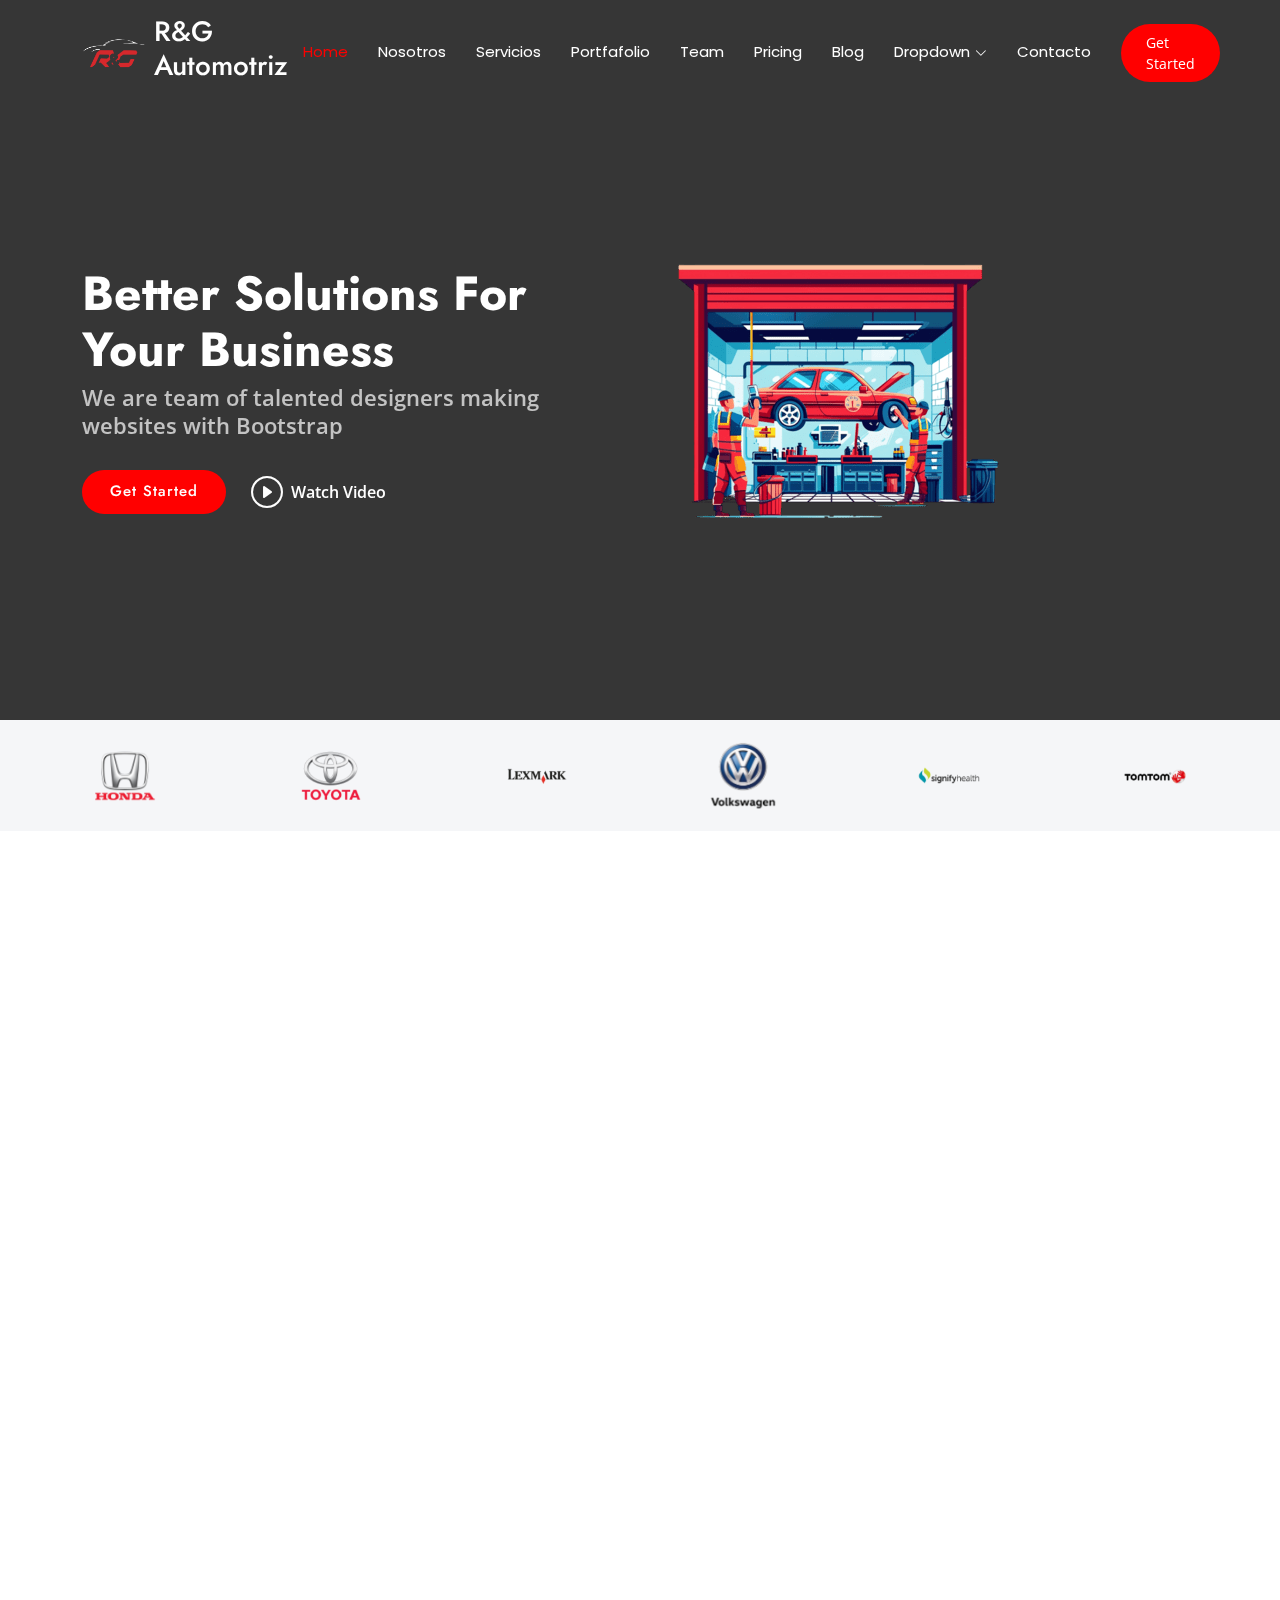
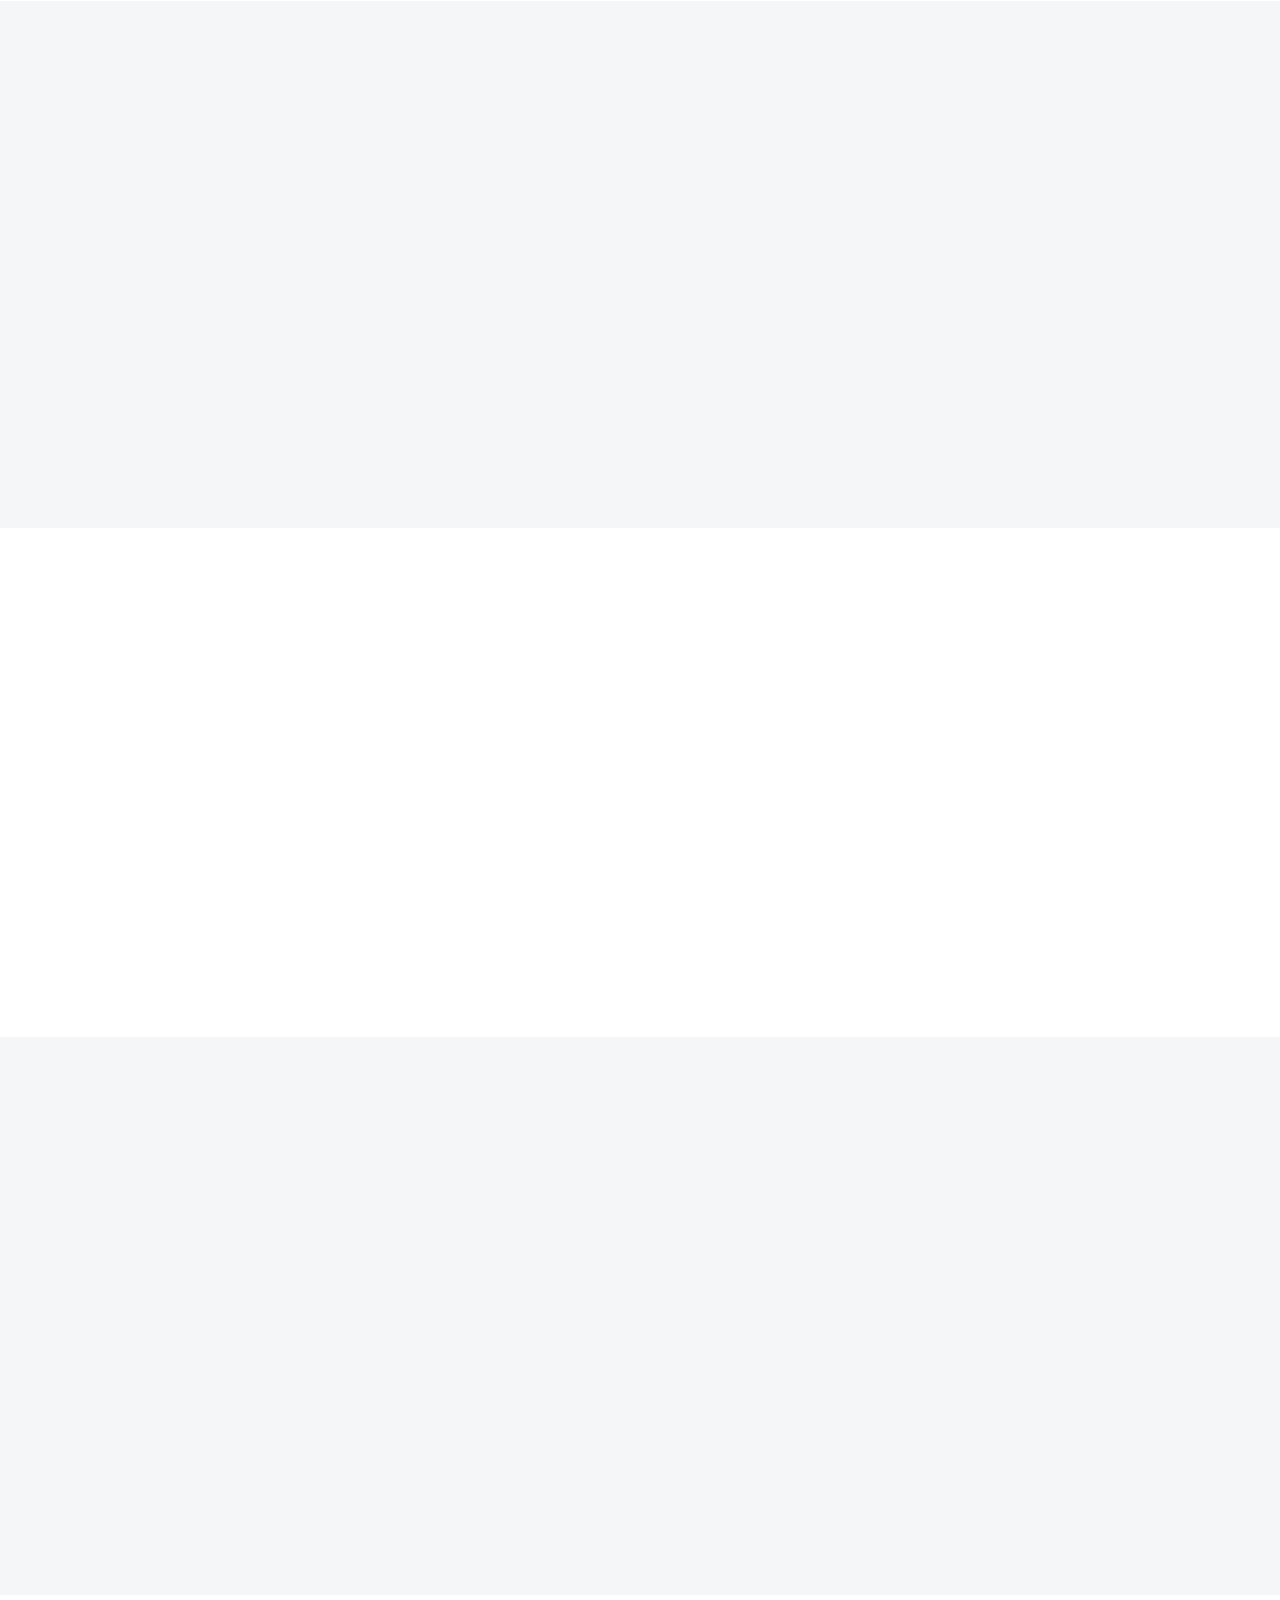
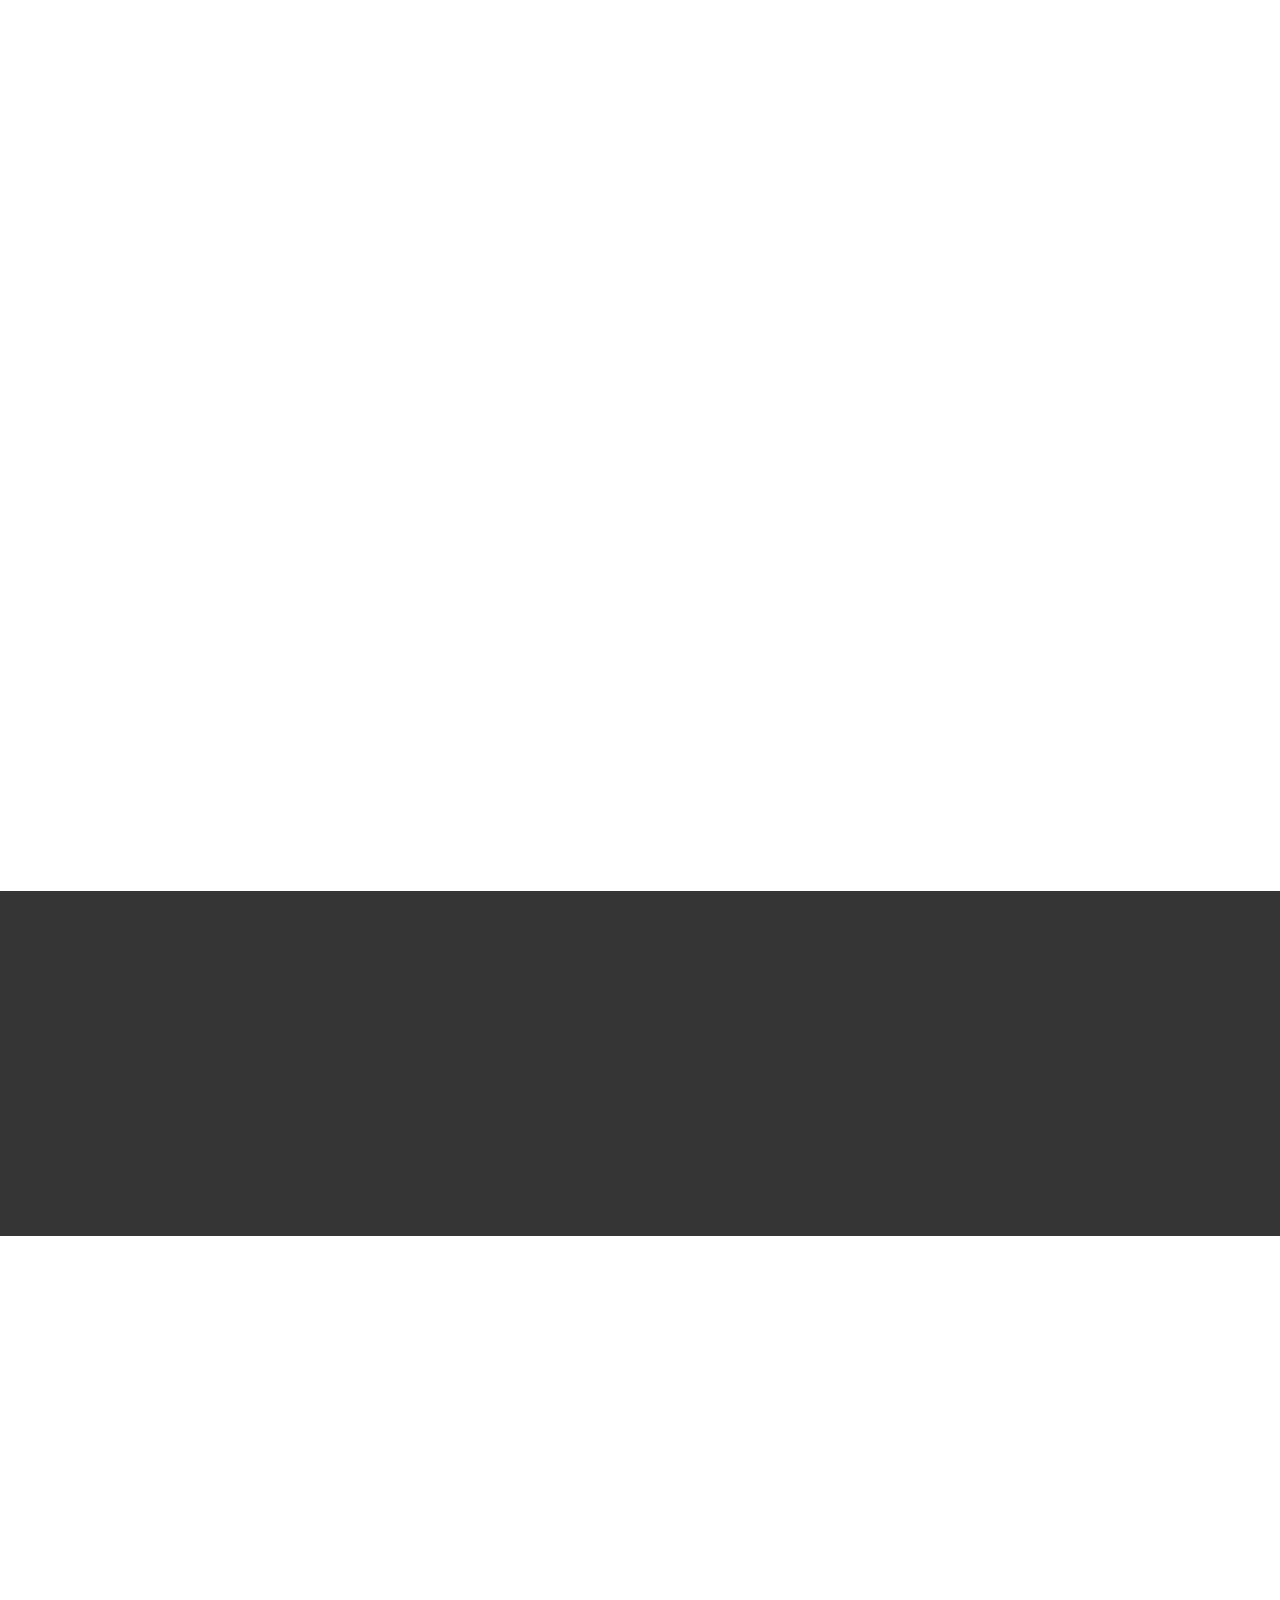
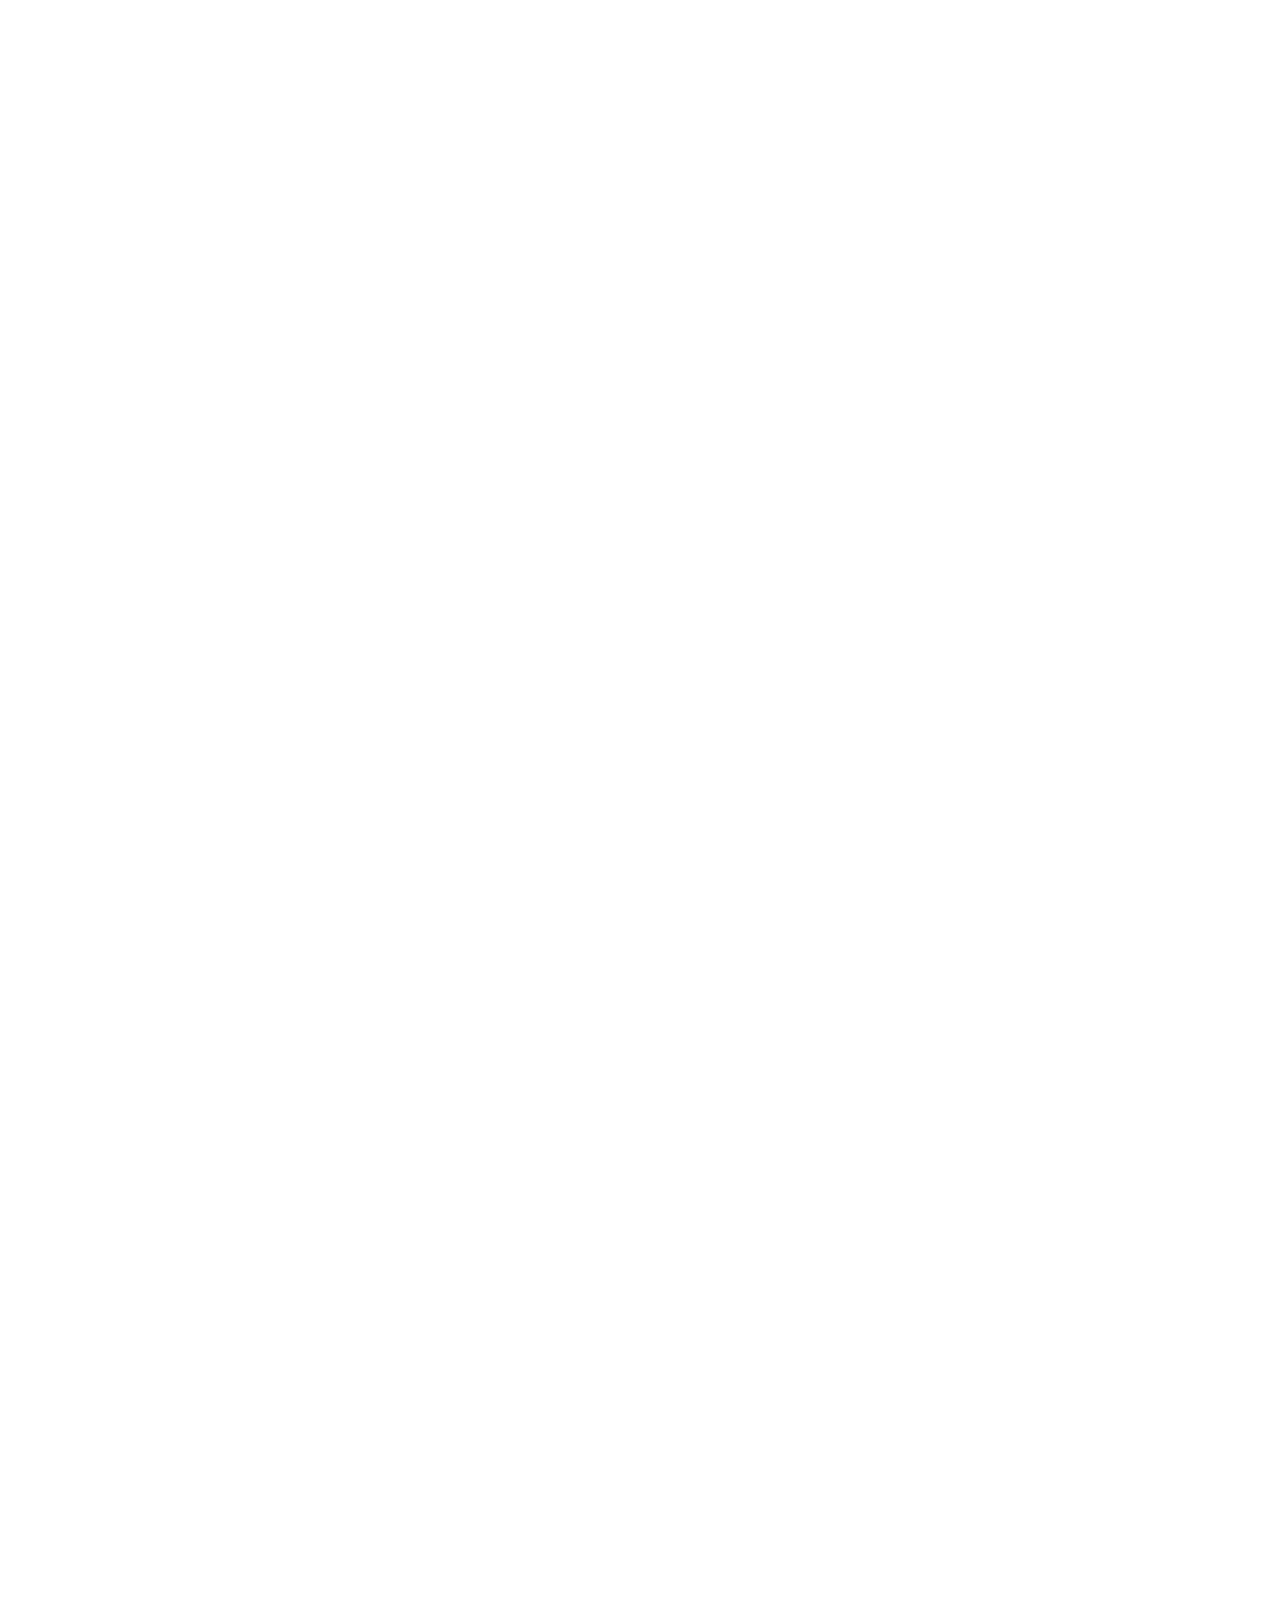
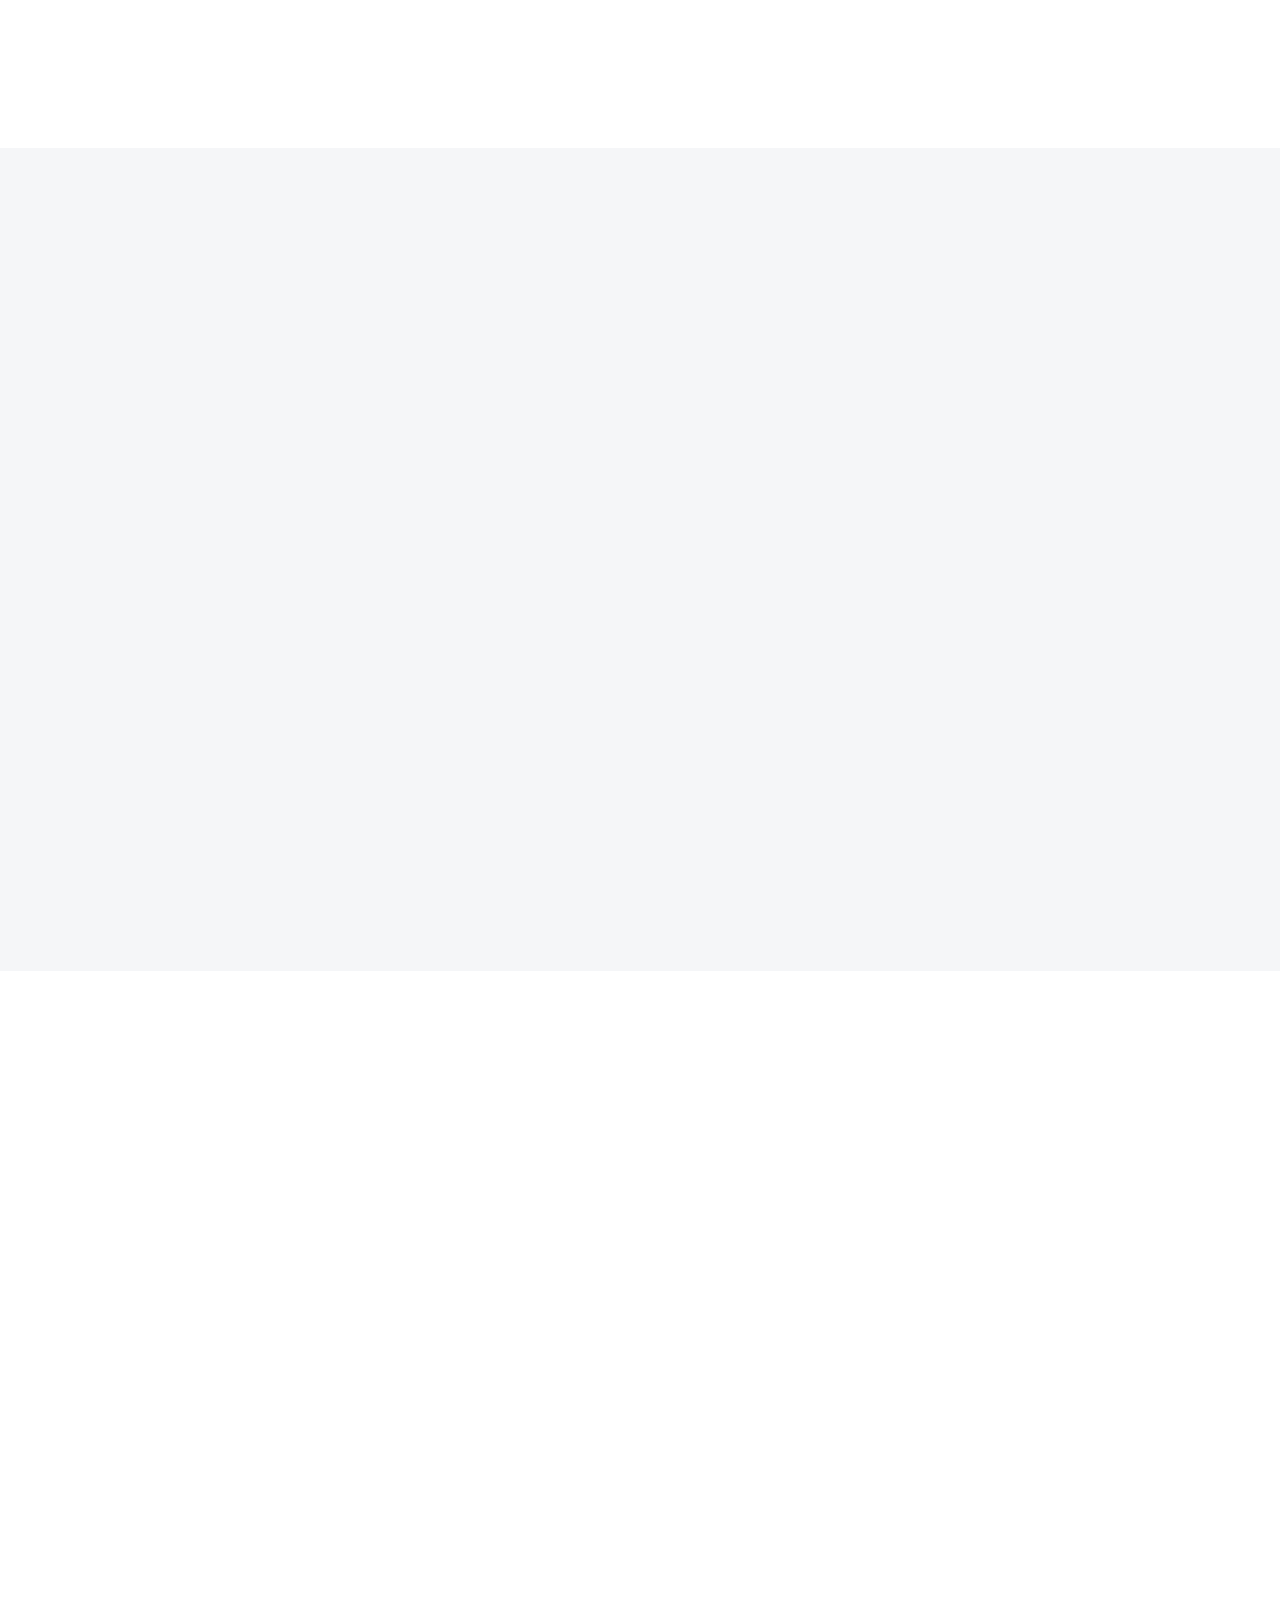
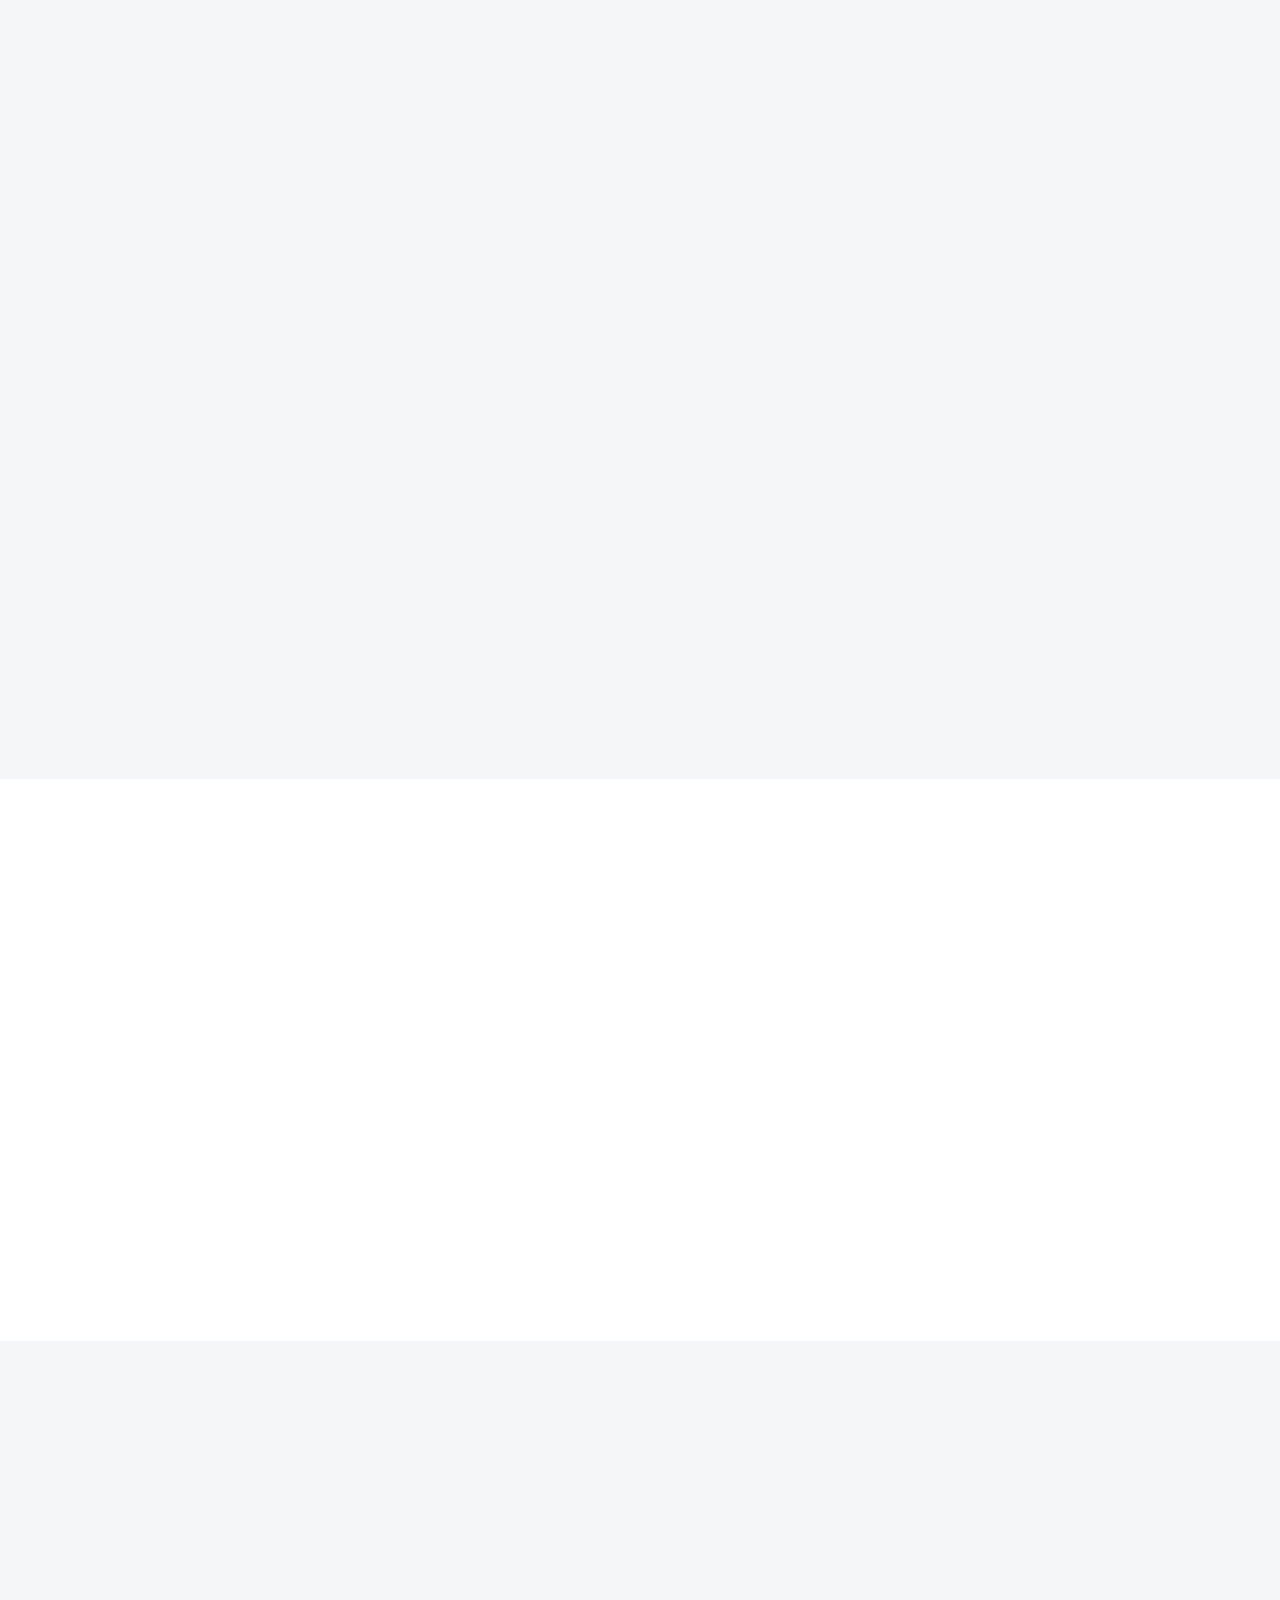
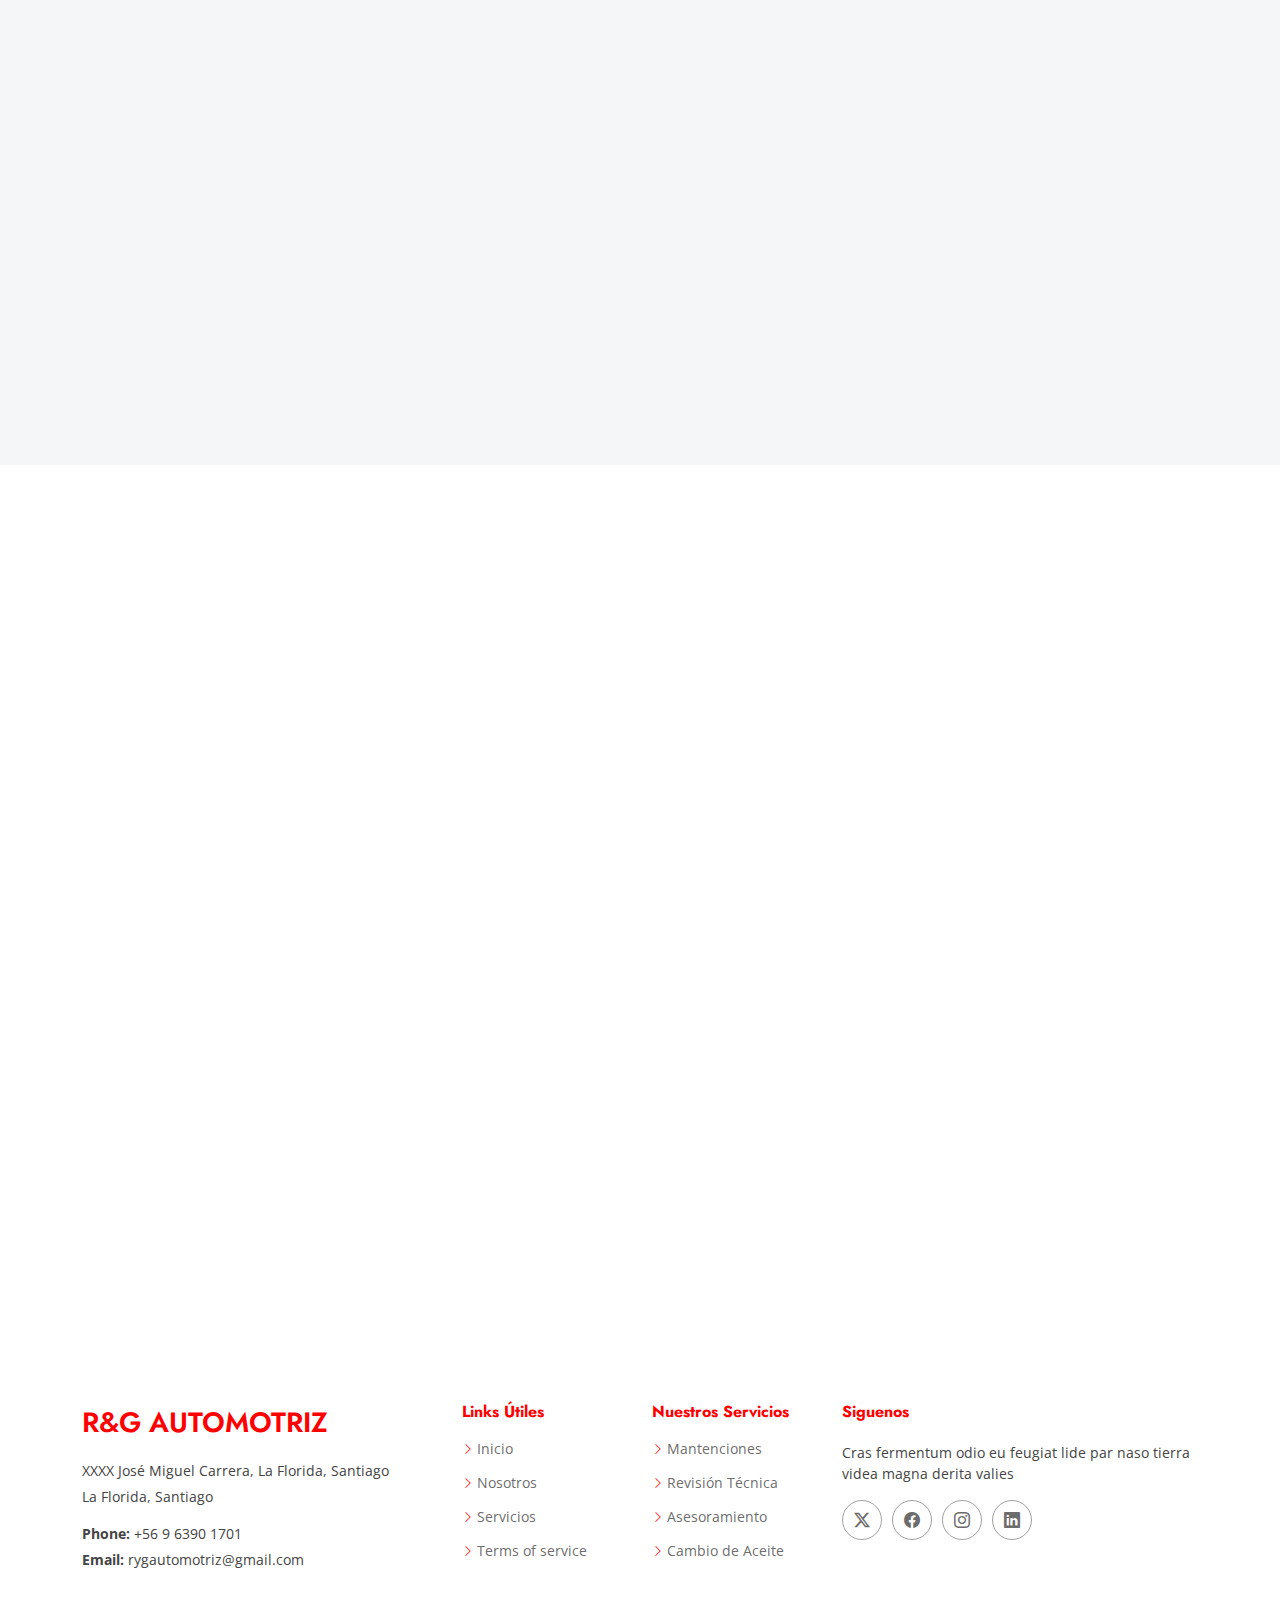
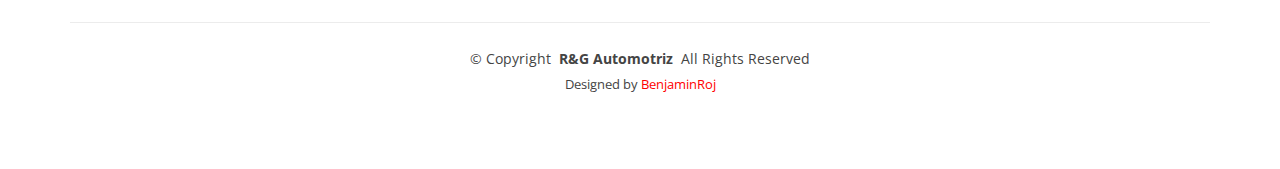
<file: index.html>
<!DOCTYPE html>
<html lang="en">

<head>
  <meta charset="utf-8">
  <meta content="width=device-width, initial-scale=1.0" name="viewport">
  <title>R&G Automotriz</title>
  <meta name="description" content="">
  <meta name="keywords" content="">

  <!-- Favicons -->
  <link href="assets/img/favicon.png" rel="icon">
  <link href="assets/img/apple-touch-icon.png" rel="apple-touch-icon">

  <!-- Fonts -->
  <link href="https://fonts.googleapis.com" rel="preconnect">
  <link href="https://fonts.gstatic.com" rel="preconnect" crossorigin>
  <link href="https://fonts.googleapis.com/css2?family=Open+Sans:ital,wght@0,300;0,400;0,500;0,600;0,700;0,800;1,300;1,400;1,500;1,600;1,700;1,800&family=Poppins:ital,wght@0,100;0,200;0,300;0,400;0,500;0,600;0,700;0,800;0,900;1,100;1,200;1,300;1,400;1,500;1,600;1,700;1,800;1,900&family=Jost:ital,wght@0,100;0,200;0,300;0,400;0,500;0,600;0,700;0,800;0,900;1,100;1,200;1,300;1,400;1,500;1,600;1,700;1,800;1,900&display=swap" rel="stylesheet">

  <!-- Vendor CSS Files -->
  <link href="assets/vendor/bootstrap/css/bootstrap.min.css" rel="stylesheet">
  <link href="assets/vendor/bootstrap-icons/bootstrap-icons.css" rel="stylesheet">
  <link href="assets/vendor/aos/aos.css" rel="stylesheet">
  <link href="assets/vendor/glightbox/css/glightbox.min.css" rel="stylesheet">
  <link href="assets/vendor/swiper/swiper-bundle.min.css" rel="stylesheet">

  <!-- Main CSS File -->
  <link href="assets/css/main.css" rel="stylesheet">

  <!-- =======================================================
  * Template Name: R&G Automotriz
  * Template URL: https://bootstrapmade.com/R&G Automotriz-free-bootstrap-html-template-corporate/
  * Updated: Feb 22 2025 with Bootstrap v5.3.3
  * Author: BootstrapMade.com
  * License: https://bootstrapmade.com/license/
  ======================================================== -->
</head>

<body class="index-page">

  <header id="header" class="header d-flex align-items-center fixed-top">
    <div class="container-fluid container-xl position-relative d-flex align-items-center">

      <a href="index.html" class="logo d-flex align-items-center me-auto">
        <!-- Uncomment the line below if you also wish to use an image logo -->
        <img src="assets/img/logo negro.png" alt="">
        <h3 class="sitename">R&G Automotriz</h3>
      </a>

      <nav id="navmenu" class="navmenu">
        <ul>
          <li><a href="#hero" class="active">Home</a></li>
          <li><a href="#about">Nosotros</a></li>
          <li><a href="#services">Servicios</a></li>
          <li><a href="#portfolio">Portfafolio</a></li>
          <li><a href="#team">Team</a></li>
          <li><a href="#pricing">Pricing</a></li>
          <li><a href="blog.html">Blog</a></li>
          <li class="dropdown"><a href="#"><span>Dropdown</span> <i class="bi bi-chevron-down toggle-dropdown"></i></a>
            <ul>
              <li><a href="#">Dropdown 1</a></li>
              <li class="dropdown"><a href="#"><span>Deep Dropdown</span> <i class="bi bi-chevron-down toggle-dropdown"></i></a>
                <ul>
                  <li><a href="#">Deep Dropdown 1</a></li>
                  <li><a href="#">Deep Dropdown 2</a></li>
                  <li><a href="#">Deep Dropdown 3</a></li>
                  <li><a href="#">Deep Dropdown 4</a></li>
                  <li><a href="#">Deep Dropdown 5</a></li>
                </ul>
              </li>
              <li><a href="#">Dropdown 2</a></li>
              <li><a href="#">Dropdown 3</a></li>
              <li><a href="#">Dropdown 4</a></li>
            </ul>
          </li>
          <li><a href="#contact">Contacto</a></li>
        </ul>
        <i class="mobile-nav-toggle d-xl-none bi bi-list"></i>
      </nav>

      <a class="btn-getstarted" href="#about">Get Started</a>

    </div>
  </header>

  <main class="main">

    <!-- Hero Section -->
    <section id="hero" class="hero section dark-background">

      <div class="container">
        <div class="row gy-4">
          <div class="col-lg-6 order-2 order-lg-1 d-flex flex-column justify-content-center" data-aos="zoom-out">
            <h1>Better Solutions For Your Business</h1>
            <p>We are team of talented designers making websites with Bootstrap</p>
            <div class="d-flex">
              <a href="#about" class="btn-get-started">Get Started</a>
              <a href="https://www.youtube.com/watch?v=Y7f98aduVJ8" class="glightbox btn-watch-video d-flex align-items-center"><i class="bi bi-play-circle"></i><span>Watch Video</span></a>
            </div>
          </div>
          <div class="col-lg-6 order-1 order-lg-2 hero-img" data-aos="zoom-out" data-aos-delay="200">
            <img src="assets/img/hero-img.png" class="img-fluid animated" alt="">
          </div>
        </div>
      </div>

    </section><!-- /Hero Section -->

    <!-- Clients Section -->
    <section id="clients" class="clients section light-background">

      <div class="container" data-aos="zoom-in">

        <div class="swiper init-swiper">
          <script type="application/json" class="swiper-config">
            {
              "loop": true,
              "speed": 600,
              "autoplay": {
                "delay": 5000
              },
              "slidesPerView": "auto",
              "pagination": {
                "el": ".swiper-pagination",
                "type": "bullets",
                "clickable": true
              },
              "breakpoints": {
                "320": {
                  "slidesPerView": 2,
                  "spaceBetween": 40
                },
                "480": {
                  "slidesPerView": 3,
                  "spaceBetween": 60
                },
                "640": {
                  "slidesPerView": 4,
                  "spaceBetween": 80
                },
                "992": {
                  "slidesPerView": 5,
                  "spaceBetween": 120
                },
                "1200": {
                  "slidesPerView": 6,
                  "spaceBetween": 120
                }
              }
            }
          </script>
          <div class="swiper-wrapper align-items-center">
            <div class="swiper-slide"><img src="assets/img/clients/clients-1.webp" class="img-fluid" alt=""></div>
            <div class="swiper-slide"><img src="assets/img/clients/clients-2.webp" class="img-fluid" alt=""></div>
            <div class="swiper-slide"><img src="assets/img/clients/clients-3.webp" class="img-fluid" alt=""></div>
            <div class="swiper-slide"><img src="assets/img/clients/clients-4.webp" class="img-fluid" alt=""></div>
            <div class="swiper-slide"><img src="assets/img/clients/clients-5.webp" class="img-fluid" alt=""></div>
            <div class="swiper-slide"><img src="assets/img/clients/clients-6.webp" class="img-fluid" alt=""></div>
            <div class="swiper-slide"><img src="assets/img/clients/clients-7.webp" class="img-fluid" alt=""></div>
            <div class="swiper-slide"><img src="assets/img/clients/clients-8.webp" class="img-fluid" alt=""></div>
          </div>
        </div>

      </div>

    </section><!-- /Clients Section -->

    <!-- About Section -->
    <section id="about" class="about section">

      <!-- Section Title -->
      <div class="container section-title" data-aos="fade-up">
        <h2>Nosotros</h2>
      </div><!-- End Section Title -->

      </div><div class="container">
  <div class="row gy-4">

    <div class="col-lg-6 content" data-aos="fade-up" data-aos-delay="100">
      <p>
        En <strong>R&G Automotriz</strong>, somos su destino de confianza para el cuidado automotriz en San Miguel, Santiago.
        Fundados hace <strong>X</strong> años, nos hemos consolidado como un taller mecánico de excelencia,
        comprometido con la calidad, la seguridad y el rendimiento de cada vehículo.
      </p>
      <p>
        Lo que nos distingue es nuestra profunda conexión con el mundo del motor de alto rendimiento.
        Somos el taller oficial y corazón técnico de <strong>JHC Racing</strong>, un equipo de rally de competición
        que eleva la pasión por la velocidad y la precisión mecánica al siguiente nivel. Esta experiencia
        en el exigente ambiente de las carreras nos permite aplicar un nivel superior de conocimiento,
        diagnóstico y ejecución en cada servicio que ofrecemos, llevando la ingeniería de competición
        directamente a su automóvil de uso diario.
      </p>
      </div>

    <div class="col-lg-6" data-aos="fade-up" data-aos-delay="200">
      <h3>Nuestra Misión:</h3>
      <p>
        Proporcionar soluciones automotrices integrales y de vanguardia, impulsadas por la misma precisión
        y dedicación que aplicamos en las pistas de rally. Nos comprometemos a garantizar la seguridad,
        el rendimiento y la durabilidad de su vehículo, superando las expectativas a través de un servicio
        transparente, eficiente y un equipo técnico de élite.
      </p>
      <h3>Nuestra Visión:</h3>
      <p>
        Ser el taller mecánico de referencia en Chile, reconocido no solo por nuestra excelencia en el servicio
        general, sino también por nuestra capacidad de llevar el espíritu y la tecnología del automovilismo
        de competición a cada cliente. Buscamos inspirar confianza y pasión por la mecánica, tanto en la calle
        como en la pista.
      </p>
      <p>
        En R&G Automotriz, cada ajuste, cada revisión, cada reparación se realiza con la mentalidad de un campeón.
        Confíe su vehículo a expertos que viven y respiran la mecánica de alto rendimiento.
      </p>
      <a href="#services" class="read-more"><span>Nuestros Servicios</span><i class="bi bi-arrow-right"></i></a>
    </div>

    </section><!-- /About Section -->

    <!-- Why Us Section -->
    <section id="why-us" class="section why-us light-background" data-builder="section">

      <div class="container-fluid">

        <div class="row gy-4">

          <div class="col-lg-7 d-flex flex-column justify-content-center order-2 order-lg-1">

            <div class="content px-xl-5" data-aos="fade-up" data-aos-delay="100">
              <h3><span>Eum ipsam laborum deleniti </span><strong>velit pariatur architecto aut nihil</strong></h3>
              <p>
                Lorem ipsum dolor sit amet, consectetur adipiscing elit, sed do eiusmod tempor incididunt ut labore et dolore magna aliqua. Duis aute irure dolor in reprehenderit
              </p>
            </div>

            <div class="faq-container px-xl-5" data-aos="fade-up" data-aos-delay="200">

              <div class="faq-item faq-active">

                <h3><span>01</span> Non consectetur a erat nam at lectus urna duis?</h3>
                <div class="faq-content">
                  <p>Feugiat pretium nibh ipsum consequat. Tempus iaculis urna id volutpat lacus laoreet non curabitur gravida. Venenatis lectus magna fringilla urna porttitor rhoncus dolor purus non.</p>
                </div>
                <i class="faq-toggle bi bi-chevron-right"></i>
              </div><!-- End Faq item-->

              <div class="faq-item">
                <h3><span>02</span> Feugiat scelerisque varius morbi enim nunc faucibus a pellentesque?</h3>
                <div class="faq-content">
                  <p>Dolor sit amet consectetur adipiscing elit pellentesque habitant morbi. Id interdum velit laoreet id donec ultrices. Fringilla phasellus faucibus scelerisque eleifend donec pretium. Est pellentesque elit ullamcorper dignissim. Mauris ultrices eros in cursus turpis massa tincidunt dui.</p>
                </div>
                <i class="faq-toggle bi bi-chevron-right"></i>
              </div><!-- End Faq item-->

              <div class="faq-item">
                <h3><span>03</span> Dolor sit amet consectetur adipiscing elit pellentesque?</h3>
                <div class="faq-content">
                  <p>Eleifend mi in nulla posuere sollicitudin aliquam ultrices sagittis orci. Faucibus pulvinar elementum integer enim. Sem nulla pharetra diam sit amet nisl suscipit. Rutrum tellus pellentesque eu tincidunt. Lectus urna duis convallis convallis tellus. Urna molestie at elementum eu facilisis sed odio morbi quis</p>
                </div>
                <i class="faq-toggle bi bi-chevron-right"></i>
              </div><!-- End Faq item-->

            </div>

          </div>

          <div class="col-lg-5 order-1 order-lg-2 why-us-img">
            <img src="assets/img/why-us.png" class="img-fluid" alt="" data-aos="zoom-in" data-aos-delay="100">
          </div>
        </div>

      </div>

    </section><!-- /Why Us Section -->

    <!-- Skills Section -->
    <section id="skills" class="skills section">

      <div class="container" data-aos="fade-up" data-aos-delay="100">

        <div class="row">

          <div class="col-lg-6 d-flex align-items-center">
            <img src="assets/img/illustration/illustration-10.webp" class="img-fluid" alt="">
          </div>

          <div class="col-lg-6 pt-4 pt-lg-0 content">

            <h3>Voluptatem dignissimos provident quasi corporis voluptas</h3>
            <p class="fst-italic">
              Lorem ipsum dolor sit amet, consectetur adipiscing elit, sed do eiusmod tempor incididunt ut labore et dolore magna aliqua.
            </p>

            <div class="skills-content skills-animation">

              <div class="progress">
                <span class="skill"><span>HTML</span> <i class="val">100%</i></span>
                <div class="progress-bar-wrap">
                  <div class="progress-bar" role="progressbar" aria-valuenow="100" aria-valuemin="0" aria-valuemax="100"></div>
                </div>
              </div><!-- End Skills Item -->

              <div class="progress">
                <span class="skill"><span>CSS</span> <i class="val">90%</i></span>
                <div class="progress-bar-wrap">
                  <div class="progress-bar" role="progressbar" aria-valuenow="90" aria-valuemin="0" aria-valuemax="100"></div>
                </div>
              </div><!-- End Skills Item -->

              <div class="progress">
                <span class="skill"><span>JavaScript</span> <i class="val">75%</i></span>
                <div class="progress-bar-wrap">
                  <div class="progress-bar" role="progressbar" aria-valuenow="75" aria-valuemin="0" aria-valuemax="100"></div>
                </div>
              </div><!-- End Skills Item -->

              <div class="progress">
                <span class="skill"><span>Photoshop</span> <i class="val">55%</i></span>
                <div class="progress-bar-wrap">
                  <div class="progress-bar" role="progressbar" aria-valuenow="55" aria-valuemin="0" aria-valuemax="100"></div>
                </div>
              </div><!-- End Skills Item -->

            </div>

          </div>
        </div>

      </div>

    </section><!-- /Skills Section -->

    <!-- Services Section -->
    <section id="services" class="services section light-background">

      <!-- Section Title -->
      <div class="container section-title" data-aos="fade-up">
        <h2>Services</h2>
        <p>Necessitatibus eius consequatur ex aliquid fuga eum quidem sint consectetur velit</p>
      </div><!-- End Section Title -->

      <div class="container">

        <div class="row gy-4">

          <div class="col-xl-3 col-md-6 d-flex" data-aos="fade-up" data-aos-delay="100">
            <div class="service-item position-relative">
              <div class="icon"><i class="bi bi-activity icon"></i></div>
              <h4><a href="" class="stretched-link">Lorem Ipsum</a></h4>
              <p>Voluptatum deleniti atque corrupti quos dolores et quas molestias excepturi</p>
            </div>
          </div><!-- End Service Item -->

          <div class="col-xl-3 col-md-6 d-flex" data-aos="fade-up" data-aos-delay="200">
            <div class="service-item position-relative">
              <div class="icon"><i class="bi bi-bounding-box-circles icon"></i></div>
              <h4><a href="" class="stretched-link">Sed ut perspici</a></h4>
              <p>Duis aute irure dolor in reprehenderit in voluptate velit esse cillum dolore</p>
            </div>
          </div><!-- End Service Item -->

          <div class="col-xl-3 col-md-6 d-flex" data-aos="fade-up" data-aos-delay="300">
            <div class="service-item position-relative">
              <div class="icon"><i class="bi bi-calendar4-week icon"></i></div>
              <h4><a href="" class="stretched-link">Magni Dolores</a></h4>
              <p>Excepteur sint occaecat cupidatat non proident, sunt in culpa qui officia</p>
            </div>
          </div><!-- End Service Item -->

          <div class="col-xl-3 col-md-6 d-flex" data-aos="fade-up" data-aos-delay="400">
            <div class="service-item position-relative">
              <div class="icon"><i class="bi bi-broadcast icon"></i></div>
              <h4><a href="" class="stretched-link">Nemo Enim</a></h4>
              <p>At vero eos et accusamus et iusto odio dignissimos ducimus qui blanditiis</p>
            </div>
          </div><!-- End Service Item -->

        </div>

      </div>

    </section><!-- /Services Section -->

    <!-- Work Process Section -->
    <section id="work-process" class="work-process section">

      <!-- Section Title -->
      <div class="container section-title" data-aos="fade-up">
        <h2>Work Process</h2>
        <p>Necessitatibus eius consequatur ex aliquid fuga eum quidem sint consectetur velit</p>
      </div><!-- End Section Title -->

      <div class="container" data-aos="fade-up" data-aos-delay="100">

        <div class="row gy-5">

          <div class="col-lg-4" data-aos="fade-up" data-aos-delay="200">
            <div class="steps-item">
              <div class="steps-image">
                <img src="assets/img/steps/steps-1.webp" alt="Step 1" class="img-fluid" loading="lazy">
              </div>
              <div class="steps-content">
                <div class="steps-number">01</div>
                <h3>Research &amp; Analysis</h3>
                <p>Nemo enim ipsam voluptatem quia voluptas sit aspernatur aut odit aut fugit, sed quia consequuntur magni dolores eos qui ratione.</p>
                <div class="steps-features">
                  <div class="feature-item">
                    <i class="bi bi-check-circle"></i>
                    <span>Market Research</span>
                  </div>
                  <div class="feature-item">
                    <i class="bi bi-check-circle"></i>
                    <span>Data Analysis</span>
                  </div>
                  <div class="feature-item">
                    <i class="bi bi-check-circle"></i>
                    <span>User Feedback</span>
                  </div>
                </div>
              </div>
            </div><!-- End Steps Item -->
          </div>

          <div class="col-lg-4" data-aos="fade-up" data-aos-delay="300">
            <div class="steps-item">
              <div class="steps-image">
                <img src="assets/img/steps/steps-2.webp" alt="Step 2" class="img-fluid" loading="lazy">
              </div>
              <div class="steps-content">
                <div class="steps-number">02</div>
                <h3>Design &amp; Planning</h3>
                <p>Ut enim ad minima veniam, quis nostrum exercitationem ullam corporis suscipit laboriosam, nisi ut aliquid ex ea commodi consequatur.</p>
                <div class="steps-features">
                  <div class="feature-item">
                    <i class="bi bi-check-circle"></i>
                    <span>Wireframing</span>
                  </div>
                  <div class="feature-item">
                    <i class="bi bi-check-circle"></i>
                    <span>UI/UX Design</span>
                  </div>
                  <div class="feature-item">
                    <i class="bi bi-check-circle"></i>
                    <span>Prototyping</span>
                  </div>
                </div>
              </div>
            </div><!-- End Steps Item -->
          </div>

          <div class="col-lg-4" data-aos="fade-up" data-aos-delay="400">
            <div class="steps-item">
              <div class="steps-image">
                <img src="assets/img/steps/steps-3.webp" alt="Step 3" class="img-fluid" loading="lazy">
              </div>
              <div class="steps-content">
                <div class="steps-number">03</div>
                <h3>Development &amp; Launch</h3>
                <p>Et harum quidem rerum facilis est et expedita distinctio. Nam libero tempore, cum soluta nobis est eligendi optio cumque nihil.</p>
                <div class="steps-features">
                  <div class="feature-item">
                    <i class="bi bi-check-circle"></i>
                    <span>Development</span>
                  </div>
                  <div class="feature-item">
                    <i class="bi bi-check-circle"></i>
                    <span>Testing</span>
                  </div>
                  <div class="feature-item">
                    <i class="bi bi-check-circle"></i>
                    <span>Deployment</span>
                  </div>
                </div>
              </div>
            </div><!-- End Steps Item -->
          </div>

        </div>

      </div>

    </section><!-- /Work Process Section -->

    <!-- Call To Action Section -->
    <section id="call-to-action" class="call-to-action section dark-background">

      <img src="assets/img/bg/bg-8.webp" alt="">

      <div class="container">

        <div class="row" data-aos="zoom-in" data-aos-delay="100">
          <div class="col-xl-9 text-center text-xl-start">
            <h3>Call To Action</h3>
            <p>Duis aute irure dolor in reprehenderit in voluptate velit esse cillum dolore eu fugiat nulla pariatur. Excepteur sint occaecat cupidatat non proident, sunt in culpa qui officia deserunt mollit anim id est laborum.</p>
          </div>
          <div class="col-xl-3 cta-btn-container text-center">
            <a class="cta-btn align-middle" href="#">Call To Action</a>
          </div>
        </div>

      </div>

    </section><!-- /Call To Action Section -->

    <!-- Portfolio Section -->
    <section id="portfolio" class="portfolio section">

      <!-- Section Title -->
      <div class="container section-title" data-aos="fade-up">
        <h2>Portfolio</h2>
        <p>Necessitatibus eius consequatur ex aliquid fuga eum quidem sint consectetur velit</p>
      </div><!-- End Section Title -->

      <div class="container">

        <div class="isotope-layout" data-default-filter="*" data-layout="masonry" data-sort="original-order">

          <ul class="portfolio-filters isotope-filters" data-aos="fade-up" data-aos-delay="100">
            <li data-filter="*" class="filter-active">All</li>
            <li data-filter=".filter-app">App</li>
            <li data-filter=".filter-product">Card</li>
            <li data-filter=".filter-branding">Web</li>
          </ul><!-- End Portfolio Filters -->

          <div class="row gy-4 isotope-container" data-aos="fade-up" data-aos-delay="200">

            <div class="col-lg-4 col-md-6 portfolio-item isotope-item filter-app">
              <img src="assets/img/portfolio/portfolio-portrait-1.webp" class="img-fluid" alt="">
              <div class="portfolio-info">
                <h4>App 1</h4>
                <p>Lorem ipsum, dolor sit</p>
                <a href="assets/img/portfolio/portfolio-portrait-1.webp" title="App 1" data-gallery="portfolio-gallery-app" class="glightbox preview-link"><i class="bi bi-zoom-in"></i></a>
                <a href="portfolio-details.html" title="More Details" class="details-link"><i class="bi bi-link-45deg"></i></a>
              </div>
            </div><!-- End Portfolio Item -->

            <div class="col-lg-4 col-md-6 portfolio-item isotope-item filter-product">
              <img src="assets/img/portfolio/portfolio-1.webp" class="img-fluid" alt="">
              <div class="portfolio-info">
                <h4>Product 1</h4>
                <p>Lorem ipsum, dolor sit</p>
                <a href="assets/img/portfolio/portfolio-1.webp" title="Product 1" data-gallery="portfolio-gallery-product" class="glightbox preview-link"><i class="bi bi-zoom-in"></i></a>
                <a href="portfolio-details.html" title="More Details" class="details-link"><i class="bi bi-link-45deg"></i></a>
              </div>
            </div><!-- End Portfolio Item -->

            <div class="col-lg-4 col-md-6 portfolio-item isotope-item filter-branding">
              <img src="assets/img/portfolio/portfolio-3.webp" class="img-fluid" alt="">
              <div class="portfolio-info">
                <h4>Branding 1</h4>
                <p>Lorem ipsum, dolor sit</p>
                <a href="assets/img/portfolio/portfolio-3.webp" title="Branding 1" data-gallery="portfolio-gallery-branding" class="glightbox preview-link"><i class="bi bi-zoom-in"></i></a>
                <a href="portfolio-details.html" title="More Details" class="details-link"><i class="bi bi-link-45deg"></i></a>
              </div>
            </div><!-- End Portfolio Item -->

            <div class="col-lg-4 col-md-6 portfolio-item isotope-item filter-app">
              <img src="assets/img/portfolio/portfolio-4.webp" class="img-fluid" alt="">
              <div class="portfolio-info">
                <h4>App 2</h4>
                <p>Lorem ipsum, dolor sit</p>
                <a href="assets/img/portfolio/portfolio-4.webp" title="App 2" data-gallery="portfolio-gallery-app" class="glightbox preview-link"><i class="bi bi-zoom-in"></i></a>
                <a href="portfolio-details.html" title="More Details" class="details-link"><i class="bi bi-link-45deg"></i></a>
              </div>
            </div><!-- End Portfolio Item -->

            <div class="col-lg-4 col-md-6 portfolio-item isotope-item filter-product">
              <img src="assets/img/portfolio/portfolio-portrait-2.webp" class="img-fluid" alt="">
              <div class="portfolio-info">
                <h4>Product 2</h4>
                <p>Lorem ipsum, dolor sit</p>
                <a href="assets/img/portfolio/portfolio-portrait-2.webp" title="Product 2" data-gallery="portfolio-gallery-product" class="glightbox preview-link"><i class="bi bi-zoom-in"></i></a>
                <a href="portfolio-details.html" title="More Details" class="details-link"><i class="bi bi-link-45deg"></i></a>
              </div>
            </div><!-- End Portfolio Item -->

            <div class="col-lg-4 col-md-6 portfolio-item isotope-item filter-branding">
              <img src="assets/img/portfolio/portfolio-portrait-3.webp" class="img-fluid" alt="">
              <div class="portfolio-info">
                <h4>Branding 2</h4>
                <p>Lorem ipsum, dolor sit</p>
                <a href="assets/img/portfolio/portfolio-portrait-3.webp" title="Branding 2" data-gallery="portfolio-gallery-branding" class="glightbox preview-link"><i class="bi bi-zoom-in"></i></a>
                <a href="portfolio-details.html" title="More Details" class="details-link"><i class="bi bi-link-45deg"></i></a>
              </div>
            </div><!-- End Portfolio Item -->

            <div class="col-lg-4 col-md-6 portfolio-item isotope-item filter-app">
              <img src="assets/img/portfolio/portfolio-7.webp" class="img-fluid" alt="">
              <div class="portfolio-info">
                <h4>App 3</h4>
                <p>Lorem ipsum, dolor sit</p>
                <a href="assets/img/portfolio/portfolio-7.webp" title="App 3" data-gallery="portfolio-gallery-app" class="glightbox preview-link"><i class="bi bi-zoom-in"></i></a>
                <a href="portfolio-details.html" title="More Details" class="details-link"><i class="bi bi-link-45deg"></i></a>
              </div>
            </div><!-- End Portfolio Item -->

            <div class="col-lg-4 col-md-6 portfolio-item isotope-item filter-product">
              <img src="assets/img/portfolio/portfolio-8.webp" class="img-fluid" alt="">
              <div class="portfolio-info">
                <h4>Product 3</h4>
                <p>Lorem ipsum, dolor sit</p>
                <a href="assets/img/portfolio/portfolio-8.webp" title="Product 3" data-gallery="portfolio-gallery-product" class="glightbox preview-link"><i class="bi bi-zoom-in"></i></a>
                <a href="portfolio-details.html" title="More Details" class="details-link"><i class="bi bi-link-45deg"></i></a>
              </div>
            </div><!-- End Portfolio Item -->

            <div class="col-lg-4 col-md-6 portfolio-item isotope-item filter-branding">
              <img src="assets/img/portfolio/portfolio-9.webp" class="img-fluid" alt="">
              <div class="portfolio-info">
                <h4>Branding 3</h4>
                <p>Lorem ipsum, dolor sit</p>
                <a href="assets/img/portfolio/portfolio-9.webp" title="Branding 2" data-gallery="portfolio-gallery-branding" class="glightbox preview-link"><i class="bi bi-zoom-in"></i></a>
                <a href="portfolio-details.html" title="More Details" class="details-link"><i class="bi bi-link-45deg"></i></a>
              </div>
            </div><!-- End Portfolio Item -->

          </div><!-- End Portfolio Container -->

        </div>

      </div>

    </section><!-- /Portfolio Section -->

    <!-- Team Section -->
    <section id="team" class="team section">

      <!-- Section Title -->
      <div class="container section-title" data-aos="fade-up">
        <h2>Team</h2>
        <p>Necessitatibus eius consequatur ex aliquid fuga eum quidem sint consectetur velit</p>
      </div><!-- End Section Title -->

      <div class="container">

        <div class="row gy-4">

          <div class="col-lg-6" data-aos="fade-up" data-aos-delay="100">
            <div class="team-member d-flex align-items-start">
              <div class="pic"><img src="assets/img/person/person-m-7.webp" class="img-fluid" alt=""></div>
              <div class="member-info">
                <h4>Walter White</h4>
                <span>Chief Executive Officer</span>
                <p>Explicabo voluptatem mollitia et repellat qui dolorum quasi</p>
                <div class="social">
                  <a href=""><i class="bi bi-twitter-x"></i></a>
                  <a href=""><i class="bi bi-facebook"></i></a>
                  <a href=""><i class="bi bi-instagram"></i></a>
                  <a href=""> <i class="bi bi-linkedin"></i> </a>
                </div>
              </div>
            </div>
          </div><!-- End Team Member -->

          <div class="col-lg-6" data-aos="fade-up" data-aos-delay="200">
            <div class="team-member d-flex align-items-start">
              <div class="pic"><img src="assets/img/person/person-f-8.webp" class="img-fluid" alt=""></div>
              <div class="member-info">
                <h4>Sarah Jhonson</h4>
                <span>Product Manager</span>
                <p>Aut maiores voluptates amet et quis praesentium qui senda para</p>
                <div class="social">
                  <a href=""><i class="bi bi-twitter-x"></i></a>
                  <a href=""><i class="bi bi-facebook"></i></a>
                  <a href=""><i class="bi bi-instagram"></i></a>
                  <a href=""> <i class="bi bi-linkedin"></i> </a>
                </div>
              </div>
            </div>
          </div><!-- End Team Member -->

          <div class="col-lg-6" data-aos="fade-up" data-aos-delay="300">
            <div class="team-member d-flex align-items-start">
              <div class="pic"><img src="assets/img/person/person-m-6.webp" class="img-fluid" alt=""></div>
              <div class="member-info">
                <h4>William Anderson</h4>
                <span>CTO</span>
                <p>Quisquam facilis cum velit laborum corrupti fuga rerum quia</p>
                <div class="social">
                  <a href=""><i class="bi bi-twitter-x"></i></a>
                  <a href=""><i class="bi bi-facebook"></i></a>
                  <a href=""><i class="bi bi-instagram"></i></a>
                  <a href=""> <i class="bi bi-linkedin"></i> </a>
                </div>
              </div>
            </div>
          </div><!-- End Team Member -->

          <div class="col-lg-6" data-aos="fade-up" data-aos-delay="400">
            <div class="team-member d-flex align-items-start">
              <div class="pic"><img src="assets/img/person/person-f-4.webp" class="img-fluid" alt=""></div>
              <div class="member-info">
                <h4>Amanda Jepson</h4>
                <span>Accountant</span>
                <p>Dolorum tempora officiis odit laborum officiis et et accusamus</p>
                <div class="social">
                  <a href=""><i class="bi bi-twitter-x"></i></a>
                  <a href=""><i class="bi bi-facebook"></i></a>
                  <a href=""><i class="bi bi-instagram"></i></a>
                  <a href=""> <i class="bi bi-linkedin"></i> </a>
                </div>
              </div>
            </div>
          </div><!-- End Team Member -->

        </div>

      </div>

    </section><!-- /Team Section -->

    <!-- Pricing Section -->
    <section id="pricing" class="pricing section light-background">

      <!-- Section Title -->
      <div class="container section-title" data-aos="fade-up">
        <h2>Pricing</h2>
        <p>Necessitatibus eius consequatur ex aliquid fuga eum quidem sint consectetur velit</p>
      </div><!-- End Section Title -->

      <div class="container">

        <div class="row gy-4">

          <div class="col-lg-4" data-aos="zoom-in" data-aos-delay="100">
            <div class="pricing-item">
              <h3>Free Plan</h3>
              <h4><sup>$</sup>0<span> / month</span></h4>
              <ul>
                <li><i class="bi bi-check"></i> <span>Quam adipiscing vitae proin</span></li>
                <li><i class="bi bi-check"></i> <span>Nec feugiat nisl pretium</span></li>
                <li><i class="bi bi-check"></i> <span>Nulla at volutpat diam uteera</span></li>
                <li class="na"><i class="bi bi-x"></i> <span>Pharetra massa massa ultricies</span></li>
                <li class="na"><i class="bi bi-x"></i> <span>Massa ultricies mi quis hendrerit</span></li>
              </ul>
              <a href="#" class="buy-btn">Buy Now</a>
            </div>
          </div><!-- End Pricing Item -->

          <div class="col-lg-4" data-aos="zoom-in" data-aos-delay="200">
            <div class="pricing-item featured">
              <h3>Business Plan</h3>
              <h4><sup>$</sup>29<span> / month</span></h4>
              <ul>
                <li><i class="bi bi-check"></i> <span>Quam adipiscing vitae proin</span></li>
                <li><i class="bi bi-check"></i> <span>Nec feugiat nisl pretium</span></li>
                <li><i class="bi bi-check"></i> <span>Nulla at volutpat diam uteera</span></li>
                <li><i class="bi bi-check"></i> <span>Pharetra massa massa ultricies</span></li>
                <li><i class="bi bi-check"></i> <span>Massa ultricies mi quis hendrerit</span></li>
              </ul>
              <a href="#" class="buy-btn">Buy Now</a>
            </div>
          </div><!-- End Pricing Item -->

          <div class="col-lg-4" data-aos="zoom-in" data-aos-delay="300">
            <div class="pricing-item">
              <h3>Developer Plan</h3>
              <h4><sup>$</sup>49<span> / month</span></h4>
              <ul>
                <li><i class="bi bi-check"></i> <span>Quam adipiscing vitae proin</span></li>
                <li><i class="bi bi-check"></i> <span>Nec feugiat nisl pretium</span></li>
                <li><i class="bi bi-check"></i> <span>Nulla at volutpat diam uteera</span></li>
                <li><i class="bi bi-check"></i> <span>Pharetra massa massa ultricies</span></li>
                <li><i class="bi bi-check"></i> <span>Massa ultricies mi quis hendrerit</span></li>
              </ul>
              <a href="#" class="buy-btn">Buy Now</a>
            </div>
          </div><!-- End Pricing Item -->

        </div>

      </div>

    </section><!-- /Pricing Section -->

    <!-- Testimonials Section -->
    <section id="testimonials" class="testimonials section">

      <!-- Section Title -->
      <div class="container section-title" data-aos="fade-up">
        <h2>Testimonials</h2>
        <p>Necessitatibus eius consequatur ex aliquid fuga eum quidem sint consectetur velit</p>
      </div><!-- End Section Title -->

      <div class="container" data-aos="fade-up" data-aos-delay="100">

        <div class="swiper init-swiper">
          <script type="application/json" class="swiper-config">
            {
              "loop": true,
              "speed": 600,
              "autoplay": {
                "delay": 5000
              },
              "slidesPerView": "auto",
              "pagination": {
                "el": ".swiper-pagination",
                "type": "bullets",
                "clickable": true
              }
            }
          </script>
          <div class="swiper-wrapper">

            <div class="swiper-slide">
              <div class="testimonial-item">
                <img src="assets/img/person/person-m-9.webp" class="testimonial-img" alt="">
                <h3>Saul Goodman</h3>
                <h4>Ceo &amp; Founder</h4>
                <div class="stars">
                  <i class="bi bi-star-fill"></i><i class="bi bi-star-fill"></i><i class="bi bi-star-fill"></i><i class="bi bi-star-fill"></i><i class="bi bi-star-fill"></i>
                </div>
                <p>
                  <i class="bi bi-quote quote-icon-left"></i>
                  <span>Proin iaculis purus consequat sem cure digni ssim donec porttitora entum suscipit rhoncus. Accusantium quam, ultricies eget id, aliquam eget nibh et. Maecen aliquam, risus at semper.</span>
                  <i class="bi bi-quote quote-icon-right"></i>
                </p>
              </div>
            </div><!-- End testimonial item -->

            <div class="swiper-slide">
              <div class="testimonial-item">
                <img src="assets/img/person/person-f-5.webp" class="testimonial-img" alt="">
                <h3>Sara Wilsson</h3>
                <h4>Designer</h4>
                <div class="stars">
                  <i class="bi bi-star-fill"></i><i class="bi bi-star-fill"></i><i class="bi bi-star-fill"></i><i class="bi bi-star-fill"></i><i class="bi bi-star-fill"></i>
                </div>
                <p>
                  <i class="bi bi-quote quote-icon-left"></i>
                  <span>Export tempor illum tamen malis malis eram quae irure esse labore quem cillum quid cillum eram malis quorum velit fore eram velit sunt aliqua noster fugiat irure amet legam anim culpa.</span>
                  <i class="bi bi-quote quote-icon-right"></i>
                </p>
              </div>
            </div><!-- End testimonial item -->

            <div class="swiper-slide">
              <div class="testimonial-item">
                <img src="assets/img/person/person-f-12.webp" class="testimonial-img" alt="">
                <h3>Jena Karlis</h3>
                <h4>Store Owner</h4>
                <div class="stars">
                  <i class="bi bi-star-fill"></i><i class="bi bi-star-fill"></i><i class="bi bi-star-fill"></i><i class="bi bi-star-fill"></i><i class="bi bi-star-fill"></i>
                </div>
                <p>
                  <i class="bi bi-quote quote-icon-left"></i>
                  <span>Enim nisi quem export duis labore cillum quae magna enim sint quorum nulla quem veniam duis minim tempor labore quem eram duis noster aute amet eram fore quis sint minim.</span>
                  <i class="bi bi-quote quote-icon-right"></i>
                </p>
              </div>
            </div><!-- End testimonial item -->

            <div class="swiper-slide">
              <div class="testimonial-item">
                <img src="assets/img/person/person-m-12.webp" class="testimonial-img" alt="">
                <h3>Matt Brandon</h3>
                <h4>Freelancer</h4>
                <div class="stars">
                  <i class="bi bi-star-fill"></i><i class="bi bi-star-fill"></i><i class="bi bi-star-fill"></i><i class="bi bi-star-fill"></i><i class="bi bi-star-fill"></i>
                </div>
                <p>
                  <i class="bi bi-quote quote-icon-left"></i>
                  <span>Fugiat enim eram quae cillum dolore dolor amet nulla culpa multos export minim fugiat minim velit minim dolor enim duis veniam ipsum anim magna sunt elit fore quem dolore labore illum veniam.</span>
                  <i class="bi bi-quote quote-icon-right"></i>
                </p>
              </div>
            </div><!-- End testimonial item -->

            <div class="swiper-slide">
              <div class="testimonial-item">
                <img src="assets/img/person/person-m-13.webp" class="testimonial-img" alt="">
                <h3>John Larson</h3>
                <h4>Entrepreneur</h4>
                <div class="stars">
                  <i class="bi bi-star-fill"></i><i class="bi bi-star-fill"></i><i class="bi bi-star-fill"></i><i class="bi bi-star-fill"></i><i class="bi bi-star-fill"></i>
                </div>
                <p>
                  <i class="bi bi-quote quote-icon-left"></i>
                  <span>Quis quorum aliqua sint quem legam fore sunt eram irure aliqua veniam tempor noster veniam enim culpa labore duis sunt culpa nulla illum cillum fugiat legam esse veniam culpa fore nisi cillum quid.</span>
                  <i class="bi bi-quote quote-icon-right"></i>
                </p>
              </div>
            </div><!-- End testimonial item -->

          </div>
          <div class="swiper-pagination"></div>
        </div>

      </div>

    </section><!-- /Testimonials Section -->

    <!-- Faq 2 Section -->
    <section id="faq-2" class="faq-2 section light-background">

      <!-- Section Title -->
      <div class="container section-title" data-aos="fade-up">
        <h2>Frequently Asked Questions</h2>
        <p>Magnam dolores commodi suscipit. Necessitatibus eius consequatur ex aliquid fuga eum quidem. Sit sint consectetur velit. Quisquam quos quisquam cupiditate. Et nemo qui impedit suscipit alias ea. Quia fugiat sit in iste officiis commodi quidem hic quas.</p>
      </div><!-- End Section Title -->

      <div class="container">

        <div class="row justify-content-center">

          <div class="col-lg-10">

            <div class="faq-container">

              <div class="faq-item faq-active" data-aos="fade-up" data-aos-delay="200">
                <i class="faq-icon bi bi-question-circle"></i>
                <h3>Non consectetur a erat nam at lectus urna duis?</h3>
                <div class="faq-content">
                  <p>Feugiat pretium nibh ipsum consequat. Tempus iaculis urna id volutpat lacus laoreet non curabitur gravida. Venenatis lectus magna fringilla urna porttitor rhoncus dolor purus non.</p>
                </div>
                <i class="faq-toggle bi bi-chevron-right"></i>
              </div><!-- End Faq item-->

              <div class="faq-item" data-aos="fade-up" data-aos-delay="300">
                <i class="faq-icon bi bi-question-circle"></i>
                <h3>Feugiat scelerisque varius morbi enim nunc faucibus a pellentesque?</h3>
                <div class="faq-content">
                  <p>Dolor sit amet consectetur adipiscing elit pellentesque habitant morbi. Id interdum velit laoreet id donec ultrices. Fringilla phasellus faucibus scelerisque eleifend donec pretium. Est pellentesque elit ullamcorper dignissim. Mauris ultrices eros in cursus turpis massa tincidunt dui.</p>
                </div>
                <i class="faq-toggle bi bi-chevron-right"></i>
              </div><!-- End Faq item-->

              <div class="faq-item" data-aos="fade-up" data-aos-delay="400">
                <i class="faq-icon bi bi-question-circle"></i>
                <h3>Dolor sit amet consectetur adipiscing elit pellentesque?</h3>
                <div class="faq-content">
                  <p>Eleifend mi in nulla posuere sollicitudin aliquam ultrices sagittis orci. Faucibus pulvinar elementum integer enim. Sem nulla pharetra diam sit amet nisl suscipit. Rutrum tellus pellentesque eu tincidunt. Lectus urna duis convallis convallis tellus. Urna molestie at elementum eu facilisis sed odio morbi quis</p>
                </div>
                <i class="faq-toggle bi bi-chevron-right"></i>
              </div><!-- End Faq item-->

              <div class="faq-item" data-aos="fade-up" data-aos-delay="500">
                <i class="faq-icon bi bi-question-circle"></i>
                <h3>Ac odio tempor orci dapibus. Aliquam eleifend mi in nulla?</h3>
                <div class="faq-content">
                  <p>Dolor sit amet consectetur adipiscing elit pellentesque habitant morbi. Id interdum velit laoreet id donec ultrices. Fringilla phasellus faucibus scelerisque eleifend donec pretium. Est pellentesque elit ullamcorper dignissim. Mauris ultrices eros in cursus turpis massa tincidunt dui.</p>
                </div>
                <i class="faq-toggle bi bi-chevron-right"></i>
              </div><!-- End Faq item-->

              <div class="faq-item" data-aos="fade-up" data-aos-delay="600">
                <i class="faq-icon bi bi-question-circle"></i>
                <h3>Tempus quam pellentesque nec nam aliquam sem et tortor consequat?</h3>
                <div class="faq-content">
                  <p>Molestie a iaculis at erat pellentesque adipiscing commodo. Dignissim suspendisse in est ante in. Nunc vel risus commodo viverra maecenas accumsan. Sit amet nisl suscipit adipiscing bibendum est. Purus gravida quis blandit turpis cursus in</p>
                </div>
                <i class="faq-toggle bi bi-chevron-right"></i>
              </div><!-- End Faq item-->

            </div>

          </div>

        </div>

      </div>

    </section><!-- /Faq 2 Section -->

    <!-- Subscribe Section -->
    <section id="subscribe" class="subscribe section">
      <div class="container" data-aos="fade-up" data-aos-delay="100">
        <div class="row gy-4 justify-content-between align-items-center">
          <div class="col-lg-6">
            <div class="cta-content" data-aos="fade-up" data-aos-delay="200">
              <h2>Subscribe to our newsletter</h2>
              <p>Proin eget tortor risus. Mauris blandit aliquet elit, eget tincidunt nibh pulvinar a. Curabitur aliquet quam id dui posuere blandit.</p>
              <form action="forms/newsletter.php" method="post" class="php-email-form cta-form" data-aos="fade-up" data-aos-delay="300">
                <div class="input-group mb-3">
                  <input type="email" class="form-control" placeholder="Email address..." aria-label="Email address" aria-describedby="button-subscribe">
                  <button class="btn btn-primary" type="submit" id="button-subscribe">Subscribe</button>
                </div>
                <div class="loading">Loading</div>
                <div class="error-message"></div>
                <div class="sent-message">Your subscription request has been sent. Thank you!</div>
              </form>
            </div>
          </div>
          <div class="col-lg-4">
            <div class="cta-image" data-aos="zoom-out" data-aos-delay="200">
              <img src="assets/img/cta/cta-1.webp" alt="" class="img-fluid">
            </div>
          </div>
        </div>
      </div>
    </section><!-- /Subscribe Section -->

    <!-- Recent Blog Postst Section -->
    <section id="recent-blog-postst" class="recent-blog-postst section light-background">

      <!-- Section Title -->
      <div class="container section-title" data-aos="fade-up">
        <h2>Recent Blog Posts</h2>
        <p>Necessitatibus eius consequatur ex aliquid fuga eum quidem sint consectetur velit</p>
      </div><!-- End Section Title -->

      <div class="container">

        <div class="row gy-5">

          <div class="col-xl-4 col-md-6">
            <div class="post-item position-relative h-100" data-aos="fade-up" data-aos-delay="100">

              <div class="post-img position-relative overflow-hidden">
                <img src="assets/img/blog/blog-post-1.webp" class="img-fluid" alt="">
                <span class="post-date">December 12</span>
              </div>

              <div class="post-content d-flex flex-column">

                <h3 class="post-title">Eum ad dolor et. Autem aut fugiat debitis</h3>

                <div class="meta d-flex align-items-center">
                  <div class="d-flex align-items-center">
                    <i class="bi bi-person"></i> <span class="ps-2">Julia Parker</span>
                  </div>
                  <span class="px-3 text-black-50">/</span>
                  <div class="d-flex align-items-center">
                    <i class="bi bi-folder2"></i> <span class="ps-2">Politics</span>
                  </div>
                </div>

                <hr>

                <a href="blog-details.html" class="readmore stretched-link"><span>Read More</span><i class="bi bi-arrow-right"></i></a>

              </div>

            </div>
          </div><!-- End post item -->

          <div class="col-xl-4 col-md-6">
            <div class="post-item position-relative h-100" data-aos="fade-up" data-aos-delay="200">

              <div class="post-img position-relative overflow-hidden">
                <img src="assets/img/blog/blog-post-2.webp" class="img-fluid" alt="">
                <span class="post-date">July 17</span>
              </div>

              <div class="post-content d-flex flex-column">

                <h3 class="post-title">Et repellendus molestiae qui est sed omnis</h3>

                <div class="meta d-flex align-items-center">
                  <div class="d-flex align-items-center">
                    <i class="bi bi-person"></i> <span class="ps-2">Mario Douglas</span>
                  </div>
                  <span class="px-3 text-black-50">/</span>
                  <div class="d-flex align-items-center">
                    <i class="bi bi-folder2"></i> <span class="ps-2">Sports</span>
                  </div>
                </div>

                <hr>

                <a href="blog-details.html" class="readmore stretched-link"><span>Read More</span><i class="bi bi-arrow-right"></i></a>

              </div>

            </div>
          </div><!-- End post item -->

          <div class="col-xl-4 col-md-6" data-aos="fade-up" data-aos-delay="300">
            <div class="post-item position-relative h-100">

              <div class="post-img position-relative overflow-hidden">
                <img src="assets/img/blog/blog-post-3.webp" class="img-fluid" alt="">
                <span class="post-date">September 05</span>
              </div>

              <div class="post-content d-flex flex-column">

                <h3 class="post-title">Quia assumenda est et veritati tirana ploder</h3>

                <div class="meta d-flex align-items-center">
                  <div class="d-flex align-items-center">
                    <i class="bi bi-person"></i> <span class="ps-2">Lisa Hunter</span>
                  </div>
                  <span class="px-3 text-black-50">/</span>
                  <div class="d-flex align-items-center">
                    <i class="bi bi-folder2"></i> <span class="ps-2">Economics</span>
                  </div>
                </div>

                <hr>

                <a href="blog-details.html" class="readmore stretched-link"><span>Read More</span><i class="bi bi-arrow-right"></i></a>

              </div>

            </div>
          </div><!-- End post item -->

        </div>

      </div>

    </section><!-- /Recent Blog Postst Section -->

    <!-- Contact Section -->
    <section id="contact" class="contact section">

      <!-- Section Title -->
      <div class="container section-title" data-aos="fade-up">
        <h2>Contacto</h2>
        <p>Agenda tu hora, contáctanos o visitanos para poder brindarte el mejor servicio.</p>
      </div><!-- End Section Title -->

      <div class="container" data-aos="fade-up" data-aos-delay="100">

        <div class="row gy-4">

          <div class="col-lg-5">

            <div class="info-wrap">
              <div class="info-item d-flex" data-aos="fade-up" data-aos-delay="200">
                <i class="bi bi-geo-alt flex-shrink-0"></i>
                <div>
                  <h3>Dirección</h3>
                  <p>XXXX José Miguel Carrera, La Florida, Santiago</p>
                </div>
              </div><!-- End Info Item -->

              <div class="info-item d-flex" data-aos="fade-up" data-aos-delay="300">
                <i class="bi bi-telephone flex-shrink-0"></i>
                <div>
                  <h3>Llámanos</h3>
                  <p>+56 9 6390 1701</p>
                </div>
              </div><!-- End Info Item -->

              <div class="info-item d-flex" data-aos="fade-up" data-aos-delay="400">
                <i class="bi bi-envelope flex-shrink-0"></i>
                <div>
                  <h3>Escríbenos un Email</h3>
                  <p>rygautomotriz@gmail.com</p>
                </div>
              </div><!-- End Info Item -->
              <iframe src="https://www.google.com/maps/embed?pb=!1m17!1m12!1m3!1d310.43132020712017!2d-70.60234183290859!3d-33.55046877043409!2m3!1f0!2f0!3f0!3m2!1i1024!2i768!4f13.1!3m2!1m1!2zMzPCsDMzJzAxLjYiUyA3MMKwMzYnMDcuNiJX!5e0!3m2!1ses!2scl!4v1752176955989!5m2!1ses!2scl" frameborder="0" style="border:0; width: 100%; height: 270px;" allowfullscreen="" loading="lazy" referrerpolicy="no-referrer-when-downgrade"></iframe>
            </div>
          </div>

          <div class="col-lg-7">
            <form action="forms/contact.php" method="post" class="php-email-form" data-aos="fade-up" data-aos-delay="200">
              <div class="row gy-4">

                <div class="col-md-6">
                  <label for="name-field" class="pb-2">Tu Nombre</label>
                  <input type="text" name="name" id="name-field" class="form-control" required="">
                </div>

                <div class="col-md-6">
                  <label for="email-field" class="pb-2">Tu Email</label>
                  <input type="email" class="form-control" name="email" id="email-field" required="">
                </div>

                <div class="col-md-12">
                  <label for="subject-field" class="pb-2">Asunto</label>
                  <input type="text" class="form-control" name="subject" id="subject-field" required="">
                </div>

                <div class="col-md-12">
                  <label for="message-field" class="pb-2">Mensaje</label>
                  <textarea class="form-control" name="message" rows="10" id="message-field" required=""></textarea>
                </div>

                <div class="col-md-12 text-center">
                  <div class="loading">Cargando...</div>
                  <div class="error-message">Error, Intentelo nuevamente más tarde.</div>
                  <div class="sent-message">Tu mensaje ha sido enviado con éxito. Gracias!</div>

                  <button type="submit">Enviar Mensaje</button>
                </div>

              </div>
            </form>
          </div><!-- End Contact Form -->

        </div>

      </div>

    </section><!-- /Contact Section -->

  </main>

  <footer id="footer" class="footer">

  

    <div class="container footer-top">
      <div class="row gy-4">
        <div class="col-lg-4 col-md-6 footer-about">
          <a href="index.html" class="d-flex align-items-center">
            <span class="sitename">R&G Automotriz</span>
          </a>
          <div class="footer-contact pt-3">
            <p>XXXX José Miguel Carrera, La Florida, Santiago</p>
            <p>La Florida, Santiago</p>
            <p class="mt-3"><strong>Phone:</strong> <span>+56 9 6390 1701</span></p>
            <p><strong>Email:</strong> <span>rygautomotriz@gmail.com</span></p>
          </div>
        </div>

        <div class="col-lg-2 col-md-3 footer-links">
          <h4>Links Útiles</h4>
          <ul>
            <li><i class="bi bi-chevron-right"></i> <a href="#">Inicio</a></li>
            <li><i class="bi bi-chevron-right"></i> <a href="#">Nosotros</a></li>
            <li><i class="bi bi-chevron-right"></i> <a href="#">Servicios</a></li>
            <li><i class="bi bi-chevron-right"></i> <a href="#">Terms of service</a></li>
          </ul>
        </div>

        <div class="col-lg-2 col-md-3 footer-links">
          <h4>Nuestros Servicios</h4>
          <ul>
            <li><i class="bi bi-chevron-right"></i> <a href="#">Mantenciones</a></li>
            <li><i class="bi bi-chevron-right"></i> <a href="#">Revisión Técnica</a></li>
            <li><i class="bi bi-chevron-right"></i> <a href="#">Asesoramiento</a></li>
            <li><i class="bi bi-chevron-right"></i> <a href="#">Cambio de Aceite</a></li>
          </ul>
        </div>

        <div class="col-lg-4 col-md-12">
          <h4>Siguenos</h4>
          <p>Cras fermentum odio eu feugiat lide par naso tierra videa magna derita valies</p>
          <div class="social-links d-flex">
            <a href="https://x.com/rygautomotriz"><i class="bi bi-twitter-x"></i></a>
            <a href=""><i class="bi bi-facebook"></i></a>
            <a href="https://www.instagram.com/ryg_automotriz/"><i class="bi bi-instagram"></i></a>
            <a href=""><i class="bi bi-linkedin"></i></a>
          </div>
        </div>

      </div>
    </div>

    <div class="container copyright text-center mt-4">
      <p>© <span>Copyright</span> <strong class="px-1 sitename">R&G Automotriz</strong> <span>All Rights Reserved</span></p>
      <div class="credits">
        <!-- All the links in the footer should remain intact. -->
        <!-- You can delete the links only if you've purchased the pro version. -->
        <!-- Licensing information: https://bootstrapmade.com/license/ -->
        <!-- Purchase the pro version with working PHP/AJAX contact form: [buy-url] -->
        Designed by <a href="https://github.com/BenjaminRoj">BenjaminRoj</a>
      </div>
    </div>

  </footer>

  <!-- Scroll Top -->
  <a href="#" id="scroll-top" class="scroll-top d-flex align-items-center justify-content-center"><i class="bi bi-arrow-up-short"></i></a>

  <!-- Preloader -->
  <div id="preloader"></div>

  <!-- Vendor JS Files -->
  <script src="assets/vendor/bootstrap/js/bootstrap.bundle.min.js"></script>
  <script src="assets/vendor/php-email-form/validate.js"></script>
  <script src="assets/vendor/aos/aos.js"></script>
  <script src="assets/vendor/glightbox/js/glightbox.min.js"></script>
  <script src="assets/vendor/swiper/swiper-bundle.min.js"></script>
  <script src="assets/vendor/waypoints/noframework.waypoints.js"></script>
  <script src="assets/vendor/imagesloaded/imagesloaded.pkgd.min.js"></script>
  <script src="assets/vendor/isotope-layout/isotope.pkgd.min.js"></script>

  <!-- Main JS File -->
  <script src="assets/js/main.js"></script>

</body>

</html>
</file>
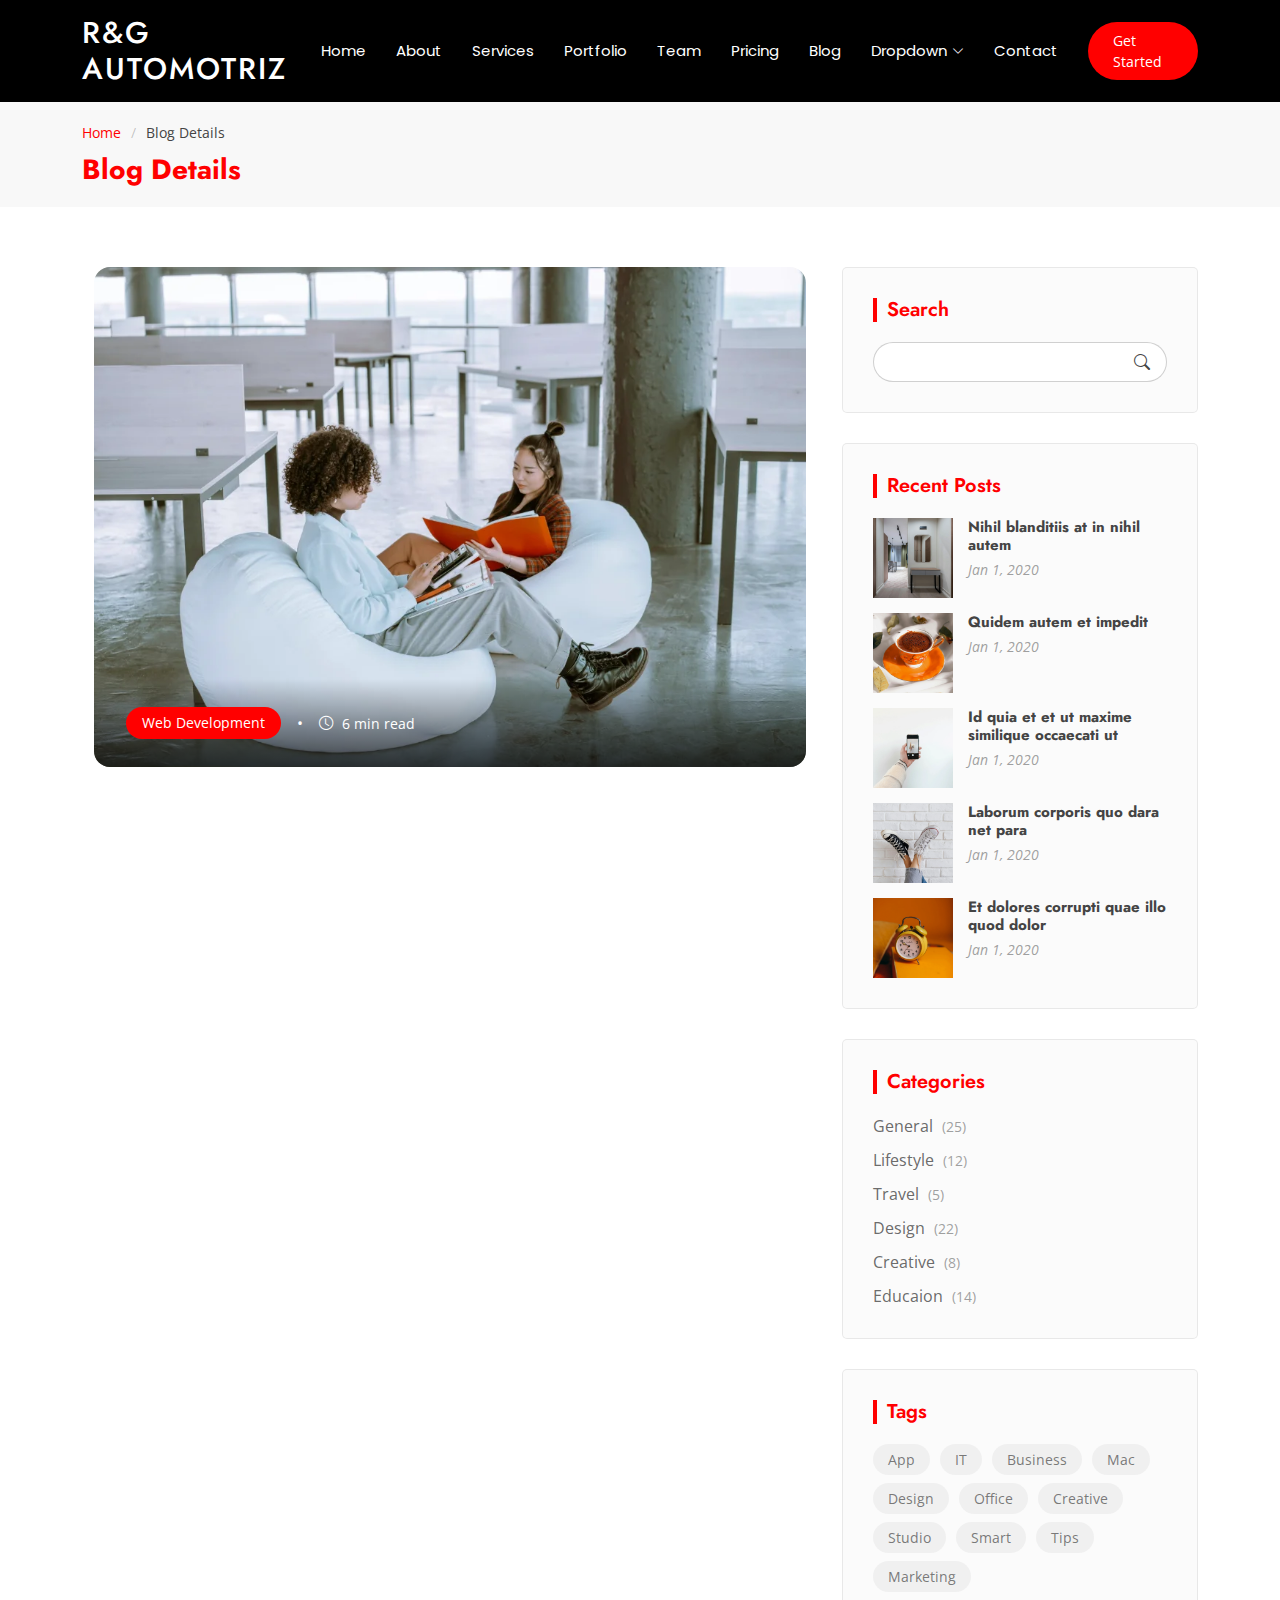
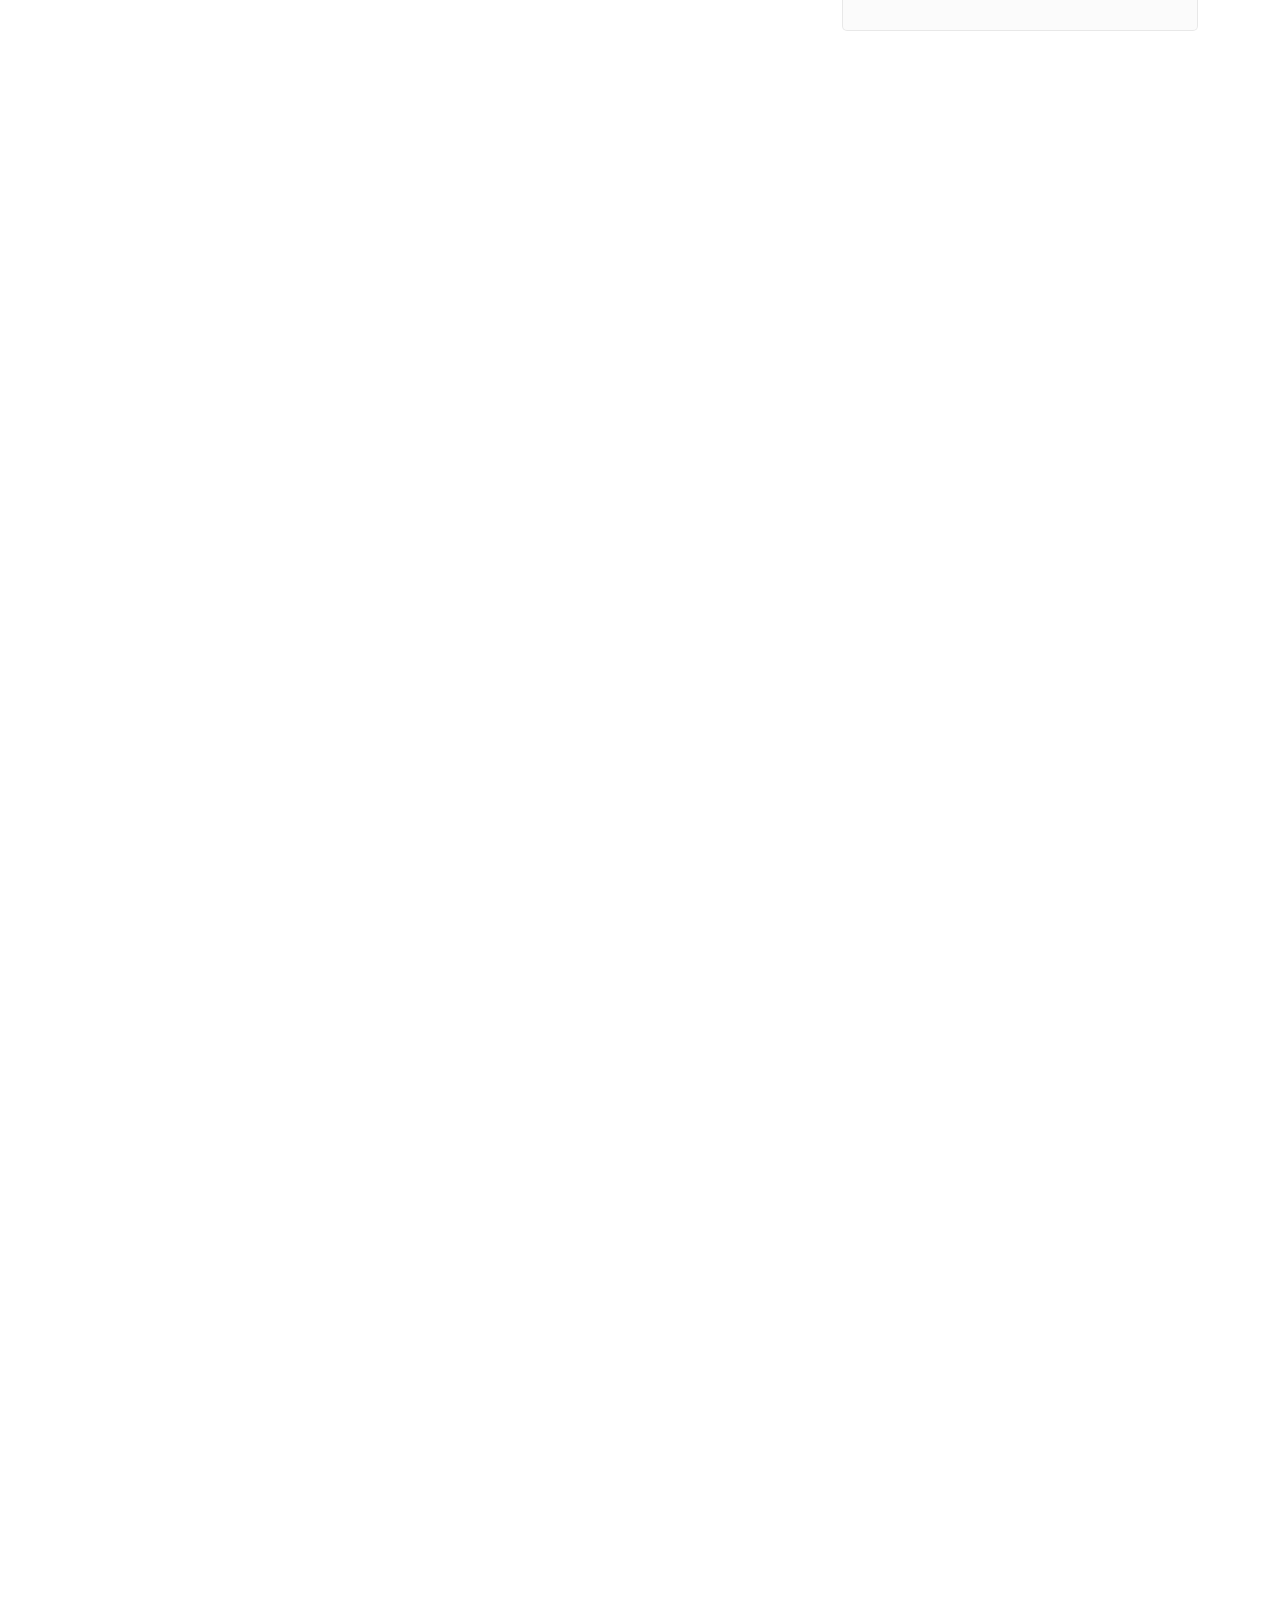
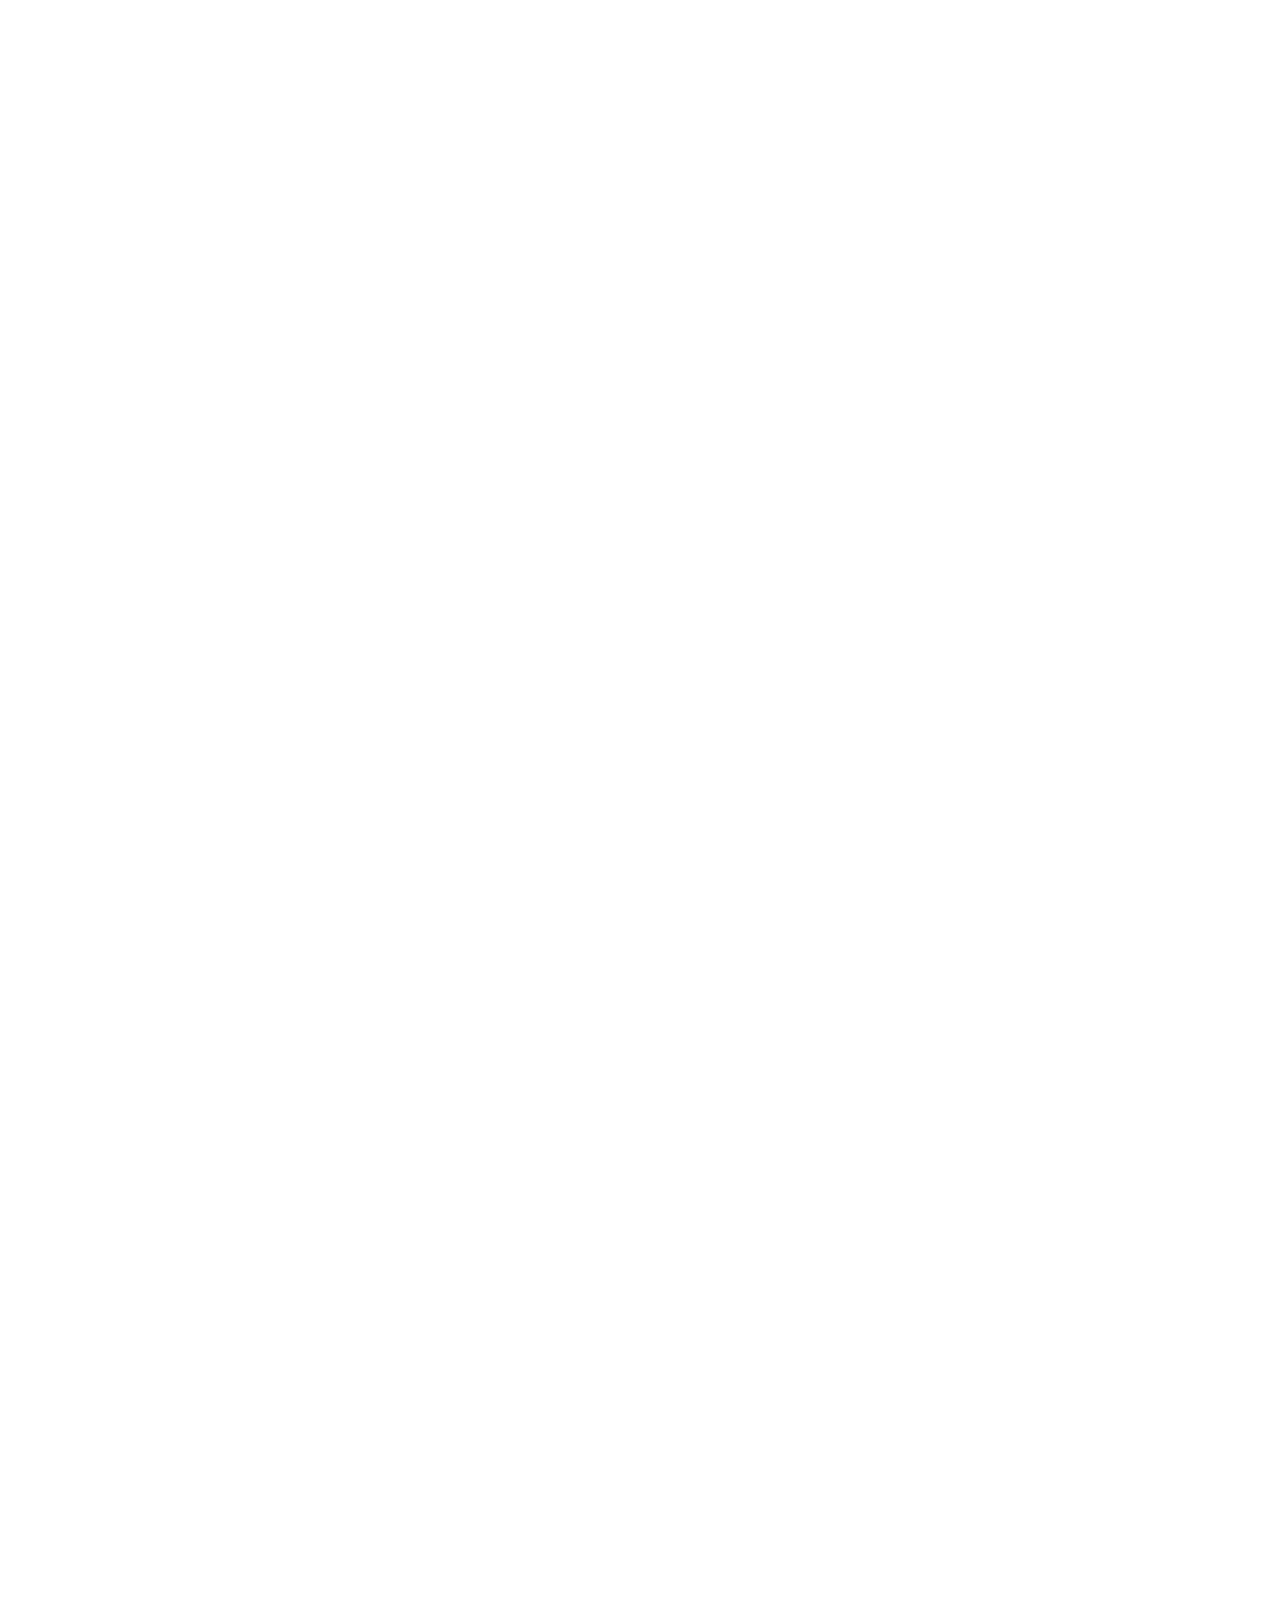
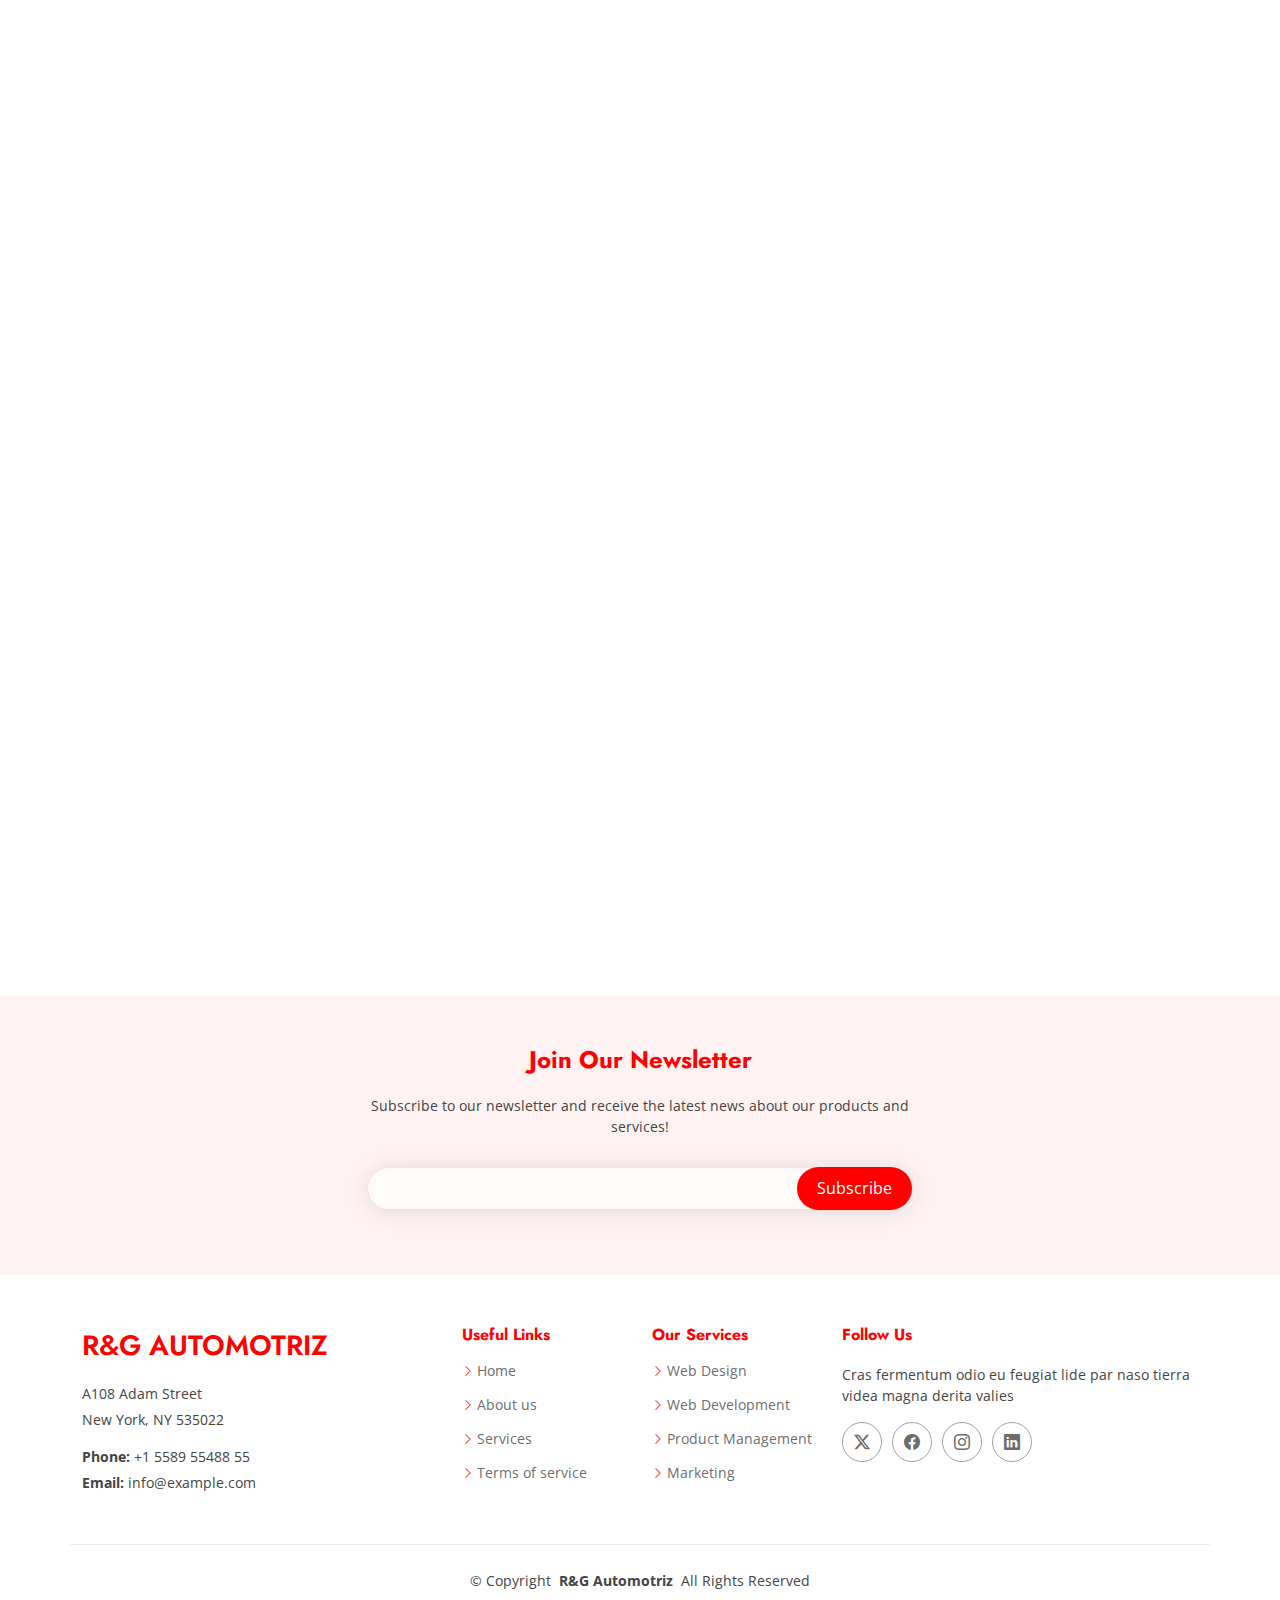
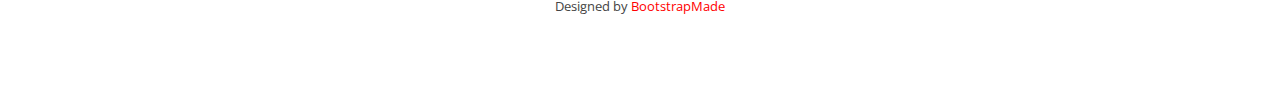
<file: blog-details.html>
<!DOCTYPE html>
<html lang="en">

<head>
  <meta charset="utf-8">
  <meta content="width=device-width, initial-scale=1.0" name="viewport">
  <title>Blog Details - R&G Automotriz Bootstrap Template</title>
  <meta name="description" content="">
  <meta name="keywords" content="">

  <!-- Favicons -->
  <link href="assets/img/favicon.png" rel="icon">
  <link href="assets/img/apple-touch-icon.png" rel="apple-touch-icon">

  <!-- Fonts -->
  <link href="https://fonts.googleapis.com" rel="preconnect">
  <link href="https://fonts.gstatic.com" rel="preconnect" crossorigin>
  <link href="https://fonts.googleapis.com/css2?family=Open+Sans:ital,wght@0,300;0,400;0,500;0,600;0,700;0,800;1,300;1,400;1,500;1,600;1,700;1,800&family=Poppins:ital,wght@0,100;0,200;0,300;0,400;0,500;0,600;0,700;0,800;0,900;1,100;1,200;1,300;1,400;1,500;1,600;1,700;1,800;1,900&family=Jost:ital,wght@0,100;0,200;0,300;0,400;0,500;0,600;0,700;0,800;0,900;1,100;1,200;1,300;1,400;1,500;1,600;1,700;1,800;1,900&display=swap" rel="stylesheet">

  <!-- Vendor CSS Files -->
  <link href="assets/vendor/bootstrap/css/bootstrap.min.css" rel="stylesheet">
  <link href="assets/vendor/bootstrap-icons/bootstrap-icons.css" rel="stylesheet">
  <link href="assets/vendor/aos/aos.css" rel="stylesheet">
  <link href="assets/vendor/glightbox/css/glightbox.min.css" rel="stylesheet">
  <link href="assets/vendor/swiper/swiper-bundle.min.css" rel="stylesheet">

  <!-- Main CSS File -->
  <link href="assets/css/main.css" rel="stylesheet">

  <!-- =======================================================
  * Template Name: R&G Automotriz
  * Template URL: https://bootstrapmade.com/R&G Automotriz-free-bootstrap-html-template-corporate/
  * Updated: Feb 22 2025 with Bootstrap v5.3.3
  * Author: BootstrapMade.com
  * License: https://bootstrapmade.com/license/
  ======================================================== -->
</head>

<body class="blog-details-page">

  <header id="header" class="header d-flex align-items-center sticky-top">
    <div class="container-fluid container-xl position-relative d-flex align-items-center">

      <a href="index.html" class="logo d-flex align-items-center me-auto">
        <!-- Uncomment the line below if you also wish to use an image logo -->
        <!-- <img src="assets/img/logo.webp" alt=""> -->
        <h1 class="sitename">R&G Automotriz</h1>
      </a>

      <nav id="navmenu" class="navmenu">
        <ul>
          <li><a href="#hero">Home</a></li>
          <li><a href="#about">About</a></li>
          <li><a href="#services">Services</a></li>
          <li><a href="#portfolio">Portfolio</a></li>
          <li><a href="#team">Team</a></li>
          <li><a href="#pricing">Pricing</a></li>
          <li><a href="blog.html">Blog</a></li>
          <li class="dropdown"><a href="#"><span>Dropdown</span> <i class="bi bi-chevron-down toggle-dropdown"></i></a>
            <ul>
              <li><a href="#">Dropdown 1</a></li>
              <li class="dropdown"><a href="#"><span>Deep Dropdown</span> <i class="bi bi-chevron-down toggle-dropdown"></i></a>
                <ul>
                  <li><a href="#">Deep Dropdown 1</a></li>
                  <li><a href="#">Deep Dropdown 2</a></li>
                  <li><a href="#">Deep Dropdown 3</a></li>
                  <li><a href="#">Deep Dropdown 4</a></li>
                  <li><a href="#">Deep Dropdown 5</a></li>
                </ul>
              </li>
              <li><a href="#">Dropdown 2</a></li>
              <li><a href="#">Dropdown 3</a></li>
              <li><a href="#">Dropdown 4</a></li>
            </ul>
          </li>
          <li><a href="#contact">Contact</a></li>
        </ul>
        <i class="mobile-nav-toggle d-xl-none bi bi-list"></i>
      </nav>

      <a class="btn-getstarted" href="#about">Get Started</a>

    </div>
  </header>

  <main class="main">

    <!-- Page Title -->
    <div class="page-title" data-aos="fade">
      <div class="container">
        <nav class="breadcrumbs">
          <ol>
            <li><a href="index.html">Home</a></li>
            <li class="current">Blog Details</li>
          </ol>
        </nav>
        <h1>Blog Details</h1>
      </div>
    </div><!-- End Page Title -->

    <div class="container">
      <div class="row">

        <div class="col-lg-8">

          <!-- Blog Details Section -->
          <section id="blog-details" class="blog-details section">
            <div class="container" data-aos="fade-up">

              <article class="article">

                <div class="hero-img" data-aos="zoom-in">
                  <img src="assets/img/blog/blog-post-3.webp" alt="Featured blog image" class="img-fluid" loading="lazy">
                  <div class="meta-overlay">
                    <div class="meta-categories">
                      <a href="#" class="category">Web Development</a>
                      <span class="divider">•</span>
                      <span class="reading-time"><i class="bi bi-clock"></i> 6 min read</span>
                    </div>
                  </div>
                </div>

                <div class="article-content" data-aos="fade-up" data-aos-delay="100">
                  <div class="content-header">
                    <h1 class="title">Modern Web Development: Best Practices and Future Trends for 2025</h1>

                    <div class="author-info">
                      <div class="author-details">
                        <img src="assets/img/person/person-f-8.webp" alt="Author" class="author-img">
                        <div class="info">
                          <h4>Michael Chen</h4>
                          <span class="role">Senior Web Developer</span>
                        </div>
                      </div>
                      <div class="post-meta">
                        <span class="date"><i class="bi bi-calendar3"></i> Mar 15, 2025</span>
                        <span class="divider">•</span>
                        <span class="comments"><i class="bi bi-chat-text"></i> 18 Comments</span>
                      </div>
                    </div>
                  </div>

                  <div class="content">
                    <p class="lead">
                      The landscape of web development continues to evolve at an unprecedented pace, bringing new technologies, frameworks, and methodologies that reshape how we build modern web applications.
                    </p>

                    <p>
                      As we delve into 2025, the web development ecosystem has transformed dramatically, introducing innovative approaches to building faster, more secure, and highly engaging web experiences. This comprehensive guide explores the latest trends and best practices that are defining the future of web development.
                    </p>

                    <div class="content-image right-aligned">
                      <img src="assets/img/blog/blog-hero-2.webp" class="img-fluid" alt="Modern web development tools" loading="lazy">
                      <figcaption>Modern development environments emphasize collaboration and efficiency</figcaption>
                    </div>

                    <h2>The Rise of Web Components</h2>
                    <p>
                      Web Components have become increasingly crucial in modern web development, offering a standardized way to create reusable custom elements. Key advantages include:
                    </p>
                    <ul>
                      <li>Enhanced code reusability across different frameworks</li>
                      <li>Better encapsulation of functionality</li>
                      <li>Improved maintenance and scalability</li>
                      <li>Framework-agnostic component development</li>
                    </ul>

                    <div class="highlight-box">
                      <h3>Key Trends in 2025</h3>
                      <ul class="trend-list">
                        <li>
                          <i class="bi bi-lightning-charge"></i>
                          <span>Edge Computing and Serverless Architecture</span>
                        </li>
                        <li>
                          <i class="bi bi-shield-check"></i>
                          <span>Enhanced Security Measures</span>
                        </li>
                        <li>
                          <i class="bi bi-phone"></i>
                          <span>Progressive Web Apps (PWAs)</span>
                        </li>
                      </ul>
                    </div>

                    <h2>Performance Optimization</h2>
                    <p>
                      Performance remains a critical factor in web development, with an increasing focus on Core Web Vitals and user experience metrics. Modern applications must be optimized for both speed and efficiency.
                    </p>

                    <blockquote>
                      <p>
                        "The future of web development lies not just in writing code, but in creating seamless, accessible, and performant experiences that work for everyone, everywhere."
                      </p>
                      <cite>Emily Thompson, Web Performance Architect</cite>
                    </blockquote>

                    <div class="content-grid">
                      <div class="row g-4">
                        <div class="col-md-6">
                          <div class="info-card">
                            <i class="bi bi-speedometer2"></i>
                            <h4>Performance Metrics</h4>
                            <p>Focus on Core Web Vitals and user-centric performance metrics for better search rankings and user experience.</p>
                          </div>
                        </div>
                        <div class="col-md-6">
                          <div class="info-card">
                            <i class="bi bi-universal-access"></i>
                            <h4>Accessibility</h4>
                            <p>Implementing WCAG guidelines and ensuring web applications are accessible to all users across different devices.</p>
                          </div>
                        </div>
                      </div>
                    </div>

                    <h2>Looking Forward</h2>
                    <p>
                      As we continue through 2025, web development practices will further evolve, embracing new technologies while maintaining a strong foundation in performance, accessibility, and user experience. Staying updated with these trends and best practices is crucial for developers looking to build modern, scalable web applications.
                    </p>
                  </div>

                  <div class="meta-bottom">
                    <div class="tags-section">
                      <h4>Related Topics</h4>
                      <div class="tags">
                        <a href="#" class="tag">Web Development</a>
                        <a href="#" class="tag">Performance</a>
                        <a href="#" class="tag">Best Practices</a>
                        <a href="#" class="tag">Trends</a>
                        <a href="#" class="tag">2025</a>
                      </div>
                    </div>

                    <div class="share-section">
                      <h4>Share Article</h4>
                      <div class="social-links">
                        <a href="#" class="twitter"><i class="bi bi-twitter-x"></i></a>
                        <a href="#" class="facebook"><i class="bi bi-facebook"></i></a>
                        <a href="#" class="linkedin"><i class="bi bi-linkedin"></i></a>
                        <a href="#" class="copy-link" title="Copy Link"><i class="bi bi-link-45deg"></i></a>
                      </div>
                    </div>
                  </div>
                </div>

              </article>

            </div>
          </section><!-- /Blog Details Section -->

          <!-- Blog Comments Section -->
          <section id="blog-comments" class="blog-comments section">

            <div class="container" data-aos="fade-up" data-aos-delay="100">

              <div class="blog-comments-4">
                <div class="comments-header">
                  <h3 class="title">Community Feedback</h3>
                  <div class="comments-stats">
                    <span class="count">12</span>
                    <span class="label">Comments</span>
                  </div>
                </div>

                <div class="comments-container">
                  <!-- Comment #1 -->
                  <div class="comment-thread">
                    <div class="comment-box">
                      <div class="comment-wrapper">
                        <div class="avatar-wrapper">
                          <img src="assets/img/person/person-f-9.webp" alt="Avatar" loading="lazy">
                          <span class="status-indicator"></span>
                        </div>

                        <div class="comment-content">
                          <div class="comment-header">
                            <div class="user-info">
                              <h4>Thomas Anderson</h4>
                              <span class="time-badge">
                                <i class="bi bi-clock"></i>
                                2 hours ago
                              </span>
                            </div>
                            <div class="engagement">
                              <span class="likes">
                                <i class="bi bi-heart"></i>
                                24
                              </span>
                            </div>
                          </div>

                          <div class="comment-body">
                            <p>Nullam ac urna eu felis dapibus condimentum sit amet a augue. Sed non neque elit. Sed ut imperdiet nisi. Proin condimentum fermentum nunc.</p>
                          </div>

                          <div class="comment-actions">
                            <button class="action-btn like-btn" aria-label="Like comment">
                              <i class="bi bi-heart"></i>
                              <span>Like</span>
                            </button>
                            <button class="action-btn reply-btn" aria-label="Reply to comment">
                              <i class="bi bi-chat"></i>
                              <span>Reply</span>
                            </button>
                            <button class="action-btn share-btn" aria-label="Share comment">
                              <i class="bi bi-share"></i>
                              <span>Share</span>
                            </button>
                          </div>
                        </div>
                      </div>
                    </div>

                    <!-- Replies Container -->
                    <div class="replies-container">
                      <!-- Reply #1 -->
                      <div class="comment-box reply">
                        <div class="comment-wrapper">
                          <div class="avatar-wrapper">
                            <img src="assets/img/person/person-m-9.webp" alt="Avatar" loading="lazy">
                            <span class="status-indicator"></span>
                          </div>

                          <div class="comment-content">
                            <div class="comment-header">
                              <div class="user-info">
                                <h4>Maria Rodriguez</h4>
                                <span class="time-badge">
                                  <i class="bi bi-clock"></i>
                                  1 hour ago
                                </span>
                              </div>
                              <div class="engagement">
                                <span class="likes">
                                  <i class="bi bi-heart"></i>
                                  8
                                </span>
                              </div>
                            </div>

                            <div class="comment-body">
                              <p>Vivamus elementum semper nisi. Aenean vulputate eleifend tellus. Aenean leo ligula, porttitor eu, consequat vitae.</p>
                            </div>

                            <div class="comment-actions">
                              <button class="action-btn like-btn" aria-label="Like comment">
                                <i class="bi bi-heart"></i>
                                <span>Like</span>
                              </button>
                              <button class="action-btn reply-btn" aria-label="Reply to comment">
                                <i class="bi bi-chat"></i>
                                <span>Reply</span>
                              </button>
                              <button class="action-btn share-btn" aria-label="Share comment">
                                <i class="bi bi-share"></i>
                                <span>Share</span>
                              </button>
                            </div>
                          </div>
                        </div>
                      </div>

                      <!-- Reply #2 -->
                      <div class="comment-box reply">
                        <div class="comment-wrapper">
                          <div class="avatar-wrapper">
                            <img src="assets/img/person/person-f-9.webp" alt="Avatar" loading="lazy">
                            <span class="status-indicator"></span>
                          </div>

                          <div class="comment-content">
                            <div class="comment-header">
                              <div class="user-info">
                                <h4>Alex Chen</h4>
                                <span class="time-badge">
                                  <i class="bi bi-clock"></i>
                                  30 minutes ago
                                </span>
                              </div>
                              <div class="engagement">
                                <span class="likes">
                                  <i class="bi bi-heart"></i>
                                  5
                                </span>
                              </div>
                            </div>

                            <div class="comment-body">
                              <p>Cras dapibus. Vivamus elementum semper nisi. Aenean vulputate eleifend tellus.</p>
                            </div>

                            <div class="comment-actions">
                              <button class="action-btn like-btn" aria-label="Like comment">
                                <i class="bi bi-heart"></i>
                                <span>Like</span>
                              </button>
                              <button class="action-btn reply-btn" aria-label="Reply to comment">
                                <i class="bi bi-chat"></i>
                                <span>Reply</span>
                              </button>
                              <button class="action-btn share-btn" aria-label="Share comment">
                                <i class="bi bi-share"></i>
                                <span>Share</span>
                              </button>
                            </div>
                          </div>
                        </div>
                      </div>
                    </div>
                  </div>

                  <!-- Comment #2 -->
                  <div class="comment-thread">
                    <div class="comment-box">
                      <div class="comment-wrapper">
                        <div class="avatar-wrapper">
                          <img src="assets/img/person/person-f-7.webp" alt="Avatar" loading="lazy">
                          <span class="status-indicator"></span>
                        </div>

                        <div class="comment-content">
                          <div class="comment-header">
                            <div class="user-info">
                              <h4>Emily Watson</h4>
                              <span class="time-badge">
                                <i class="bi bi-clock"></i>
                                3 hours ago
                              </span>
                            </div>
                            <div class="engagement">
                              <span class="likes">
                                <i class="bi bi-heart"></i>
                                15
                              </span>
                            </div>
                          </div>

                          <div class="comment-body">
                            <p>Maecenas tempus, tellus eget condimentum rhoncus, sem quam semper libero, sit amet adipiscing sem neque sed ipsum.</p>
                          </div>

                          <div class="comment-actions">
                            <button class="action-btn like-btn" aria-label="Like comment">
                              <i class="bi bi-heart"></i>
                              <span>Like</span>
                            </button>
                            <button class="action-btn reply-btn" aria-label="Reply to comment">
                              <i class="bi bi-chat"></i>
                              <span>Reply</span>
                            </button>
                            <button class="action-btn share-btn" aria-label="Share comment">
                              <i class="bi bi-share"></i>
                              <span>Share</span>
                            </button>
                          </div>
                        </div>
                      </div>
                    </div>
                  </div>
                </div>
              </div>

            </div>

          </section><!-- /Blog Comments Section -->

          <!-- Blog Comment Form Section -->
          <section id="blog-comment-form" class="blog-comment-form section">

            <div class="container" data-aos="fade-up" data-aos-delay="100">

              <form method="post" role="form">

                <div class="form-header">
                  <h3>Leave a Comment</h3>
                  <p>Your email address will not be published. Required fields are marked *</p>
                </div>

                <div class="row gy-3">
                  <div class="col-md-6">
                    <div class="input-group">
                      <label for="name">Full Name *</label>
                      <input type="text" name="name" id="name" placeholder="Enter your full name" required="">
                      <span class="error-text">Please enter your name</span>
                    </div>
                  </div>

                  <div class="col-md-6">
                    <div class="input-group">
                      <label for="email">Email Address *</label>
                      <input type="email" name="email" id="email" placeholder="Enter your email address" required="">
                      <span class="error-text">Please enter a valid email address</span>
                    </div>
                  </div>

                  <div class="col-12">
                    <div class="input-group">
                      <label for="website">Website</label>
                      <input type="url" name="website" id="website" placeholder="Your website (optional)">
                    </div>
                  </div>

                  <div class="col-12">
                    <div class="input-group">
                      <label for="comment">Your Comment *</label>
                      <textarea name="comment" id="comment" rows="5" placeholder="Write your thoughts here..." required=""></textarea>
                      <span class="error-text">Please enter your comment</span>
                    </div>
                  </div>

                  <div class="col-12 text-center">
                    <button type="submit">Post Comment</button>
                  </div>
                </div>

              </form>

            </div>

          </section><!-- /Blog Comment Form Section -->

        </div>

        <div class="col-lg-4 sidebar">

          <div class="widgets-container" data-aos="fade-up" data-aos-delay="200">

            <!-- Search Widget -->
            <div class="search-widget widget-item">

              <h3 class="widget-title">Search</h3>
              <form action="">
                <input type="text">
                <button type="submit" title="Search"><i class="bi bi-search"></i></button>
              </form>

            </div><!--/Search Widget -->

            <!-- Recent Posts Widget -->
            <div class="recent-posts-widget widget-item">

              <h3 class="widget-title">Recent Posts</h3>

              <div class="post-item">
                <img src="assets/img/blog/blog-post-square-1.webp" alt="" class="flex-shrink-0">
                <div>
                  <h4><a href="blog-details.html">Nihil blanditiis at in nihil autem</a></h4>
                  <time datetime="2020-01-01">Jan 1, 2020</time>
                </div>
              </div><!-- End recent post item-->

              <div class="post-item">
                <img src="assets/img/blog/blog-post-square-2.webp" alt="" class="flex-shrink-0">
                <div>
                  <h4><a href="blog-details.html">Quidem autem et impedit</a></h4>
                  <time datetime="2020-01-01">Jan 1, 2020</time>
                </div>
              </div><!-- End recent post item-->

              <div class="post-item">
                <img src="assets/img/blog/blog-post-square-3.webp" alt="" class="flex-shrink-0">
                <div>
                  <h4><a href="blog-details.html">Id quia et et ut maxime similique occaecati ut</a></h4>
                  <time datetime="2020-01-01">Jan 1, 2020</time>
                </div>
              </div><!-- End recent post item-->

              <div class="post-item">
                <img src="assets/img/blog/blog-post-square-4.webp" alt="" class="flex-shrink-0">
                <div>
                  <h4><a href="blog-details.html">Laborum corporis quo dara net para</a></h4>
                  <time datetime="2020-01-01">Jan 1, 2020</time>
                </div>
              </div><!-- End recent post item-->

              <div class="post-item">
                <img src="assets/img/blog/blog-post-square-5.webp" alt="" class="flex-shrink-0">
                <div>
                  <h4><a href="blog-details.html">Et dolores corrupti quae illo quod dolor</a></h4>
                  <time datetime="2020-01-01">Jan 1, 2020</time>
                </div>
              </div><!-- End recent post item-->

            </div><!--/Recent Posts Widget -->

            <!-- Categories Widget -->
            <div class="categories-widget widget-item">

              <h3 class="widget-title">Categories</h3>
              <ul class="mt-3">
                <li><a href="#">General <span>(25)</span></a></li>
                <li><a href="#">Lifestyle <span>(12)</span></a></li>
                <li><a href="#">Travel <span>(5)</span></a></li>
                <li><a href="#">Design <span>(22)</span></a></li>
                <li><a href="#">Creative <span>(8)</span></a></li>
                <li><a href="#">Educaion <span>(14)</span></a></li>
              </ul>

            </div><!--/Categories Widget -->

            <!-- Tags Widget -->
            <div class="tags-widget widget-item">

              <h3 class="widget-title">Tags</h3>
              <ul>
                <li><a href="#">App</a></li>
                <li><a href="#">IT</a></li>
                <li><a href="#">Business</a></li>
                <li><a href="#">Mac</a></li>
                <li><a href="#">Design</a></li>
                <li><a href="#">Office</a></li>
                <li><a href="#">Creative</a></li>
                <li><a href="#">Studio</a></li>
                <li><a href="#">Smart</a></li>
                <li><a href="#">Tips</a></li>
                <li><a href="#">Marketing</a></li>
              </ul>

            </div><!--/Tags Widget -->

          </div>

        </div>

      </div>
    </div>

  </main>

  <footer id="footer" class="footer">

    <div class="footer-newsletter">
      <div class="container">
        <div class="row justify-content-center text-center">
          <div class="col-lg-6">
            <h4>Join Our Newsletter</h4>
            <p>Subscribe to our newsletter and receive the latest news about our products and services!</p>
            <form action="forms/newsletter.php" method="post" class="php-email-form">
              <div class="newsletter-form"><input type="email" name="email"><input type="submit" value="Subscribe"></div>
              <div class="loading">Loading</div>
              <div class="error-message"></div>
              <div class="sent-message">Your subscription request has been sent. Thank you!</div>
            </form>
          </div>
        </div>
      </div>
    </div>

    <div class="container footer-top">
      <div class="row gy-4">
        <div class="col-lg-4 col-md-6 footer-about">
          <a href="index.html" class="d-flex align-items-center">
            <span class="sitename">R&G Automotriz</span>
          </a>
          <div class="footer-contact pt-3">
            <p>A108 Adam Street</p>
            <p>New York, NY 535022</p>
            <p class="mt-3"><strong>Phone:</strong> <span>+1 5589 55488 55</span></p>
            <p><strong>Email:</strong> <span>info@example.com</span></p>
          </div>
        </div>

        <div class="col-lg-2 col-md-3 footer-links">
          <h4>Useful Links</h4>
          <ul>
            <li><i class="bi bi-chevron-right"></i> <a href="#">Home</a></li>
            <li><i class="bi bi-chevron-right"></i> <a href="#">About us</a></li>
            <li><i class="bi bi-chevron-right"></i> <a href="#">Services</a></li>
            <li><i class="bi bi-chevron-right"></i> <a href="#">Terms of service</a></li>
          </ul>
        </div>

        <div class="col-lg-2 col-md-3 footer-links">
          <h4>Our Services</h4>
          <ul>
            <li><i class="bi bi-chevron-right"></i> <a href="#">Web Design</a></li>
            <li><i class="bi bi-chevron-right"></i> <a href="#">Web Development</a></li>
            <li><i class="bi bi-chevron-right"></i> <a href="#">Product Management</a></li>
            <li><i class="bi bi-chevron-right"></i> <a href="#">Marketing</a></li>
          </ul>
        </div>

        <div class="col-lg-4 col-md-12">
          <h4>Follow Us</h4>
          <p>Cras fermentum odio eu feugiat lide par naso tierra videa magna derita valies</p>
          <div class="social-links d-flex">
            <a href=""><i class="bi bi-twitter-x"></i></a>
            <a href=""><i class="bi bi-facebook"></i></a>
            <a href=""><i class="bi bi-instagram"></i></a>
            <a href=""><i class="bi bi-linkedin"></i></a>
          </div>
        </div>

      </div>
    </div>

    <div class="container copyright text-center mt-4">
      <p>© <span>Copyright</span> <strong class="px-1 sitename">R&G Automotriz</strong> <span>All Rights Reserved</span></p>
      <div class="credits">
        <!-- All the links in the footer should remain intact. -->
        <!-- You can delete the links only if you've purchased the pro version. -->
        <!-- Licensing information: https://bootstrapmade.com/license/ -->
        <!-- Purchase the pro version with working PHP/AJAX contact form: [buy-url] -->
        Designed by <a href="https://bootstrapmade.com/">BootstrapMade</a>
      </div>
    </div>

  </footer>

  <!-- Scroll Top -->
  <a href="#" id="scroll-top" class="scroll-top d-flex align-items-center justify-content-center"><i class="bi bi-arrow-up-short"></i></a>

  <!-- Preloader -->
  <div id="preloader"></div>

  <!-- Vendor JS Files -->
  <script src="assets/vendor/bootstrap/js/bootstrap.bundle.min.js"></script>
  <script src="assets/vendor/php-email-form/validate.js"></script>
  <script src="assets/vendor/aos/aos.js"></script>
  <script src="assets/vendor/glightbox/js/glightbox.min.js"></script>
  <script src="assets/vendor/swiper/swiper-bundle.min.js"></script>
  <script src="assets/vendor/waypoints/noframework.waypoints.js"></script>
  <script src="assets/vendor/imagesloaded/imagesloaded.pkgd.min.js"></script>
  <script src="assets/vendor/isotope-layout/isotope.pkgd.min.js"></script>

  <!-- Main JS File -->
  <script src="assets/js/main.js"></script>

</body>

</html>
</file>
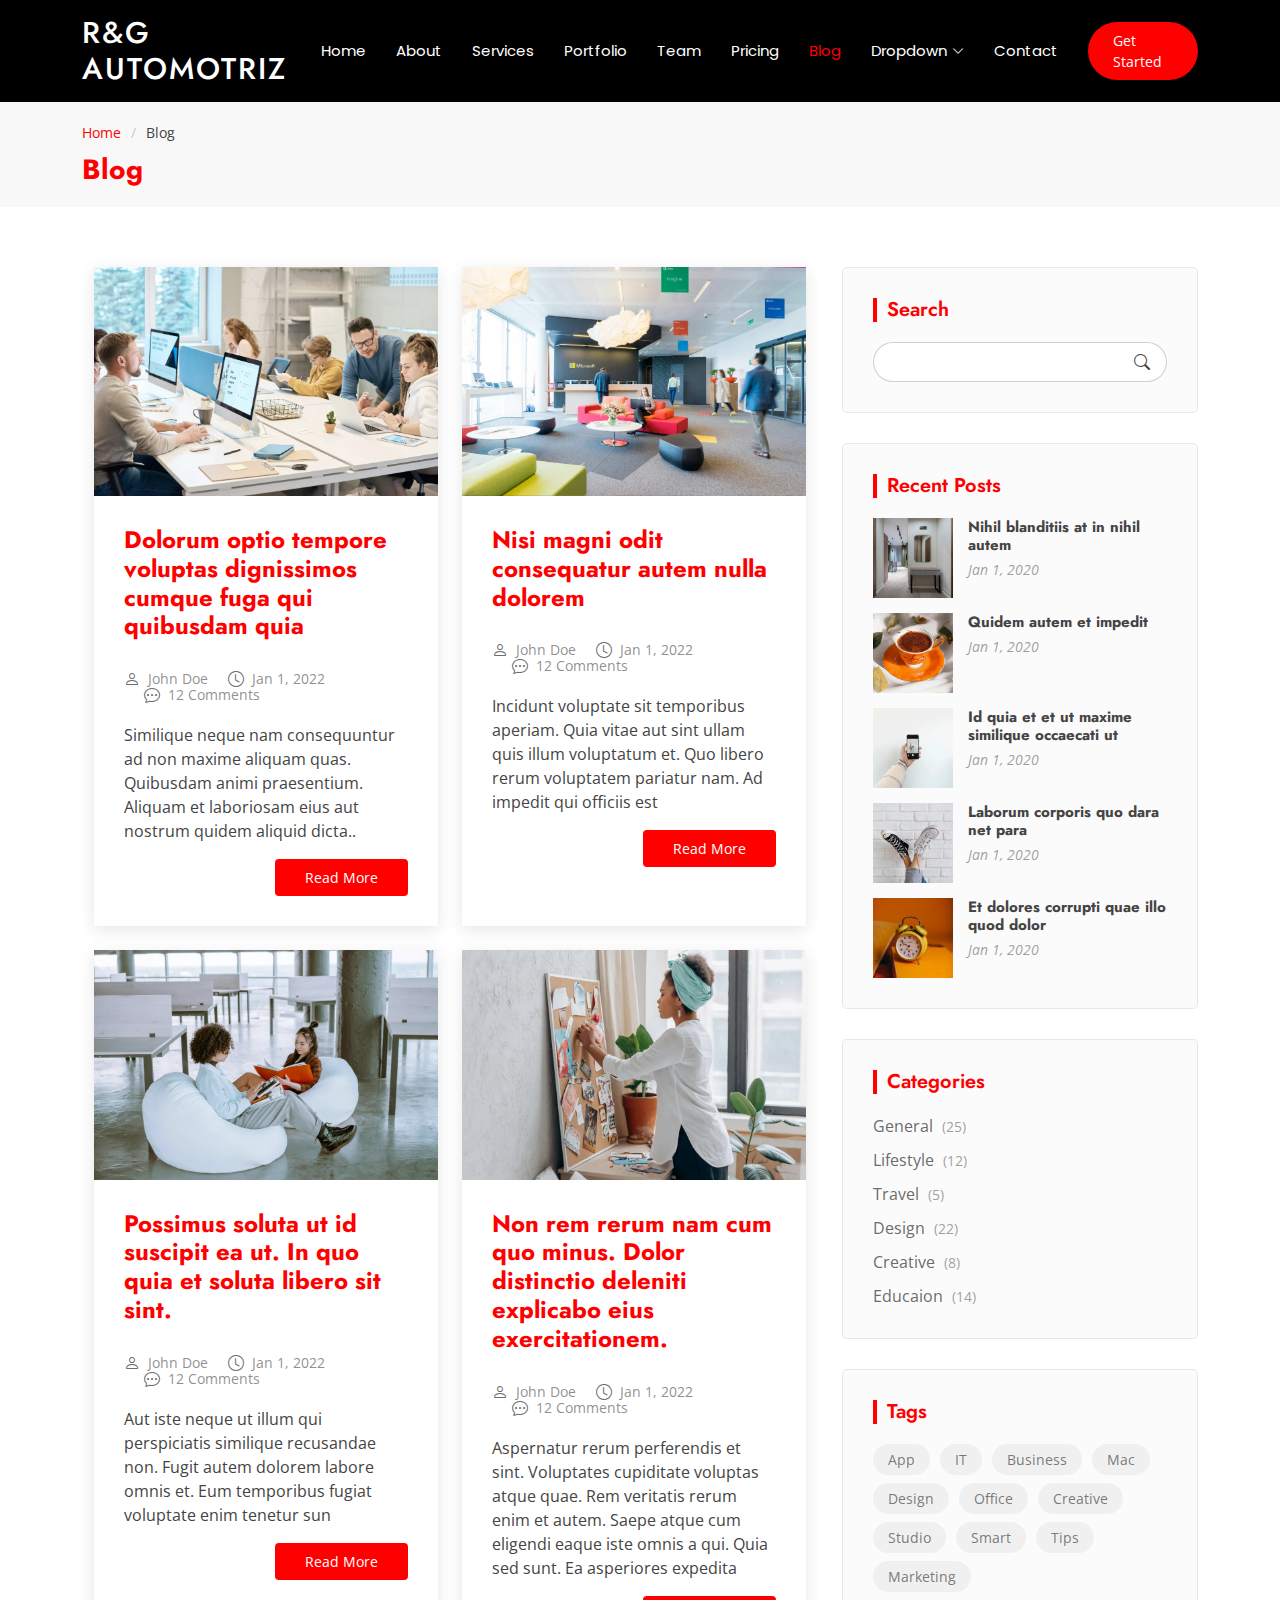
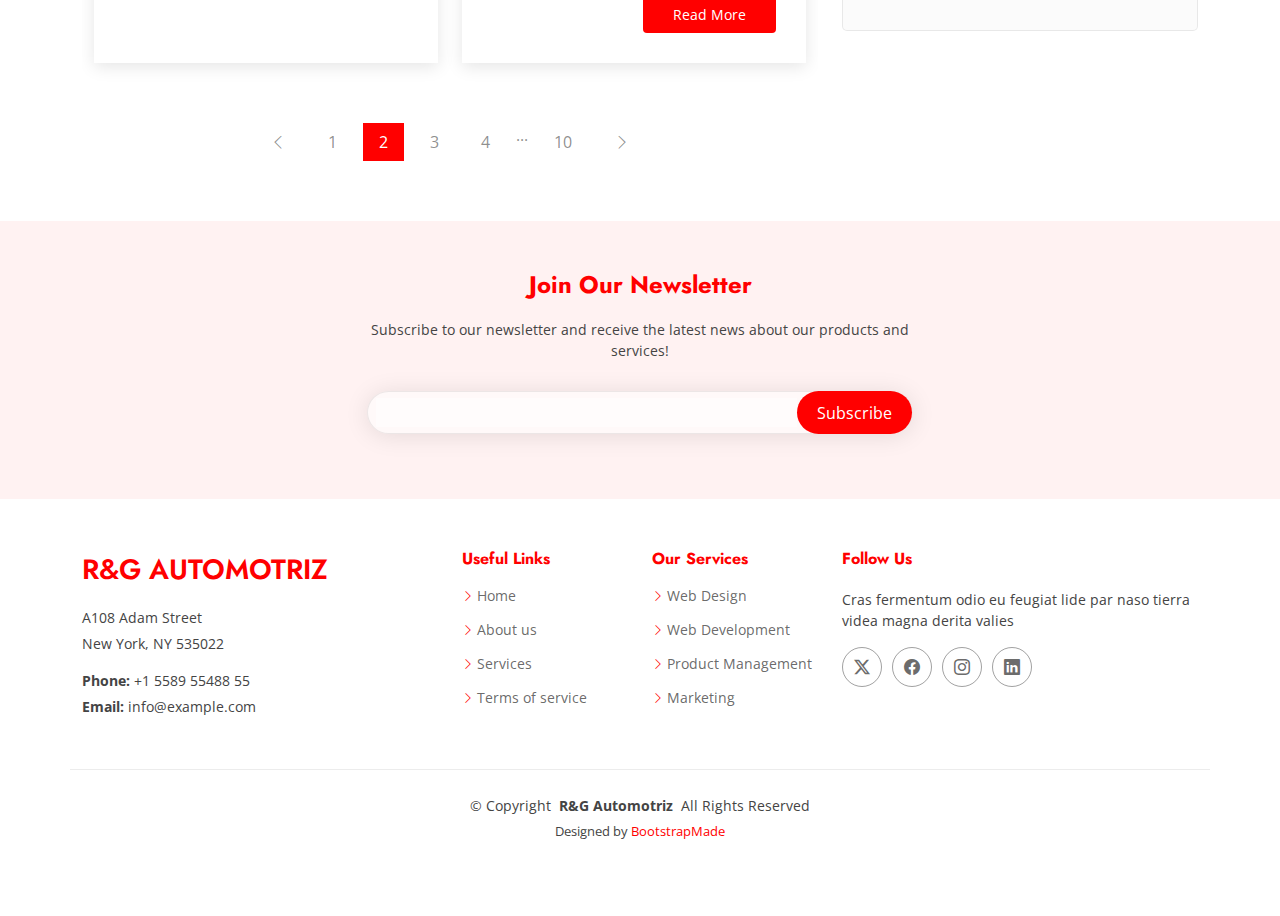
<file: blog.html>
<!DOCTYPE html>
<html lang="en">

<head>
  <meta charset="utf-8">
  <meta content="width=device-width, initial-scale=1.0" name="viewport">
  <title>Blog - R&G Automotriz Bootstrap Template</title>
  <meta name="description" content="">
  <meta name="keywords" content="">

  <!-- Favicons -->
  <link href="assets/img/favicon.png" rel="icon">
  <link href="assets/img/apple-touch-icon.png" rel="apple-touch-icon">

  <!-- Fonts -->
  <link href="https://fonts.googleapis.com" rel="preconnect">
  <link href="https://fonts.gstatic.com" rel="preconnect" crossorigin>
  <link href="https://fonts.googleapis.com/css2?family=Open+Sans:ital,wght@0,300;0,400;0,500;0,600;0,700;0,800;1,300;1,400;1,500;1,600;1,700;1,800&family=Poppins:ital,wght@0,100;0,200;0,300;0,400;0,500;0,600;0,700;0,800;0,900;1,100;1,200;1,300;1,400;1,500;1,600;1,700;1,800;1,900&family=Jost:ital,wght@0,100;0,200;0,300;0,400;0,500;0,600;0,700;0,800;0,900;1,100;1,200;1,300;1,400;1,500;1,600;1,700;1,800;1,900&display=swap" rel="stylesheet">

  <!-- Vendor CSS Files -->
  <link href="assets/vendor/bootstrap/css/bootstrap.min.css" rel="stylesheet">
  <link href="assets/vendor/bootstrap-icons/bootstrap-icons.css" rel="stylesheet">
  <link href="assets/vendor/aos/aos.css" rel="stylesheet">
  <link href="assets/vendor/glightbox/css/glightbox.min.css" rel="stylesheet">
  <link href="assets/vendor/swiper/swiper-bundle.min.css" rel="stylesheet">

  <!-- Main CSS File -->
  <link href="assets/css/main.css" rel="stylesheet">

  <!-- =======================================================
  * Template Name: R&G Automotriz
  * Template URL: https://bootstrapmade.com/R&G Automotriz-free-bootstrap-html-template-corporate/
  * Updated: Feb 22 2025 with Bootstrap v5.3.3
  * Author: BootstrapMade.com
  * License: https://bootstrapmade.com/license/
  ======================================================== -->
</head>

<body class="blog-page">

  <header id="header" class="header d-flex align-items-center sticky-top">
    <div class="container-fluid container-xl position-relative d-flex align-items-center">

      <a href="index.html" class="logo d-flex align-items-center me-auto">
        <!-- Uncomment the line below if you also wish to use an image logo -->
        <!-- <img src="assets/img/logo.webp" alt=""> -->
        <h1 class="sitename">R&G Automotriz</h1>
      </a>

      <nav id="navmenu" class="navmenu">
        <ul>
          <li><a href="#hero">Home</a></li>
          <li><a href="#about">About</a></li>
          <li><a href="#services">Services</a></li>
          <li><a href="#portfolio">Portfolio</a></li>
          <li><a href="#team">Team</a></li>
          <li><a href="#pricing">Pricing</a></li>
          <li><a href="blog.html" class="active">Blog</a></li>
          <li class="dropdown"><a href="#"><span>Dropdown</span> <i class="bi bi-chevron-down toggle-dropdown"></i></a>
            <ul>
              <li><a href="#">Dropdown 1</a></li>
              <li class="dropdown"><a href="#"><span>Deep Dropdown</span> <i class="bi bi-chevron-down toggle-dropdown"></i></a>
                <ul>
                  <li><a href="#">Deep Dropdown 1</a></li>
                  <li><a href="#">Deep Dropdown 2</a></li>
                  <li><a href="#">Deep Dropdown 3</a></li>
                  <li><a href="#">Deep Dropdown 4</a></li>
                  <li><a href="#">Deep Dropdown 5</a></li>
                </ul>
              </li>
              <li><a href="#">Dropdown 2</a></li>
              <li><a href="#">Dropdown 3</a></li>
              <li><a href="#">Dropdown 4</a></li>
            </ul>
          </li>
          <li><a href="#contact">Contact</a></li>
        </ul>
        <i class="mobile-nav-toggle d-xl-none bi bi-list"></i>
      </nav>

      <a class="btn-getstarted" href="#about">Get Started</a>

    </div>
  </header>

  <main class="main">

    <!-- Page Title -->
    <div class="page-title" data-aos="fade">
      <div class="container">
        <nav class="breadcrumbs">
          <ol>
            <li><a href="index.html">Home</a></li>
            <li class="current">Blog</li>
          </ol>
        </nav>
        <h1>Blog</h1>
      </div>
    </div><!-- End Page Title -->

    <div class="container">
      <div class="row">

        <div class="col-lg-8">

          <!-- Blog Posts Section -->
          <section id="blog-posts" class="blog-posts section">

            <div class="container" data-aos="fade-up" data-aos-delay="100">

              <div class="row gy-4">

                <div class="col-lg-6">
                  <article>

                    <div class="post-img">
                      <img src="assets/img/blog/blog-post-1.webp" alt="" class="img-fluid">
                    </div>

                    <h2 class="title">
                      <a href="blog-details.html">Dolorum optio tempore voluptas dignissimos cumque fuga qui quibusdam quia</a>
                    </h2>

                    <div class="meta-top">
                      <ul>
                        <li class="d-flex align-items-center"><i class="bi bi-person"></i> <a href="blog-details.html">John Doe</a></li>
                        <li class="d-flex align-items-center"><i class="bi bi-clock"></i> <a href="blog-details.html"><time datetime="2022-01-01">Jan 1, 2022</time></a></li>
                        <li class="d-flex align-items-center"><i class="bi bi-chat-dots"></i> <a href="blog-details.html">12 Comments</a></li>
                      </ul>
                    </div>

                    <div class="content">
                      <p>
                        Similique neque nam consequuntur ad non maxime aliquam quas. Quibusdam animi praesentium. Aliquam et laboriosam eius aut nostrum quidem aliquid dicta..
                      </p>

                      <div class="read-more">
                        <a href="blog-details.html">Read More</a>
                      </div>
                    </div>

                  </article>
                </div><!-- End post list item -->

                <div class="col-lg-6">

                  <article>

                    <div class="post-img">
                      <img src="assets/img/blog/blog-post-2.webp" alt="" class="img-fluid">
                    </div>

                    <h2 class="title">
                      <a href="blog-details.html">Nisi magni odit consequatur autem nulla dolorem</a>
                    </h2>

                    <div class="meta-top">
                      <ul>
                        <li class="d-flex align-items-center"><i class="bi bi-person"></i> <a href="blog-details.html">John Doe</a></li>
                        <li class="d-flex align-items-center"><i class="bi bi-clock"></i> <a href="blog-details.html"><time datetime="2022-01-01">Jan 1, 2022</time></a></li>
                        <li class="d-flex align-items-center"><i class="bi bi-chat-dots"></i> <a href="blog-details.html">12 Comments</a></li>
                      </ul>
                    </div>

                    <div class="content">
                      <p>
                        Incidunt voluptate sit temporibus aperiam. Quia vitae aut sint ullam quis illum voluptatum et. Quo libero rerum voluptatem pariatur nam.
                        Ad impedit qui officiis est</p>
                      <div class="read-more">
                        <a href="blog-details.html">Read More</a>
                      </div>
                    </div>

                  </article>

                </div><!-- End post list item -->

                <div class="col-lg-6">

                  <article>

                    <div class="post-img">
                      <img src="assets/img/blog/blog-post-3.webp" alt="" class="img-fluid">
                    </div>

                    <h2 class="title">
                      <a href="blog-details.html">Possimus soluta ut id suscipit ea ut. In quo quia et soluta libero sit sint.</a>
                    </h2>

                    <div class="meta-top">
                      <ul>
                        <li class="d-flex align-items-center"><i class="bi bi-person"></i> <a href="blog-details.html">John Doe</a></li>
                        <li class="d-flex align-items-center"><i class="bi bi-clock"></i> <a href="blog-details.html"><time datetime="2022-01-01">Jan 1, 2022</time></a></li>
                        <li class="d-flex align-items-center"><i class="bi bi-chat-dots"></i> <a href="blog-details.html">12 Comments</a></li>
                      </ul>
                    </div>

                    <div class="content">
                      <p>
                        Aut iste neque ut illum qui perspiciatis similique recusandae non. Fugit autem dolorem labore omnis et. Eum temporibus fugiat voluptate enim tenetur sun</p>
                      <div class="read-more">
                        <a href="blog-details.html">Read More</a>
                      </div>
                    </div>

                  </article>

                </div><!-- End post list item -->

                <div class="col-lg-6">

                  <article>

                    <div class="post-img">
                      <img src="assets/img/blog/blog-post-4.webp" alt="" class="img-fluid">
                    </div>

                    <h2 class="title">
                      <a href="blog-details.html">Non rem rerum nam cum quo minus. Dolor distinctio deleniti explicabo eius exercitationem.</a>
                    </h2>

                    <div class="meta-top">
                      <ul>
                        <li class="d-flex align-items-center"><i class="bi bi-person"></i> <a href="blog-details.html">John Doe</a></li>
                        <li class="d-flex align-items-center"><i class="bi bi-clock"></i> <a href="blog-details.html"><time datetime="2022-01-01">Jan 1, 2022</time></a></li>
                        <li class="d-flex align-items-center"><i class="bi bi-chat-dots"></i> <a href="blog-details.html">12 Comments</a></li>
                      </ul>
                    </div>

                    <div class="content">
                      <p>
                        Aspernatur rerum perferendis et sint. Voluptates cupiditate voluptas atque quae. Rem veritatis rerum enim et autem. Saepe atque cum eligendi eaque iste omnis a qui.
                        Quia sed sunt. Ea asperiores expedita <br></p>
                      <div class="read-more">
                        <a href="blog-details.html">Read More</a>
                      </div>
                    </div>

                  </article>

                </div><!-- End post list item -->

              </div><!-- End blog posts list -->

            </div>

          </section><!-- /Blog Posts Section -->

          <!-- Pagination 2 Section -->
          <section id="pagination-2" class="pagination-2 section">

            <div class="container">
              <div class="d-flex justify-content-center">
                <ul>
                  <li><a href="#"><i class="bi bi-chevron-left"></i></a></li>
                  <li><a href="#">1</a></li>
                  <li><a href="#" class="active">2</a></li>
                  <li><a href="#">3</a></li>
                  <li><a href="#">4</a></li>
                  <li>...</li>
                  <li><a href="#">10</a></li>
                  <li><a href="#"><i class="bi bi-chevron-right"></i></a></li>
                </ul>
              </div>
            </div>

          </section><!-- /Pagination 2 Section -->

        </div>

        <div class="col-lg-4 sidebar">

          <div class="widgets-container" data-aos="fade-up" data-aos-delay="200">

            <!-- Search Widget -->
            <div class="search-widget widget-item">

              <h3 class="widget-title">Search</h3>
              <form action="">
                <input type="text">
                <button type="submit" title="Search"><i class="bi bi-search"></i></button>
              </form>

            </div><!--/Search Widget -->

            <!-- Recent Posts Widget -->
            <div class="recent-posts-widget widget-item">

              <h3 class="widget-title">Recent Posts</h3>

              <div class="post-item">
                <img src="assets/img/blog/blog-post-square-1.webp" alt="" class="flex-shrink-0">
                <div>
                  <h4><a href="blog-details.html">Nihil blanditiis at in nihil autem</a></h4>
                  <time datetime="2020-01-01">Jan 1, 2020</time>
                </div>
              </div><!-- End recent post item-->

              <div class="post-item">
                <img src="assets/img/blog/blog-post-square-2.webp" alt="" class="flex-shrink-0">
                <div>
                  <h4><a href="blog-details.html">Quidem autem et impedit</a></h4>
                  <time datetime="2020-01-01">Jan 1, 2020</time>
                </div>
              </div><!-- End recent post item-->

              <div class="post-item">
                <img src="assets/img/blog/blog-post-square-3.webp" alt="" class="flex-shrink-0">
                <div>
                  <h4><a href="blog-details.html">Id quia et et ut maxime similique occaecati ut</a></h4>
                  <time datetime="2020-01-01">Jan 1, 2020</time>
                </div>
              </div><!-- End recent post item-->

              <div class="post-item">
                <img src="assets/img/blog/blog-post-square-4.webp" alt="" class="flex-shrink-0">
                <div>
                  <h4><a href="blog-details.html">Laborum corporis quo dara net para</a></h4>
                  <time datetime="2020-01-01">Jan 1, 2020</time>
                </div>
              </div><!-- End recent post item-->

              <div class="post-item">
                <img src="assets/img/blog/blog-post-square-5.webp" alt="" class="flex-shrink-0">
                <div>
                  <h4><a href="blog-details.html">Et dolores corrupti quae illo quod dolor</a></h4>
                  <time datetime="2020-01-01">Jan 1, 2020</time>
                </div>
              </div><!-- End recent post item-->

            </div><!--/Recent Posts Widget -->

            <!-- Categories Widget -->
            <div class="categories-widget widget-item">

              <h3 class="widget-title">Categories</h3>
              <ul class="mt-3">
                <li><a href="#">General <span>(25)</span></a></li>
                <li><a href="#">Lifestyle <span>(12)</span></a></li>
                <li><a href="#">Travel <span>(5)</span></a></li>
                <li><a href="#">Design <span>(22)</span></a></li>
                <li><a href="#">Creative <span>(8)</span></a></li>
                <li><a href="#">Educaion <span>(14)</span></a></li>
              </ul>

            </div><!--/Categories Widget -->

            <!-- Tags Widget -->
            <div class="tags-widget widget-item">

              <h3 class="widget-title">Tags</h3>
              <ul>
                <li><a href="#">App</a></li>
                <li><a href="#">IT</a></li>
                <li><a href="#">Business</a></li>
                <li><a href="#">Mac</a></li>
                <li><a href="#">Design</a></li>
                <li><a href="#">Office</a></li>
                <li><a href="#">Creative</a></li>
                <li><a href="#">Studio</a></li>
                <li><a href="#">Smart</a></li>
                <li><a href="#">Tips</a></li>
                <li><a href="#">Marketing</a></li>
              </ul>

            </div><!--/Tags Widget -->

          </div>

        </div>

      </div>
    </div>

  </main>

  <footer id="footer" class="footer">

    <div class="footer-newsletter">
      <div class="container">
        <div class="row justify-content-center text-center">
          <div class="col-lg-6">
            <h4>Join Our Newsletter</h4>
            <p>Subscribe to our newsletter and receive the latest news about our products and services!</p>
            <form action="forms/newsletter.php" method="post" class="php-email-form">
              <div class="newsletter-form"><input type="email" name="email"><input type="submit" value="Subscribe"></div>
              <div class="loading">Loading</div>
              <div class="error-message"></div>
              <div class="sent-message">Your subscription request has been sent. Thank you!</div>
            </form>
          </div>
        </div>
      </div>
    </div>

    <div class="container footer-top">
      <div class="row gy-4">
        <div class="col-lg-4 col-md-6 footer-about">
          <a href="index.html" class="d-flex align-items-center">
            <span class="sitename">R&G Automotriz</span>
          </a>
          <div class="footer-contact pt-3">
            <p>A108 Adam Street</p>
            <p>New York, NY 535022</p>
            <p class="mt-3"><strong>Phone:</strong> <span>+1 5589 55488 55</span></p>
            <p><strong>Email:</strong> <span>info@example.com</span></p>
          </div>
        </div>

        <div class="col-lg-2 col-md-3 footer-links">
          <h4>Useful Links</h4>
          <ul>
            <li><i class="bi bi-chevron-right"></i> <a href="#">Home</a></li>
            <li><i class="bi bi-chevron-right"></i> <a href="#">About us</a></li>
            <li><i class="bi bi-chevron-right"></i> <a href="#">Services</a></li>
            <li><i class="bi bi-chevron-right"></i> <a href="#">Terms of service</a></li>
          </ul>
        </div>

        <div class="col-lg-2 col-md-3 footer-links">
          <h4>Our Services</h4>
          <ul>
            <li><i class="bi bi-chevron-right"></i> <a href="#">Web Design</a></li>
            <li><i class="bi bi-chevron-right"></i> <a href="#">Web Development</a></li>
            <li><i class="bi bi-chevron-right"></i> <a href="#">Product Management</a></li>
            <li><i class="bi bi-chevron-right"></i> <a href="#">Marketing</a></li>
          </ul>
        </div>

        <div class="col-lg-4 col-md-12">
          <h4>Follow Us</h4>
          <p>Cras fermentum odio eu feugiat lide par naso tierra videa magna derita valies</p>
          <div class="social-links d-flex">
            <a href=""><i class="bi bi-twitter-x"></i></a>
            <a href=""><i class="bi bi-facebook"></i></a>
            <a href=""><i class="bi bi-instagram"></i></a>
            <a href=""><i class="bi bi-linkedin"></i></a>
          </div>
        </div>

      </div>
    </div>

    <div class="container copyright text-center mt-4">
      <p>© <span>Copyright</span> <strong class="px-1 sitename">R&G Automotriz</strong> <span>All Rights Reserved</span></p>
      <div class="credits">
        <!-- All the links in the footer should remain intact. -->
        <!-- You can delete the links only if you've purchased the pro version. -->
        <!-- Licensing information: https://bootstrapmade.com/license/ -->
        <!-- Purchase the pro version with working PHP/AJAX contact form: [buy-url] -->
        Designed by <a href="https://bootstrapmade.com/">BootstrapMade</a>
      </div>
    </div>

  </footer>

  <!-- Scroll Top -->
  <a href="#" id="scroll-top" class="scroll-top d-flex align-items-center justify-content-center"><i class="bi bi-arrow-up-short"></i></a>

  <!-- Preloader -->
  <div id="preloader"></div>

  <!-- Vendor JS Files -->
  <script src="assets/vendor/bootstrap/js/bootstrap.bundle.min.js"></script>
  <script src="assets/vendor/php-email-form/validate.js"></script>
  <script src="assets/vendor/aos/aos.js"></script>
  <script src="assets/vendor/glightbox/js/glightbox.min.js"></script>
  <script src="assets/vendor/swiper/swiper-bundle.min.js"></script>
  <script src="assets/vendor/waypoints/noframework.waypoints.js"></script>
  <script src="assets/vendor/imagesloaded/imagesloaded.pkgd.min.js"></script>
  <script src="assets/vendor/isotope-layout/isotope.pkgd.min.js"></script>

  <!-- Main JS File -->
  <script src="assets/js/main.js"></script>

</body>

</html>
</file>
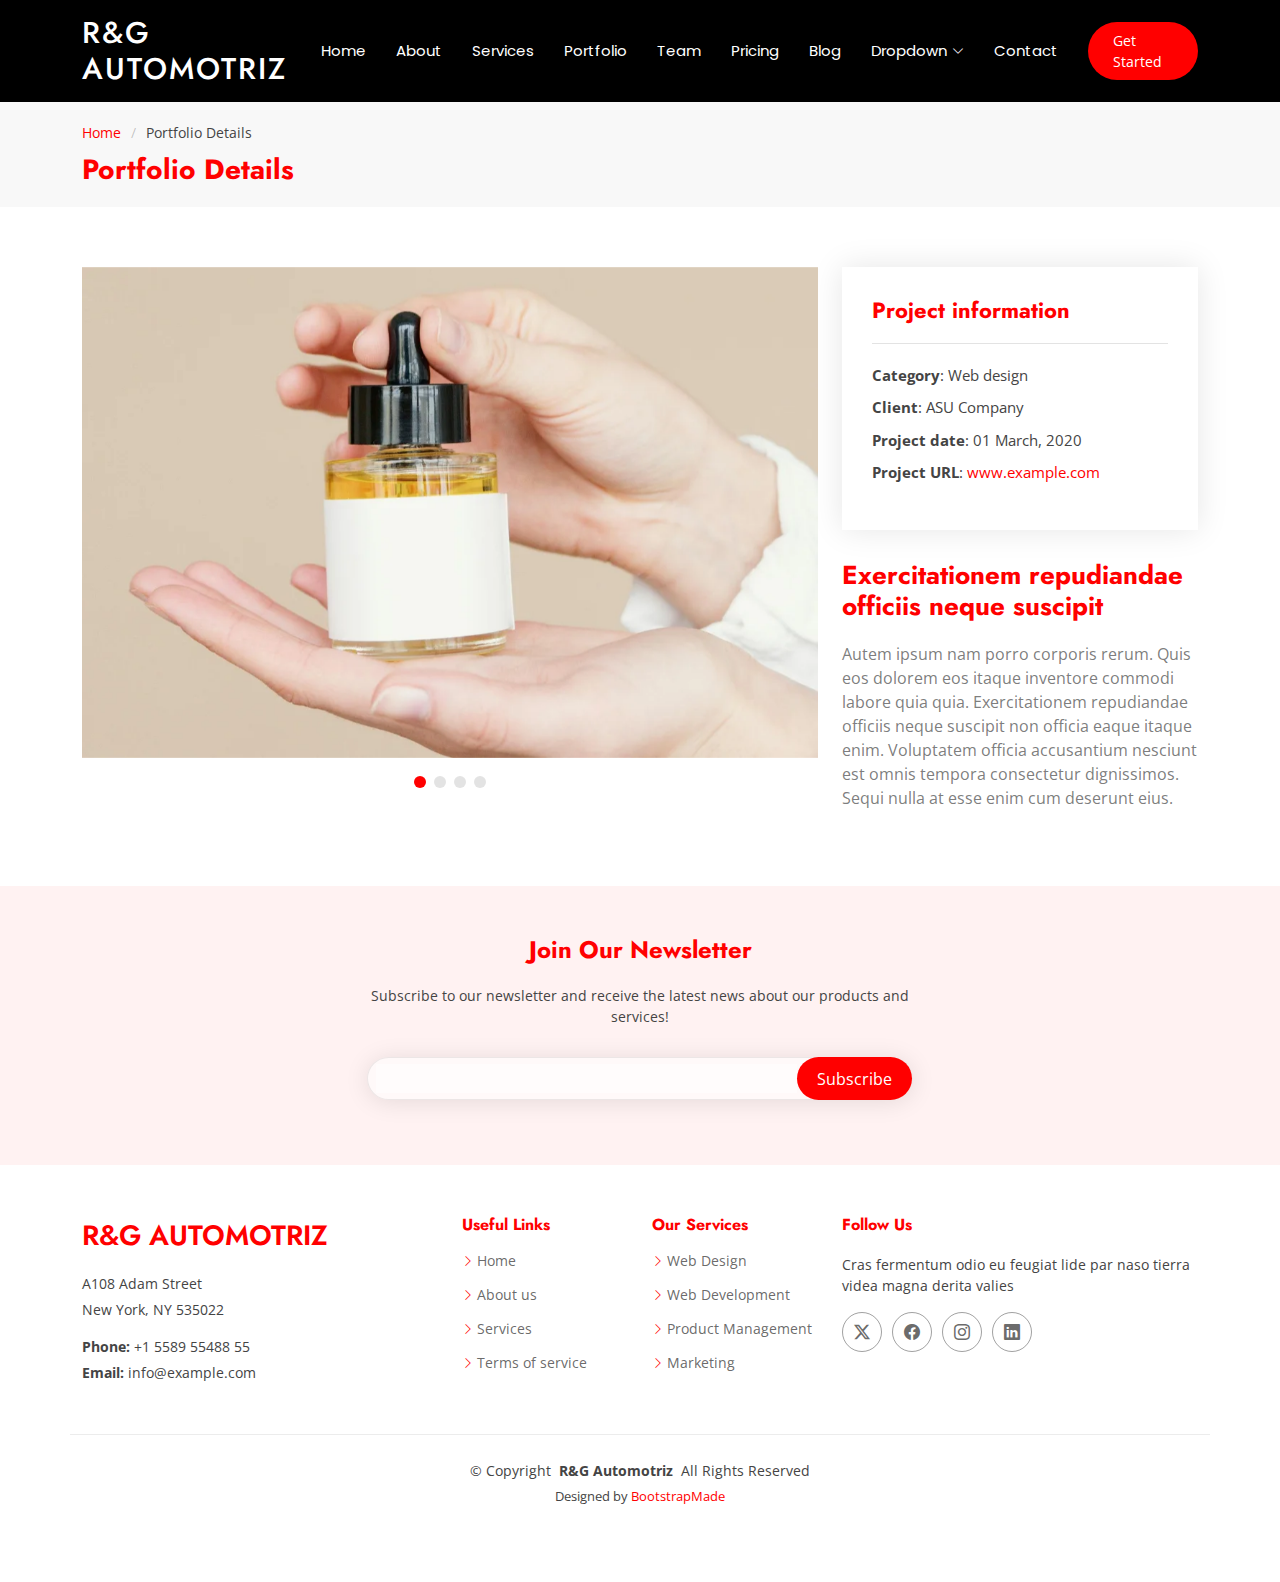
<file: portfolio-details.html>
<!DOCTYPE html>
<html lang="en">

<head>
  <meta charset="utf-8">
  <meta content="width=device-width, initial-scale=1.0" name="viewport">
  <title>Portfolio Details - R&G Automotriz Bootstrap Template</title>
  <meta name="description" content="">
  <meta name="keywords" content="">

  <!-- Favicons -->
  <link href="assets/img/favicon.png" rel="icon">
  <link href="assets/img/apple-touch-icon.png" rel="apple-touch-icon">

  <!-- Fonts -->
  <link href="https://fonts.googleapis.com" rel="preconnect">
  <link href="https://fonts.gstatic.com" rel="preconnect" crossorigin>
  <link href="https://fonts.googleapis.com/css2?family=Open+Sans:ital,wght@0,300;0,400;0,500;0,600;0,700;0,800;1,300;1,400;1,500;1,600;1,700;1,800&family=Poppins:ital,wght@0,100;0,200;0,300;0,400;0,500;0,600;0,700;0,800;0,900;1,100;1,200;1,300;1,400;1,500;1,600;1,700;1,800;1,900&family=Jost:ital,wght@0,100;0,200;0,300;0,400;0,500;0,600;0,700;0,800;0,900;1,100;1,200;1,300;1,400;1,500;1,600;1,700;1,800;1,900&display=swap" rel="stylesheet">

  <!-- Vendor CSS Files -->
  <link href="assets/vendor/bootstrap/css/bootstrap.min.css" rel="stylesheet">
  <link href="assets/vendor/bootstrap-icons/bootstrap-icons.css" rel="stylesheet">
  <link href="assets/vendor/aos/aos.css" rel="stylesheet">
  <link href="assets/vendor/glightbox/css/glightbox.min.css" rel="stylesheet">
  <link href="assets/vendor/swiper/swiper-bundle.min.css" rel="stylesheet">

  <!-- Main CSS File -->
  <link href="assets/css/main.css" rel="stylesheet">

  <!-- =======================================================
  * Template Name: R&G Automotriz
  * Template URL: https://bootstrapmade.com/R&G Automotriz-free-bootstrap-html-template-corporate/
  * Updated: Feb 22 2025 with Bootstrap v5.3.3
  * Author: BootstrapMade.com
  * License: https://bootstrapmade.com/license/
  ======================================================== -->
</head>

<body class="portfolio-details-page">

  <header id="header" class="header d-flex align-items-center sticky-top">
    <div class="container-fluid container-xl position-relative d-flex align-items-center">

      <a href="index.html" class="logo d-flex align-items-center me-auto">
        <!-- Uncomment the line below if you also wish to use an image logo -->
        <!-- <img src="assets/img/logo.webp" alt=""> -->
        <h1 class="sitename">R&G Automotriz</h1>
      </a>

      <nav id="navmenu" class="navmenu">
        <ul>
          <li><a href="#hero">Home</a></li>
          <li><a href="#about">About</a></li>
          <li><a href="#services">Services</a></li>
          <li><a href="#portfolio">Portfolio</a></li>
          <li><a href="#team">Team</a></li>
          <li><a href="#pricing">Pricing</a></li>
          <li><a href="blog.html">Blog</a></li>
          <li class="dropdown"><a href="#"><span>Dropdown</span> <i class="bi bi-chevron-down toggle-dropdown"></i></a>
            <ul>
              <li><a href="#">Dropdown 1</a></li>
              <li class="dropdown"><a href="#"><span>Deep Dropdown</span> <i class="bi bi-chevron-down toggle-dropdown"></i></a>
                <ul>
                  <li><a href="#">Deep Dropdown 1</a></li>
                  <li><a href="#">Deep Dropdown 2</a></li>
                  <li><a href="#">Deep Dropdown 3</a></li>
                  <li><a href="#">Deep Dropdown 4</a></li>
                  <li><a href="#">Deep Dropdown 5</a></li>
                </ul>
              </li>
              <li><a href="#">Dropdown 2</a></li>
              <li><a href="#">Dropdown 3</a></li>
              <li><a href="#">Dropdown 4</a></li>
            </ul>
          </li>
          <li><a href="#contact">Contact</a></li>
        </ul>
        <i class="mobile-nav-toggle d-xl-none bi bi-list"></i>
      </nav>

      <a class="btn-getstarted" href="#about">Get Started</a>

    </div>
  </header>

  <main class="main">

    <!-- Page Title -->
    <div class="page-title" data-aos="fade">
      <div class="container">
        <nav class="breadcrumbs">
          <ol>
            <li><a href="index.html">Home</a></li>
            <li class="current">Portfolio Details</li>
          </ol>
        </nav>
        <h1>Portfolio Details</h1>
      </div>
    </div><!-- End Page Title -->

    <!-- Portfolio Details Section -->
    <section id="portfolio-details" class="portfolio-details section">

      <div class="container" data-aos="fade-up" data-aos-delay="100">

        <div class="row gy-4">

          <div class="col-lg-8">
            <div class="portfolio-details-slider swiper init-swiper">

              <script type="application/json" class="swiper-config">
                {
                  "loop": true,
                  "speed": 600,
                  "autoplay": {
                    "delay": 5000
                  },
                  "slidesPerView": "auto",
                  "pagination": {
                    "el": ".swiper-pagination",
                    "type": "bullets",
                    "clickable": true
                  }
                }
              </script>

              <div class="swiper-wrapper align-items-center">

                <div class="swiper-slide">
                  <img src="assets/img/portfolio/portfolio-1.webp" alt="">
                </div>

                <div class="swiper-slide">
                  <img src="assets/img/portfolio/portfolio-10.webp" alt="">
                </div>

                <div class="swiper-slide">
                  <img src="assets/img/portfolio/portfolio-7.webp" alt="">
                </div>

                <div class="swiper-slide">
                  <img src="assets/img/portfolio/portfolio-4.webp" alt="">
                </div>

              </div>
              <div class="swiper-pagination"></div>
            </div>
          </div>

          <div class="col-lg-4">
            <div class="portfolio-info" data-aos="fade-up" data-aos-delay="200">
              <h3>Project information</h3>
              <ul>
                <li><strong>Category</strong>: Web design</li>
                <li><strong>Client</strong>: ASU Company</li>
                <li><strong>Project date</strong>: 01 March, 2020</li>
                <li><strong>Project URL</strong>: <a href="#">www.example.com</a></li>
              </ul>
            </div>
            <div class="portfolio-description" data-aos="fade-up" data-aos-delay="300">
              <h2>Exercitationem repudiandae officiis neque suscipit</h2>
              <p>
                Autem ipsum nam porro corporis rerum. Quis eos dolorem eos itaque inventore commodi labore quia quia. Exercitationem repudiandae officiis neque suscipit non officia eaque itaque enim. Voluptatem officia accusantium nesciunt est omnis tempora consectetur dignissimos. Sequi nulla at esse enim cum deserunt eius.
              </p>
            </div>
          </div>

        </div>

      </div>

    </section><!-- /Portfolio Details Section -->

  </main>

  <footer id="footer" class="footer">

    <div class="footer-newsletter">
      <div class="container">
        <div class="row justify-content-center text-center">
          <div class="col-lg-6">
            <h4>Join Our Newsletter</h4>
            <p>Subscribe to our newsletter and receive the latest news about our products and services!</p>
            <form action="forms/newsletter.php" method="post" class="php-email-form">
              <div class="newsletter-form"><input type="email" name="email"><input type="submit" value="Subscribe"></div>
              <div class="loading">Loading</div>
              <div class="error-message"></div>
              <div class="sent-message">Your subscription request has been sent. Thank you!</div>
            </form>
          </div>
        </div>
      </div>
    </div>

    <div class="container footer-top">
      <div class="row gy-4">
        <div class="col-lg-4 col-md-6 footer-about">
          <a href="index.html" class="d-flex align-items-center">
            <span class="sitename">R&G Automotriz</span>
          </a>
          <div class="footer-contact pt-3">
            <p>A108 Adam Street</p>
            <p>New York, NY 535022</p>
            <p class="mt-3"><strong>Phone:</strong> <span>+1 5589 55488 55</span></p>
            <p><strong>Email:</strong> <span>info@example.com</span></p>
          </div>
        </div>

        <div class="col-lg-2 col-md-3 footer-links">
          <h4>Useful Links</h4>
          <ul>
            <li><i class="bi bi-chevron-right"></i> <a href="#">Home</a></li>
            <li><i class="bi bi-chevron-right"></i> <a href="#">About us</a></li>
            <li><i class="bi bi-chevron-right"></i> <a href="#">Services</a></li>
            <li><i class="bi bi-chevron-right"></i> <a href="#">Terms of service</a></li>
          </ul>
        </div>

        <div class="col-lg-2 col-md-3 footer-links">
          <h4>Our Services</h4>
          <ul>
            <li><i class="bi bi-chevron-right"></i> <a href="#">Web Design</a></li>
            <li><i class="bi bi-chevron-right"></i> <a href="#">Web Development</a></li>
            <li><i class="bi bi-chevron-right"></i> <a href="#">Product Management</a></li>
            <li><i class="bi bi-chevron-right"></i> <a href="#">Marketing</a></li>
          </ul>
        </div>

        <div class="col-lg-4 col-md-12">
          <h4>Follow Us</h4>
          <p>Cras fermentum odio eu feugiat lide par naso tierra videa magna derita valies</p>
          <div class="social-links d-flex">
            <a href=""><i class="bi bi-twitter-x"></i></a>
            <a href=""><i class="bi bi-facebook"></i></a>
            <a href=""><i class="bi bi-instagram"></i></a>
            <a href=""><i class="bi bi-linkedin"></i></a>
          </div>
        </div>

      </div>
    </div>

    <div class="container copyright text-center mt-4">
      <p>© <span>Copyright</span> <strong class="px-1 sitename">R&G Automotriz</strong> <span>All Rights Reserved</span></p>
      <div class="credits">
        <!-- All the links in the footer should remain intact. -->
        <!-- You can delete the links only if you've purchased the pro version. -->
        <!-- Licensing information: https://bootstrapmade.com/license/ -->
        <!-- Purchase the pro version with working PHP/AJAX contact form: [buy-url] -->
        Designed by <a href="https://bootstrapmade.com/">BootstrapMade</a>
      </div>
    </div>

  </footer>

  <!-- Scroll Top -->
  <a href="#" id="scroll-top" class="scroll-top d-flex align-items-center justify-content-center"><i class="bi bi-arrow-up-short"></i></a>

  <!-- Preloader -->
  <div id="preloader"></div>

  <!-- Vendor JS Files -->
  <script src="assets/vendor/bootstrap/js/bootstrap.bundle.min.js"></script>
  <script src="assets/vendor/php-email-form/validate.js"></script>
  <script src="assets/vendor/aos/aos.js"></script>
  <script src="assets/vendor/glightbox/js/glightbox.min.js"></script>
  <script src="assets/vendor/swiper/swiper-bundle.min.js"></script>
  <script src="assets/vendor/waypoints/noframework.waypoints.js"></script>
  <script src="assets/vendor/imagesloaded/imagesloaded.pkgd.min.js"></script>
  <script src="assets/vendor/isotope-layout/isotope.pkgd.min.js"></script>

  <!-- Main JS File -->
  <script src="assets/js/main.js"></script>

</body>

</html>
</file>
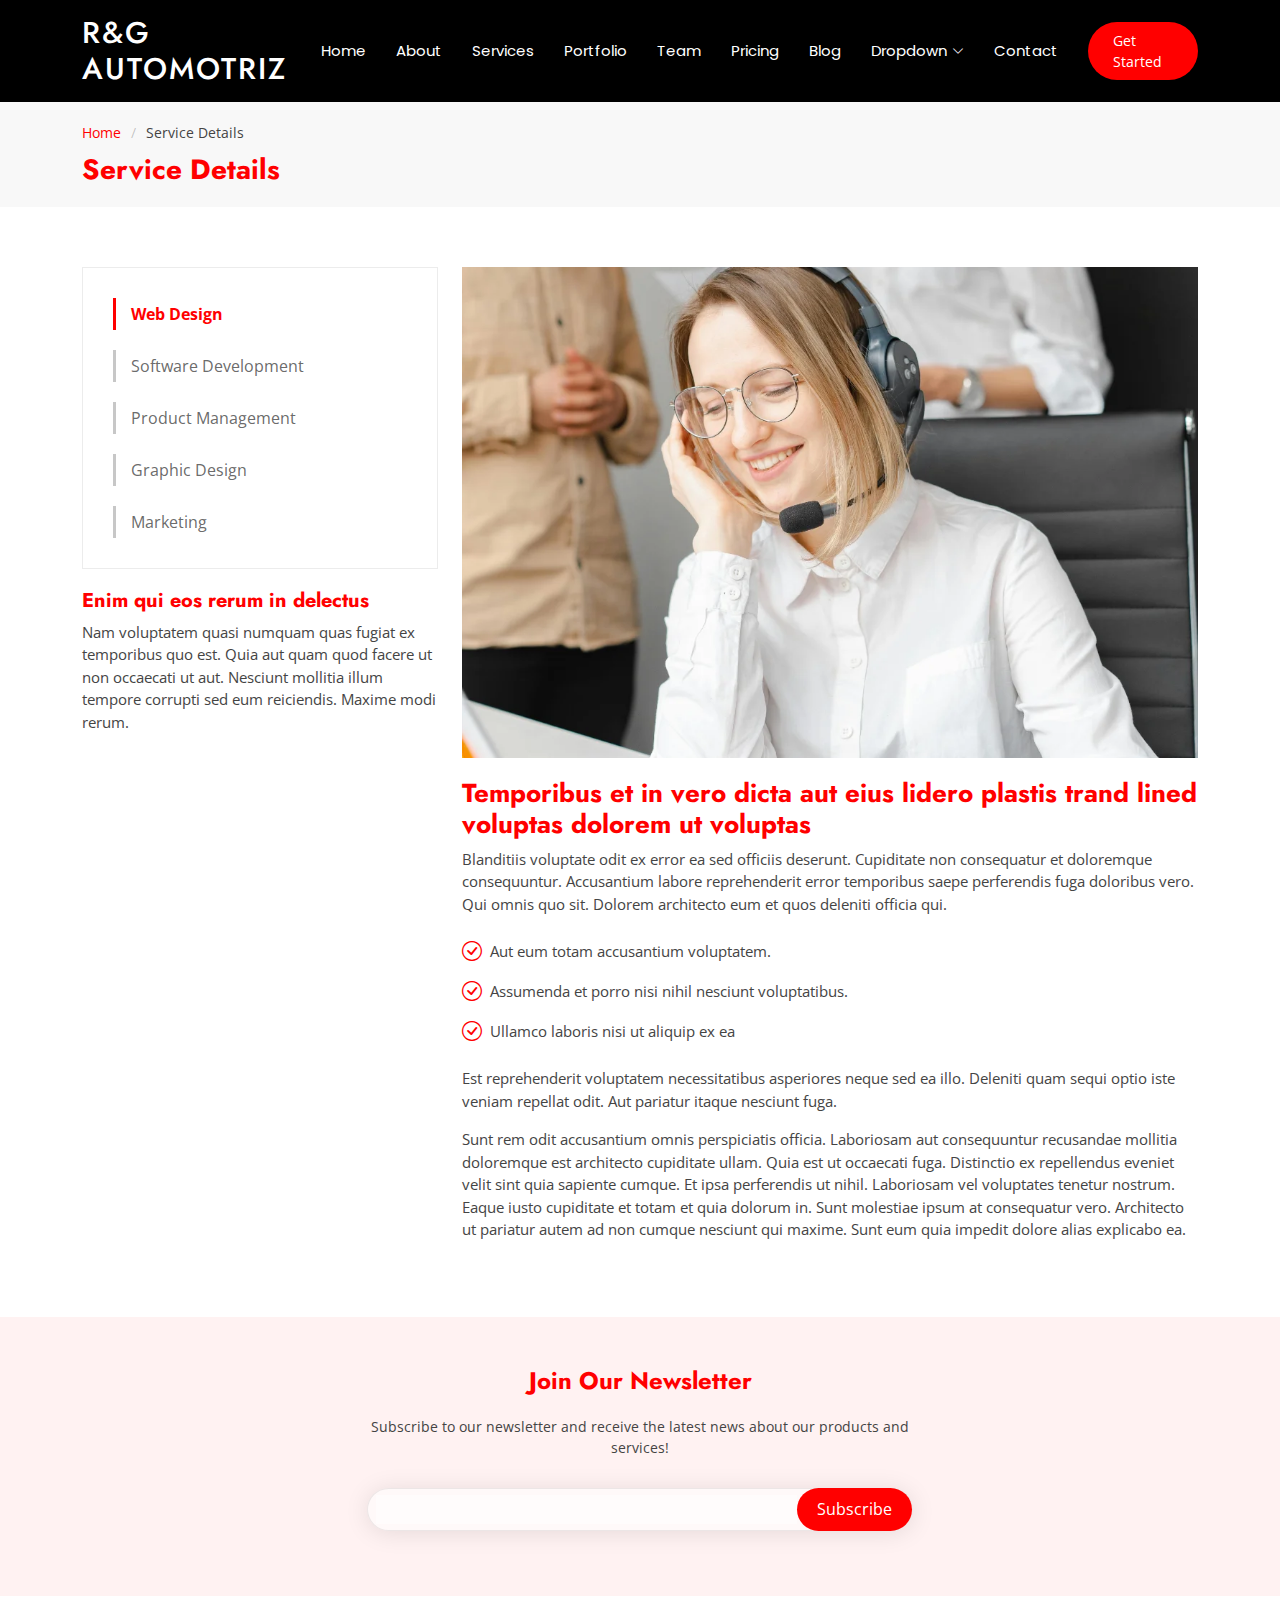
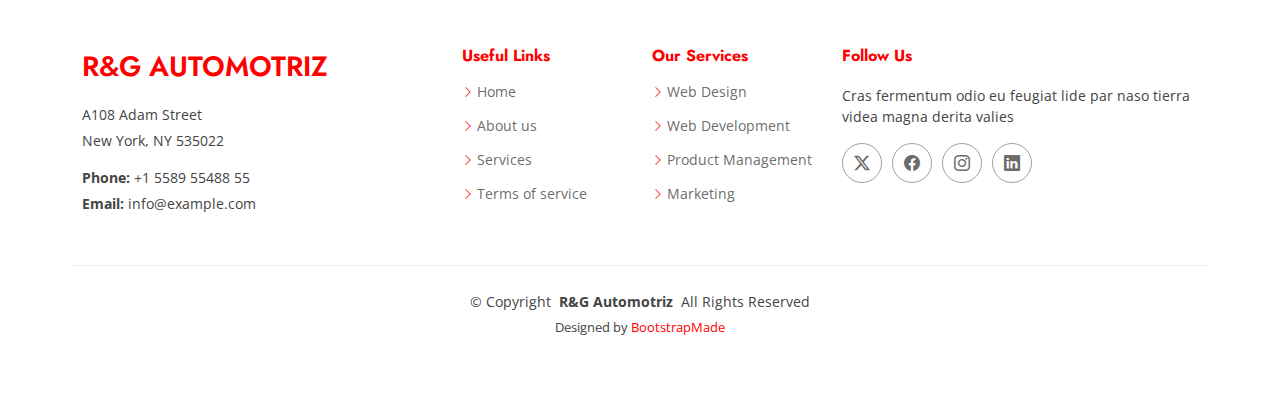
<file: service-details.html>
<!DOCTYPE html>
<html lang="en">

<head>
  <meta charset="utf-8">
  <meta content="width=device-width, initial-scale=1.0" name="viewport">
  <title>Service Details - R&G Automotriz Bootstrap Template</title>
  <meta name="description" content="">
  <meta name="keywords" content="">

  <!-- Favicons -->
  <link href="assets/img/favicon.png" rel="icon">
  <link href="assets/img/apple-touch-icon.png" rel="apple-touch-icon">

  <!-- Fonts -->
  <link href="https://fonts.googleapis.com" rel="preconnect">
  <link href="https://fonts.gstatic.com" rel="preconnect" crossorigin>
  <link href="https://fonts.googleapis.com/css2?family=Open+Sans:ital,wght@0,300;0,400;0,500;0,600;0,700;0,800;1,300;1,400;1,500;1,600;1,700;1,800&family=Poppins:ital,wght@0,100;0,200;0,300;0,400;0,500;0,600;0,700;0,800;0,900;1,100;1,200;1,300;1,400;1,500;1,600;1,700;1,800;1,900&family=Jost:ital,wght@0,100;0,200;0,300;0,400;0,500;0,600;0,700;0,800;0,900;1,100;1,200;1,300;1,400;1,500;1,600;1,700;1,800;1,900&display=swap" rel="stylesheet">

  <!-- Vendor CSS Files -->
  <link href="assets/vendor/bootstrap/css/bootstrap.min.css" rel="stylesheet">
  <link href="assets/vendor/bootstrap-icons/bootstrap-icons.css" rel="stylesheet">
  <link href="assets/vendor/aos/aos.css" rel="stylesheet">
  <link href="assets/vendor/glightbox/css/glightbox.min.css" rel="stylesheet">
  <link href="assets/vendor/swiper/swiper-bundle.min.css" rel="stylesheet">

  <!-- Main CSS File -->
  <link href="assets/css/main.css" rel="stylesheet">

  <!-- =======================================================
  * Template Name: R&G Automotriz
  * Template URL: https://bootstrapmade.com/R&G Automotriz-free-bootstrap-html-template-corporate/
  * Updated: Feb 22 2025 with Bootstrap v5.3.3
  * Author: BootstrapMade.com
  * License: https://bootstrapmade.com/license/
  ======================================================== -->
</head>

<body class="service-details-page">

  <header id="header" class="header d-flex align-items-center sticky-top">
    <div class="container-fluid container-xl position-relative d-flex align-items-center">

      <a href="index.html" class="logo d-flex align-items-center me-auto">
        <!-- Uncomment the line below if you also wish to use an image logo -->
        <!-- <img src="assets/img/logo.webp" alt=""> -->
        <h1 class="sitename">R&G Automotriz</h1>
      </a>

      <nav id="navmenu" class="navmenu">
        <ul>
          <li><a href="#hero">Home</a></li>
          <li><a href="#about">About</a></li>
          <li><a href="#services">Services</a></li>
          <li><a href="#portfolio">Portfolio</a></li>
          <li><a href="#team">Team</a></li>
          <li><a href="#pricing">Pricing</a></li>
          <li><a href="blog.html">Blog</a></li>
          <li class="dropdown"><a href="#"><span>Dropdown</span> <i class="bi bi-chevron-down toggle-dropdown"></i></a>
            <ul>
              <li><a href="#">Dropdown 1</a></li>
              <li class="dropdown"><a href="#"><span>Deep Dropdown</span> <i class="bi bi-chevron-down toggle-dropdown"></i></a>
                <ul>
                  <li><a href="#">Deep Dropdown 1</a></li>
                  <li><a href="#">Deep Dropdown 2</a></li>
                  <li><a href="#">Deep Dropdown 3</a></li>
                  <li><a href="#">Deep Dropdown 4</a></li>
                  <li><a href="#">Deep Dropdown 5</a></li>
                </ul>
              </li>
              <li><a href="#">Dropdown 2</a></li>
              <li><a href="#">Dropdown 3</a></li>
              <li><a href="#">Dropdown 4</a></li>
            </ul>
          </li>
          <li><a href="#contact">Contact</a></li>
        </ul>
        <i class="mobile-nav-toggle d-xl-none bi bi-list"></i>
      </nav>

      <a class="btn-getstarted" href="#about">Get Started</a>

    </div>
  </header>

  <main class="main">

    <!-- Page Title -->
    <div class="page-title" data-aos="fade">
      <div class="container">
        <nav class="breadcrumbs">
          <ol>
            <li><a href="index.html">Home</a></li>
            <li class="current">Service Details</li>
          </ol>
        </nav>
        <h1>Service Details</h1>
      </div>
    </div><!-- End Page Title -->

    <!-- Service Details Section -->
    <section id="service-details" class="service-details section">

      <div class="container">

        <div class="row gy-4">

          <div class="col-lg-4" data-aos="fade-up" data-aos-delay="100">
            <div class="services-list">
              <a href="#" class="active">Web Design</a>
              <a href="#">Software Development</a>
              <a href="#">Product Management</a>
              <a href="#">Graphic Design</a>
              <a href="#">Marketing</a>
            </div>

            <h4>Enim qui eos rerum in delectus</h4>
            <p>Nam voluptatem quasi numquam quas fugiat ex temporibus quo est. Quia aut quam quod facere ut non occaecati ut aut. Nesciunt mollitia illum tempore corrupti sed eum reiciendis. Maxime modi rerum.</p>
          </div>

          <div class="col-lg-8" data-aos="fade-up" data-aos-delay="200">
            <img src="assets/img/services/services-4.webp" alt="" class="img-fluid services-img">
            <h3>Temporibus et in vero dicta aut eius lidero plastis trand lined voluptas dolorem ut voluptas</h3>
            <p>
              Blanditiis voluptate odit ex error ea sed officiis deserunt. Cupiditate non consequatur et doloremque consequuntur. Accusantium labore reprehenderit error temporibus saepe perferendis fuga doloribus vero. Qui omnis quo sit. Dolorem architecto eum et quos deleniti officia qui.
            </p>
            <ul>
              <li><i class="bi bi-check-circle"></i> <span>Aut eum totam accusantium voluptatem.</span></li>
              <li><i class="bi bi-check-circle"></i> <span>Assumenda et porro nisi nihil nesciunt voluptatibus.</span></li>
              <li><i class="bi bi-check-circle"></i> <span>Ullamco laboris nisi ut aliquip ex ea</span></li>
            </ul>
            <p>
              Est reprehenderit voluptatem necessitatibus asperiores neque sed ea illo. Deleniti quam sequi optio iste veniam repellat odit. Aut pariatur itaque nesciunt fuga.
            </p>
            <p>
              Sunt rem odit accusantium omnis perspiciatis officia. Laboriosam aut consequuntur recusandae mollitia doloremque est architecto cupiditate ullam. Quia est ut occaecati fuga. Distinctio ex repellendus eveniet velit sint quia sapiente cumque. Et ipsa perferendis ut nihil. Laboriosam vel voluptates tenetur nostrum. Eaque iusto cupiditate et totam et quia dolorum in. Sunt molestiae ipsum at consequatur vero. Architecto ut pariatur autem ad non cumque nesciunt qui maxime. Sunt eum quia impedit dolore alias explicabo ea.
            </p>
          </div>

        </div>

      </div>

    </section><!-- /Service Details Section -->

  </main>

  <footer id="footer" class="footer">

    <div class="footer-newsletter">
      <div class="container">
        <div class="row justify-content-center text-center">
          <div class="col-lg-6">
            <h4>Join Our Newsletter</h4>
            <p>Subscribe to our newsletter and receive the latest news about our products and services!</p>
            <form action="forms/newsletter.php" method="post" class="php-email-form">
              <div class="newsletter-form"><input type="email" name="email"><input type="submit" value="Subscribe"></div>
              <div class="loading">Loading</div>
              <div class="error-message"></div>
              <div class="sent-message">Your subscription request has been sent. Thank you!</div>
            </form>
          </div>
        </div>
      </div>
    </div>

    <div class="container footer-top">
      <div class="row gy-4">
        <div class="col-lg-4 col-md-6 footer-about">
          <a href="index.html" class="d-flex align-items-center">
            <span class="sitename">R&G Automotriz</span>
          </a>
          <div class="footer-contact pt-3">
            <p>A108 Adam Street</p>
            <p>New York, NY 535022</p>
            <p class="mt-3"><strong>Phone:</strong> <span>+1 5589 55488 55</span></p>
            <p><strong>Email:</strong> <span>info@example.com</span></p>
          </div>
        </div>

        <div class="col-lg-2 col-md-3 footer-links">
          <h4>Useful Links</h4>
          <ul>
            <li><i class="bi bi-chevron-right"></i> <a href="#">Home</a></li>
            <li><i class="bi bi-chevron-right"></i> <a href="#">About us</a></li>
            <li><i class="bi bi-chevron-right"></i> <a href="#">Services</a></li>
            <li><i class="bi bi-chevron-right"></i> <a href="#">Terms of service</a></li>
          </ul>
        </div>

        <div class="col-lg-2 col-md-3 footer-links">
          <h4>Our Services</h4>
          <ul>
            <li><i class="bi bi-chevron-right"></i> <a href="#">Web Design</a></li>
            <li><i class="bi bi-chevron-right"></i> <a href="#">Web Development</a></li>
            <li><i class="bi bi-chevron-right"></i> <a href="#">Product Management</a></li>
            <li><i class="bi bi-chevron-right"></i> <a href="#">Marketing</a></li>
          </ul>
        </div>

        <div class="col-lg-4 col-md-12">
          <h4>Follow Us</h4>
          <p>Cras fermentum odio eu feugiat lide par naso tierra videa magna derita valies</p>
          <div class="social-links d-flex">
            <a href=""><i class="bi bi-twitter-x"></i></a>
            <a href=""><i class="bi bi-facebook"></i></a>
            <a href=""><i class="bi bi-instagram"></i></a>
            <a href=""><i class="bi bi-linkedin"></i></a>
          </div>
        </div>

      </div>
    </div>

    <div class="container copyright text-center mt-4">
      <p>© <span>Copyright</span> <strong class="px-1 sitename">R&G Automotriz</strong> <span>All Rights Reserved</span></p>
      <div class="credits">
        <!-- All the links in the footer should remain intact. -->
        <!-- You can delete the links only if you've purchased the pro version. -->
        <!-- Licensing information: https://bootstrapmade.com/license/ -->
        <!-- Purchase the pro version with working PHP/AJAX contact form: [buy-url] -->
        Designed by <a href="https://bootstrapmade.com/">BootstrapMade</a>
      </div>
    </div>

  </footer>

  <!-- Scroll Top -->
  <a href="#" id="scroll-top" class="scroll-top d-flex align-items-center justify-content-center"><i class="bi bi-arrow-up-short"></i></a>

  <!-- Preloader -->
  <div id="preloader"></div>

  <!-- Vendor JS Files -->
  <script src="assets/vendor/bootstrap/js/bootstrap.bundle.min.js"></script>
  <script src="assets/vendor/php-email-form/validate.js"></script>
  <script src="assets/vendor/aos/aos.js"></script>
  <script src="assets/vendor/glightbox/js/glightbox.min.js"></script>
  <script src="assets/vendor/swiper/swiper-bundle.min.js"></script>
  <script src="assets/vendor/waypoints/noframework.waypoints.js"></script>
  <script src="assets/vendor/imagesloaded/imagesloaded.pkgd.min.js"></script>
  <script src="assets/vendor/isotope-layout/isotope.pkgd.min.js"></script>

  <!-- Main JS File -->
  <script src="assets/js/main.js"></script>

</body>

</html>
</file>
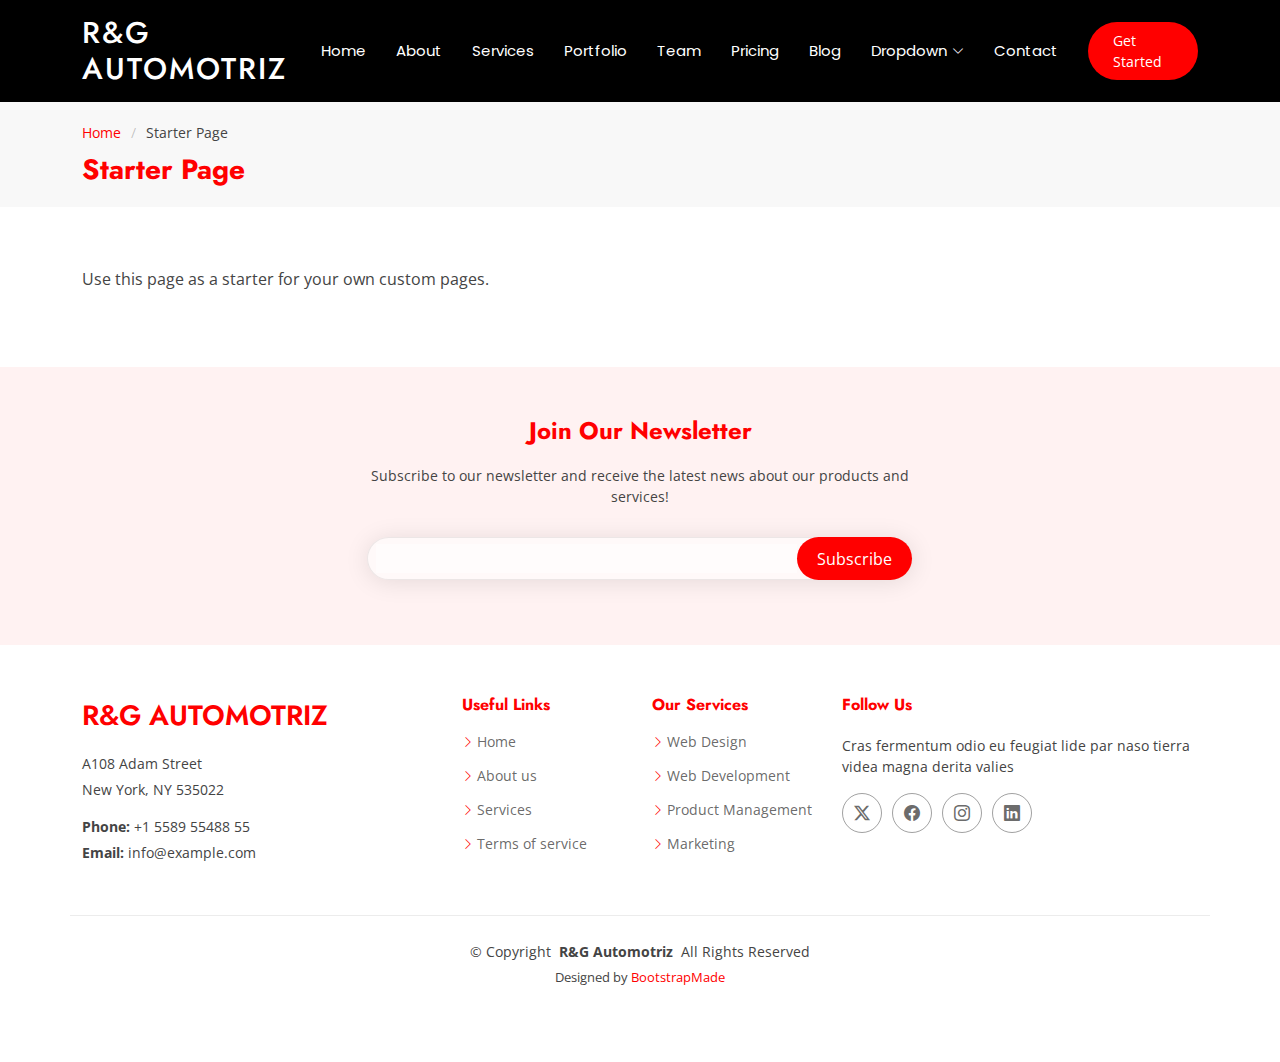
<file: starter-page.html>
<!DOCTYPE html>
<html lang="en">

<head>
  <meta charset="utf-8">
  <meta content="width=device-width, initial-scale=1.0" name="viewport">
  <title>Starter Page - R&G Automotriz Bootstrap Template</title>
  <meta name="description" content="">
  <meta name="keywords" content="">

  <!-- Favicons -->
  <link href="assets/img/favicon.png" rel="icon">
  <link href="assets/img/apple-touch-icon.png" rel="apple-touch-icon">

  <!-- Fonts -->
  <link href="https://fonts.googleapis.com" rel="preconnect">
  <link href="https://fonts.gstatic.com" rel="preconnect" crossorigin>
  <link href="https://fonts.googleapis.com/css2?family=Open+Sans:ital,wght@0,300;0,400;0,500;0,600;0,700;0,800;1,300;1,400;1,500;1,600;1,700;1,800&family=Poppins:ital,wght@0,100;0,200;0,300;0,400;0,500;0,600;0,700;0,800;0,900;1,100;1,200;1,300;1,400;1,500;1,600;1,700;1,800;1,900&family=Jost:ital,wght@0,100;0,200;0,300;0,400;0,500;0,600;0,700;0,800;0,900;1,100;1,200;1,300;1,400;1,500;1,600;1,700;1,800;1,900&display=swap" rel="stylesheet">

  <!-- Vendor CSS Files -->
  <link href="assets/vendor/bootstrap/css/bootstrap.min.css" rel="stylesheet">
  <link href="assets/vendor/bootstrap-icons/bootstrap-icons.css" rel="stylesheet">
  <link href="assets/vendor/aos/aos.css" rel="stylesheet">
  <link href="assets/vendor/glightbox/css/glightbox.min.css" rel="stylesheet">
  <link href="assets/vendor/swiper/swiper-bundle.min.css" rel="stylesheet">

  <!-- Main CSS File -->
  <link href="assets/css/main.css" rel="stylesheet">

  <!-- =======================================================
  * Template Name: R&G Automotriz
  * Template URL: https://bootstrapmade.com/R&G Automotriz-free-bootstrap-html-template-corporate/
  * Updated: Feb 22 2025 with Bootstrap v5.3.3
  * Author: BootstrapMade.com
  * License: https://bootstrapmade.com/license/
  ======================================================== -->
</head>

<body class="starter-page-page">

  <header id="header" class="header d-flex align-items-center sticky-top">
    <div class="container-fluid container-xl position-relative d-flex align-items-center">

      <a href="index.html" class="logo d-flex align-items-center me-auto">
        <!-- Uncomment the line below if you also wish to use an image logo -->
        <!-- <img src="assets/img/logo.webp" alt=""> -->
        <h1 class="sitename">R&G Automotriz</h1>
      </a>

      <nav id="navmenu" class="navmenu">
        <ul>
          <li><a href="#hero">Home</a></li>
          <li><a href="#about">About</a></li>
          <li><a href="#services">Services</a></li>
          <li><a href="#portfolio">Portfolio</a></li>
          <li><a href="#team">Team</a></li>
          <li><a href="#pricing">Pricing</a></li>
          <li><a href="blog.html">Blog</a></li>
          <li class="dropdown"><a href="#"><span>Dropdown</span> <i class="bi bi-chevron-down toggle-dropdown"></i></a>
            <ul>
              <li><a href="#">Dropdown 1</a></li>
              <li class="dropdown"><a href="#"><span>Deep Dropdown</span> <i class="bi bi-chevron-down toggle-dropdown"></i></a>
                <ul>
                  <li><a href="#">Deep Dropdown 1</a></li>
                  <li><a href="#">Deep Dropdown 2</a></li>
                  <li><a href="#">Deep Dropdown 3</a></li>
                  <li><a href="#">Deep Dropdown 4</a></li>
                  <li><a href="#">Deep Dropdown 5</a></li>
                </ul>
              </li>
              <li><a href="#">Dropdown 2</a></li>
              <li><a href="#">Dropdown 3</a></li>
              <li><a href="#">Dropdown 4</a></li>
            </ul>
          </li>
          <li><a href="#contact">Contact</a></li>
        </ul>
        <i class="mobile-nav-toggle d-xl-none bi bi-list"></i>
      </nav>

      <a class="btn-getstarted" href="#about">Get Started</a>

    </div>
  </header>

  <main class="main">

    <!-- Page Title -->
    <div class="page-title" data-aos="fade">
      <div class="container">
        <nav class="breadcrumbs">
          <ol>
            <li><a href="index.html">Home</a></li>
            <li class="current">Starter Page</li>
          </ol>
        </nav>
        <h1>Starter Page</h1>
      </div>
    </div><!-- End Page Title -->

    <!-- Starter Section Section -->
    <section id="starter-section" class="starter-section section">

      <div class="container" data-aos="fade-up">
        <p>Use this page as a starter for your own custom pages.</p>
      </div>

    </section><!-- /Starter Section Section -->

  </main>

  <footer id="footer" class="footer">

    <div class="footer-newsletter">
      <div class="container">
        <div class="row justify-content-center text-center">
          <div class="col-lg-6">
            <h4>Join Our Newsletter</h4>
            <p>Subscribe to our newsletter and receive the latest news about our products and services!</p>
            <form action="forms/newsletter.php" method="post" class="php-email-form">
              <div class="newsletter-form"><input type="email" name="email"><input type="submit" value="Subscribe"></div>
              <div class="loading">Loading</div>
              <div class="error-message"></div>
              <div class="sent-message">Your subscription request has been sent. Thank you!</div>
            </form>
          </div>
        </div>
      </div>
    </div>

    <div class="container footer-top">
      <div class="row gy-4">
        <div class="col-lg-4 col-md-6 footer-about">
          <a href="index.html" class="d-flex align-items-center">
            <span class="sitename">R&G Automotriz</span>
          </a>
          <div class="footer-contact pt-3">
            <p>A108 Adam Street</p>
            <p>New York, NY 535022</p>
            <p class="mt-3"><strong>Phone:</strong> <span>+1 5589 55488 55</span></p>
            <p><strong>Email:</strong> <span>info@example.com</span></p>
          </div>
        </div>

        <div class="col-lg-2 col-md-3 footer-links">
          <h4>Useful Links</h4>
          <ul>
            <li><i class="bi bi-chevron-right"></i> <a href="#">Home</a></li>
            <li><i class="bi bi-chevron-right"></i> <a href="#">About us</a></li>
            <li><i class="bi bi-chevron-right"></i> <a href="#">Services</a></li>
            <li><i class="bi bi-chevron-right"></i> <a href="#">Terms of service</a></li>
          </ul>
        </div>

        <div class="col-lg-2 col-md-3 footer-links">
          <h4>Our Services</h4>
          <ul>
            <li><i class="bi bi-chevron-right"></i> <a href="#">Web Design</a></li>
            <li><i class="bi bi-chevron-right"></i> <a href="#">Web Development</a></li>
            <li><i class="bi bi-chevron-right"></i> <a href="#">Product Management</a></li>
            <li><i class="bi bi-chevron-right"></i> <a href="#">Marketing</a></li>
          </ul>
        </div>

        <div class="col-lg-4 col-md-12">
          <h4>Follow Us</h4>
          <p>Cras fermentum odio eu feugiat lide par naso tierra videa magna derita valies</p>
          <div class="social-links d-flex">
            <a href=""><i class="bi bi-twitter-x"></i></a>
            <a href=""><i class="bi bi-facebook"></i></a>
            <a href=""><i class="bi bi-instagram"></i></a>
            <a href=""><i class="bi bi-linkedin"></i></a>
          </div>
        </div>

      </div>
    </div>

    <div class="container copyright text-center mt-4">
      <p>© <span>Copyright</span> <strong class="px-1 sitename">R&G Automotriz</strong> <span>All Rights Reserved</span></p>
      <div class="credits">
        <!-- All the links in the footer should remain intact. -->
        <!-- You can delete the links only if you've purchased the pro version. -->
        <!-- Licensing information: https://bootstrapmade.com/license/ -->
        <!-- Purchase the pro version with working PHP/AJAX contact form: [buy-url] -->
        Designed by <a href="https://bootstrapmade.com/">BootstrapMade</a>
      </div>
    </div>

  </footer>

  <!-- Scroll Top -->
  <a href="#" id="scroll-top" class="scroll-top d-flex align-items-center justify-content-center"><i class="bi bi-arrow-up-short"></i></a>

  <!-- Preloader -->
  <div id="preloader"></div>

  <!-- Vendor JS Files -->
  <script src="assets/vendor/bootstrap/js/bootstrap.bundle.min.js"></script>
  <script src="assets/vendor/php-email-form/validate.js"></script>
  <script src="assets/vendor/aos/aos.js"></script>
  <script src="assets/vendor/glightbox/js/glightbox.min.js"></script>
  <script src="assets/vendor/swiper/swiper-bundle.min.js"></script>
  <script src="assets/vendor/waypoints/noframework.waypoints.js"></script>
  <script src="assets/vendor/imagesloaded/imagesloaded.pkgd.min.js"></script>
  <script src="assets/vendor/isotope-layout/isotope.pkgd.min.js"></script>

  <!-- Main JS File -->
  <script src="assets/js/main.js"></script>

</body>

</html>
</file>
<file: assets/css/main.css>
/**
* Template Name: R&G Automotriz
* Template URL: https://bootstrapmade.com/R&G Automotriz-free-bootstrap-html-template-corporate/
* Updated: Feb 22 2025 with Bootstrap v5.3.3
* Author: BootstrapMade.com
* License: https://bootstrapmade.com/license/
*/

/*--------------------------------------------------------------
# Font & Color Variables
# Help: https://bootstrapmade.com/color-system/
--------------------------------------------------------------*/
/* Fonts */
:root {
  --default-font: "Open Sans",  system-ui, -apple-system, "Segoe UI", Roboto, "Helvetica Neue", Arial, "Noto Sans", "Liberation Sans", sans-serif, "Apple Color Emoji", "Segoe UI Emoji", "Segoe UI Symbol", "Noto Color Emoji";
  --heading-font: "Jost",  sans-serif;
  --nav-font: "Poppins",  sans-serif;
}

/* Global Colors - The following color variables are used throughout the website. Updating them here will change the color scheme of the entire website */
:root { 
  --background-color: #ffffff; /* Background color for the entire website, including individual sections */
  --default-color: #444444; /* Default color used for the majority of the text content across the entire website */
  --heading-color: #ff0000; /* Color for headings, subheadings and title throughout the website */
  --accent-color: #ff0000; /* Accent color that represents your brand on the website. It's used for buttons, links, and other elements that need to stand out */
  --surface-color: #ffffff; /* The surface color is used as a background of boxed elements within sections, such as cards, icon boxes, or other elements that require a visual separation from the global background. */
  --contrast-color: #ffffff; /* Contrast color for text, ensuring readability against backgrounds of accent, heading, or default colors. */
}

/* Nav Menu Colors - The following color variables are used specifically for the navigation menu. They are separate from the global colors to allow for more customization options */
:root {
  --nav-color: #ffffff;  /* The default color of the main navmenu links */
  --nav-hover-color: #fb0000; /* Applied to main navmenu links when they are hovered over or active */
  --nav-mobile-background-color: #ffffff; /* Used as the background color for mobile navigation menu */
  --nav-dropdown-background-color: #ffffff; /* Used as the background color for dropdown items that appear when hovering over primary navigation items */
  --nav-dropdown-color: #444444; /* Used for navigation links of the dropdown items in the navigation menu. */
  --nav-dropdown-hover-color: #ff0000; /* Similar to --nav-hover-color, this color is applied to dropdown navigation links when they are hovered over. */
}

/* Color Presets - These classes override global colors when applied to any section or element, providing reuse of the sam color scheme. */

.light-background {
  --background-color: #f5f6f8;
  --surface-color: #ffffff;
}

.dark-background {
  --background-color: #363636;
  --default-color: #ffffff;
  --heading-color: #ffffff;
  --surface-color: #313131;
  --contrast-color: #ffffff;
}

/* Smooth scroll */
:root {
  scroll-behavior: smooth;
}

/*--------------------------------------------------------------
# General Styling & Shared Classes
--------------------------------------------------------------*/
body {
  color: var(--default-color);
  background-color: var(--background-color);
  font-family: var(--default-font);
}

a {
  color: var(--accent-color);
  text-decoration: none;
  transition: 0.3s;
}

a:hover {
  color: color-mix(in srgb, var(--accent-color), transparent 25%);
  text-decoration: none;
}

h1,
h2,
h3,
h4,
h5,
h6 {
  color: var(--heading-color);
  font-family: var(--heading-font);
}

/* PHP Email Form Messages
------------------------------*/
.php-email-form .error-message {
  display: none;
  background: #df1529;
  color: #ffffff;
  text-align: left;
  padding: 15px;
  margin-bottom: 24px;
  font-weight: 600;
}

.php-email-form .sent-message {
  display: none;
  color: #ffffff;
  background: #059652;
  text-align: center;
  padding: 15px;
  margin-bottom: 24px;
  font-weight: 600;
}

.php-email-form .loading {
  display: none;
  background: var(--surface-color);
  text-align: center;
  padding: 15px;
  margin-bottom: 24px;
}

.php-email-form .loading:before {
  content: "";
  display: inline-block;
  border-radius: 50%;
  width: 24px;
  height: 24px;
  margin: 0 10px -6px 0;
  border: 3px solid var(--accent-color);
  border-top-color: var(--surface-color);
  animation: php-email-form-loading 1s linear infinite;
}

@keyframes php-email-form-loading {
  0% {
    transform: rotate(0deg);
  }

  100% {
    transform: rotate(360deg);
  }
}

/*--------------------------------------------------------------
# Global Header
--------------------------------------------------------------*/
.header {
  --background-color: #000000;
  --heading-color: #ffffff;
  color: var(--default-color);
  background-color: var(--background-color);
  padding: 15px 0;
  transition: all 0.5s;
  z-index: 997;
}

.header .logo {
  line-height: 1;
}

.header .logo img {
  max-height: 36px;
  margin-right: 8px;
}

.header .logo h1 {
  font-size: 30px;
  margin: 0;
  font-weight: 500;
  color: var(--heading-color);
  letter-spacing: 2px;
  text-transform: uppercase;
}

.header .btn-getstarted,
.header .btn-getstarted:focus {
  color: var(--contrast-color);
  background: var(--accent-color);
  font-size: 14px;
  padding: 8px 25px;
  margin: 0 0 0 30px;
  border-radius: 50px;
  transition: 0.3s;
}

.header .btn-getstarted:hover,
.header .btn-getstarted:focus:hover {
  color: var(--contrast-color);
  background: color-mix(in srgb, var(--accent-color), transparent 15%);
}

@media (max-width: 1200px) {
  .header .logo {
    order: 1;
  }

  .header .btn-getstarted {
    order: 2;
    margin: 0 15px 0 0;
    padding: 6px 15px;
  }

  .header .navmenu {
    order: 3;
  }
}

/* Index Page Header
------------------------------*/
.index-page .header {
  --background-color: rgba(255, 255, 255, 0);
  --heading-color: #ffffff;
  --nav-color: #ffffff;
}

/* Index Page Header on Scroll
------------------------------*/
.index-page.scrolled .header {
  --background-color: rgba(0, 0, 0, 0.9);
}

/*--------------------------------------------------------------
# Navigation Menu
--------------------------------------------------------------*/
/* Desktop Navigation */
@media (min-width: 1200px) {
  .navmenu {
    padding: 0;
  }

  .navmenu ul {
    margin: 0;
    padding: 0;
    display: flex;
    list-style: none;
    align-items: center;
  }

  .navmenu li {
    position: relative;
  }

  .navmenu a,
  .navmenu a:focus {
    color: var(--nav-color);
    padding: 18px 15px;
    font-size: 15px;
    font-family: var(--nav-font);
    font-weight: 400;
    display: flex;
    align-items: center;
    justify-content: space-between;
    white-space: nowrap;
    transition: 0.3s;
  }

  .navmenu a i,
  .navmenu a:focus i {
    font-size: 12px;
    line-height: 0;
    margin-left: 5px;
    transition: 0.3s;
  }

  .navmenu li:last-child a {
    padding-right: 0;
  }

  .navmenu li:hover>a,
  .navmenu .active,
  .navmenu .active:focus {
    color: var(--nav-hover-color);
  }

  .navmenu .dropdown ul {
    margin: 0;
    padding: 10px 0;
    background: var(--nav-dropdown-background-color);
    display: block;
    position: absolute;
    visibility: hidden;
    left: 14px;
    top: 130%;
    opacity: 0;
    transition: 0.3s;
    border-radius: 4px;
    z-index: 99;
    box-shadow: 0px 0px 30px rgba(0, 0, 0, 0.1);
  }

  .navmenu .dropdown ul li {
    min-width: 200px;
  }

  .navmenu .dropdown ul a {
    padding: 10px 20px;
    font-size: 15px;
    text-transform: none;
    color: var(--nav-dropdown-color);
  }

  .navmenu .dropdown ul a i {
    font-size: 12px;
  }

  .navmenu .dropdown ul a:hover,
  .navmenu .dropdown ul .active:hover,
  .navmenu .dropdown ul li:hover>a {
    color: var(--nav-dropdown-hover-color);
  }

  .navmenu .dropdown:hover>ul {
    opacity: 1;
    top: 100%;
    visibility: visible;
  }

  .navmenu .dropdown .dropdown ul {
    top: 0;
    left: -90%;
    visibility: hidden;
  }

  .navmenu .dropdown .dropdown:hover>ul {
    opacity: 1;
    top: 0;
    left: -100%;
    visibility: visible;
  }

  .navmenu .megamenu {
    position: static;
  }

  .navmenu .megamenu ul {
    margin: 0;
    padding: 10px;
    background: var(--nav-dropdown-background-color);
    box-shadow: 0px 0px 20px rgba(0, 0, 0, 0.1);
    position: absolute;
    top: 130%;
    left: 0;
    right: 0;
    visibility: hidden;
    opacity: 0;
    display: flex;
    transition: 0.3s;
    border-radius: 4px;
    z-index: 99;
  }

  .navmenu .megamenu ul li {
    flex: 1;
  }

  .navmenu .megamenu ul li a,
  .navmenu .megamenu ul li:hover>a {
    padding: 10px 20px;
    font-size: 15px;
    color: var(--nav-dropdown-color);
  }

  .navmenu .megamenu ul li a:hover,
  .navmenu .megamenu ul li .active,
  .navmenu .megamenu ul li .active:hover {
    color: var(--nav-dropdown-hover-color);
  }

  .navmenu .megamenu:hover>ul {
    opacity: 1;
    top: 100%;
    visibility: visible;
  }

  .navmenu .dd-box-shadow {
    box-shadow: 0px 0px 30px rgba(0, 0, 0, 0.1);
  }
}

/* Mobile Navigation */
@media (max-width: 1199px) {
  .mobile-nav-toggle {
    color: var(--nav-color);
    font-size: 28px;
    line-height: 0;
    margin-right: 10px;
    cursor: pointer;
    transition: color 0.3s;
  }

  .navmenu {
    padding: 0;
    z-index: 9997;
  }

  .navmenu ul {
    display: none;
    list-style: none;
    position: absolute;
    inset: 60px 20px 20px 20px;
    padding: 10px 0;
    margin: 0;
    border-radius: 6px;
    background-color: var(--nav-mobile-background-color);
    overflow-y: auto;
    transition: 0.3s;
    z-index: 9998;
    box-shadow: 0px 0px 30px rgba(0, 0, 0, 0.1);
  }

  .navmenu a,
  .navmenu a:focus {
    color: var(--nav-dropdown-color);
    padding: 10px 20px;
    font-family: var(--nav-font);
    font-size: 17px;
    font-weight: 500;
    display: flex;
    align-items: center;
    justify-content: space-between;
    white-space: nowrap;
    transition: 0.3s;
  }

  .navmenu a i,
  .navmenu a:focus i {
    font-size: 12px;
    line-height: 0;
    margin-left: 5px;
    width: 30px;
    height: 30px;
    display: flex;
    align-items: center;
    justify-content: center;
    border-radius: 50%;
    transition: 0.3s;
    background-color: color-mix(in srgb, var(--accent-color), transparent 90%);
  }

  .navmenu a i:hover,
  .navmenu a:focus i:hover {
    background-color: var(--accent-color);
    color: var(--contrast-color);
  }

  .navmenu a:hover,
  .navmenu .active,
  .navmenu .active:focus {
    color: var(--nav-dropdown-hover-color);
  }

  .navmenu .active i,
  .navmenu .active:focus i {
    background-color: var(--accent-color);
    color: var(--contrast-color);
    transform: rotate(180deg);
  }

  .navmenu .dropdown ul {
    position: static;
    display: none;
    z-index: 99;
    padding: 10px 0;
    margin: 10px 20px;
    background-color: var(--nav-dropdown-background-color);
    border: 1px solid color-mix(in srgb, var(--default-color), transparent 90%);
    box-shadow: none;
    transition: all 0.5s ease-in-out;
  }

  .navmenu .dropdown ul ul {
    background-color: rgba(33, 37, 41, 0.1);
  }

  .navmenu .dropdown>.dropdown-active {
    display: block;
    background-color: rgba(33, 37, 41, 0.03);
  }

  .mobile-nav-active {
    overflow: hidden;
  }

  .mobile-nav-active .mobile-nav-toggle {
    color: #fff;
    position: absolute;
    font-size: 32px;
    top: 15px;
    right: 15px;
    margin-right: 0;
    z-index: 9999;
  }

  .mobile-nav-active .navmenu {
    position: fixed;
    overflow: hidden;
    inset: 0;
    background: rgba(33, 37, 41, 0.8);
    transition: 0.3s;
  }

  .mobile-nav-active .navmenu>ul {
    display: block;
  }
}

/*--------------------------------------------------------------
# Global Footer
--------------------------------------------------------------*/
.footer {
  color: var(--default-color);
  background-color: var(--background-color);
  font-size: 14px;
  padding-bottom: 50px;
  position: relative;
}

.footer .footer-newsletter {
  background-color: color-mix(in srgb, var(--heading-color), transparent 95%);
  padding: 50px 0;
}

.footer .footer-newsletter h4 {
  font-size: 24px;
}

.footer .footer-newsletter .newsletter-form {
  margin-top: 30px;
  margin-bottom: 15px;
  padding: 6px 8px;
  position: relative;
  background-color: color-mix(in srgb, var(--background-color), transparent 50%);
  border: 1px solid color-mix(in srgb, var(--default-color), transparent 90%);
  box-shadow: 0px 2px 25px rgba(0, 0, 0, 0.1);
  display: flex;
  transition: 0.3s;
  border-radius: 50px;
}

.footer .footer-newsletter .newsletter-form:focus-within {
  border-color: var(--accent-color);
}

.footer .footer-newsletter .newsletter-form input[type=email] {
  border: 0;
  padding: 4px;
  width: 100%;
  background-color: color-mix(in srgb, var(--background-color), transparent 50%);
  color: var(--default-color);
}

.footer .footer-newsletter .newsletter-form input[type=email]:focus-visible {
  outline: none;
}

.footer .footer-newsletter .newsletter-form input[type=submit] {
  border: 0;
  font-size: 16px;
  padding: 0 20px;
  margin: -7px -8px -7px 0;
  background: var(--accent-color);
  color: var(--contrast-color);
  transition: 0.3s;
  border-radius: 50px;
}

.footer .footer-newsletter .newsletter-form input[type=submit]:hover {
  background: color-mix(in srgb, var(--accent-color), transparent 20%);
}

.footer .footer-top {
  padding-top: 50px;
}

.footer .social-links a {
  display: flex;
  align-items: center;
  justify-content: center;
  width: 40px;
  height: 40px;
  border-radius: 50%;
  border: 1px solid color-mix(in srgb, var(--default-color), transparent 50%);
  font-size: 16px;
  color: color-mix(in srgb, var(--default-color), transparent 20%);
  margin-right: 10px;
  transition: 0.3s;
}

.footer .social-links a:hover {
  color: var(--accent-color);
  border-color: var(--accent-color);
}

.footer h4 {
  font-size: 16px;
  font-weight: bold;
  position: relative;
  padding-bottom: 12px;
}

.footer .footer-links {
  margin-bottom: 30px;
}

.footer .footer-links ul {
  list-style: none;
  padding: 0;
  margin: 0;
}

.footer .footer-links ul i {
  margin-right: 3px;
  font-size: 12px;
  line-height: 0;
  color: var(--accent-color);
}

.footer .footer-links ul li {
  padding: 10px 0;
  display: flex;
  align-items: center;
}

.footer .footer-links ul li:first-child {
  padding-top: 0;
}

.footer .footer-links ul a {
  display: inline-block;
  color: color-mix(in srgb, var(--default-color), transparent 20%);
  line-height: 1;
}

.footer .footer-links ul a:hover {
  color: var(--accent-color);
}

.footer .footer-about a {
  color: var(--heading-color);
  font-size: 28px;
  font-weight: 600;
  text-transform: uppercase;
  font-family: var(--heading-font);
}

.footer .footer-contact p {
  margin-bottom: 5px;
}

.footer .copyright {
  padding-top: 25px;
  padding-bottom: 25px;
  border-top: 1px solid color-mix(in srgb, var(--default-color), transparent 90%);
}

.footer .copyright p {
  margin-bottom: 0;
}

.footer .credits {
  margin-top: 6px;
  font-size: 13px;
}

/*--------------------------------------------------------------
# Preloader
--------------------------------------------------------------*/
#preloader {
  position: fixed;
  inset: 0;
  z-index: 999999;
  overflow: hidden;
  background: var(--background-color);
  transition: all 0.6s ease-out;
}

#preloader:before {
  content: "";
  position: fixed;
  top: calc(50% - 30px);
  left: calc(50% - 30px);
  border: 6px solid #ffffff;
  border-color: var(--accent-color) transparent var(--accent-color) transparent;
  border-radius: 50%;
  width: 60px;
  height: 60px;
  animation: animate-preloader 1.5s linear infinite;
}

@keyframes animate-preloader {
  0% {
    transform: rotate(0deg);
  }

  100% {
    transform: rotate(360deg);
  }
}

/*--------------------------------------------------------------
# Scroll Top Button
--------------------------------------------------------------*/
.scroll-top {
  position: fixed;
  visibility: hidden;
  opacity: 0;
  right: 15px;
  bottom: -15px;
  z-index: 99999;
  background-color: var(--accent-color);
  width: 44px;
  height: 44px;
  border-radius: 50px;
  transition: all 0.4s;
}

.scroll-top i {
  font-size: 24px;
  color: var(--contrast-color);
  line-height: 0;
}

.scroll-top:hover {
  background-color: color-mix(in srgb, var(--accent-color), transparent 20%);
  color: var(--contrast-color);
}

.scroll-top.active {
  visibility: visible;
  opacity: 1;
  bottom: 15px;
}

/*--------------------------------------------------------------
# Disable aos animation delay on mobile devices
--------------------------------------------------------------*/
@media screen and (max-width: 768px) {
  [data-aos-delay] {
    transition-delay: 0 !important;
  }
}

/*--------------------------------------------------------------
# Global Page Titles & Breadcrumbs
--------------------------------------------------------------*/
.page-title {
  --background-color: color-mix(in srgb, var(--default-color), transparent 96%);
  color: var(--default-color);
  background-color: var(--background-color);
  padding: 20px 0;
  position: relative;
}

.page-title h1 {
  font-size: 28px;
  font-weight: 700;
  margin: 0;
}

.page-title .breadcrumbs ol {
  display: flex;
  flex-wrap: wrap;
  list-style: none;
  padding: 0 0 10px 0;
  margin: 0;
  font-size: 14px;
}

.page-title .breadcrumbs ol li+li {
  padding-left: 10px;
}

.page-title .breadcrumbs ol li+li::before {
  content: "/";
  display: inline-block;
  padding-right: 10px;
  color: color-mix(in srgb, var(--default-color), transparent 70%);
}

/*--------------------------------------------------------------
# Global Sections
--------------------------------------------------------------*/
section,
.section {
  color: var(--default-color);
  background-color: var(--background-color);
  padding: 60px 0;
  scroll-margin-top: 88px;
  overflow: clip;
}

@media (max-width: 1199px) {

  section,
  .section {
    scroll-margin-top: 66px;
  }
}

/*--------------------------------------------------------------
# Global Section Titles
--------------------------------------------------------------*/
.section-title {
  text-align: center;
  padding-bottom: 60px;
  position: relative;
}

.section-title h2 {
  font-size: 32px;
  font-weight: 700;
  margin-bottom: 20px;
  padding-bottom: 20px;
  text-transform: uppercase;
  position: relative;
}

.section-title h2:before {
  content: "";
  position: absolute;
  display: block;
  width: 160px;
  height: 1px;
  background: color-mix(in srgb, var(--default-color), transparent 60%);
  left: 0;
  right: 0;
  bottom: 1px;
  margin: auto;
}

.section-title h2::after {
  content: "";
  position: absolute;
  display: block;
  width: 60px;
  height: 3px;
  background: var(--accent-color);
  left: 0;
  right: 0;
  bottom: 0;
  margin: auto;
}

.section-title p {
  margin-bottom: 0;
}

/*--------------------------------------------------------------
# Hero Section
--------------------------------------------------------------*/
.hero {
  width: 100%;
  min-height: 80vh;
  position: relative;
  padding: 120px 0 60px 0;
  display: flex;
  align-items: center;
}

.hero h1 {
  margin: 0;
  font-size: 48px;
  font-weight: 700;
  line-height: 56px;
}

.hero p {
  color: color-mix(in srgb, var(--default-color), transparent 30%);
  margin: 5px 0 30px 0;
  font-size: 22px;
  line-height: 1.3;
  font-weight: 600;
}

.hero .btn-get-started {
  color: var(--contrast-color);
  background: var(--accent-color);
  font-family: var(--heading-font);
  font-weight: 500;
  font-size: 15px;
  letter-spacing: 1px;
  display: inline-block;
  padding: 10px 28px 12px 28px;
  border-radius: 50px;
  transition: 0.5s;
}

.hero .btn-get-started:hover {
  color: var(--contrast-color);
  background: color-mix(in srgb, var(--accent-color), transparent 15%);
}

.hero .btn-watch-video {
  font-size: 16px;
  transition: 0.5s;
  margin-left: 25px;
  color: var(--default-color);
  font-weight: 600;
}

.hero .btn-watch-video i {
  color: var(--contrast-color);
  font-size: 32px;
  transition: 0.3s;
  line-height: 0;
  margin-right: 8px;
}

.hero .btn-watch-video:hover {
  color: var(--accent-color);
}

.hero .btn-watch-video:hover i {
  color: color-mix(in srgb, var(--accent-color), transparent 15%);
}

.hero .animated {
  animation: up-down 2s ease-in-out infinite alternate-reverse both;
}

@media (max-width: 640px) {
  .hero h1 {
    font-size: 28px;
    line-height: 36px;
  }

  .hero p {
    font-size: 18px;
    line-height: 24px;
    margin-bottom: 30px;
  }

  .hero .btn-get-started,
  .hero .btn-watch-video {
    font-size: 13px;
  }
}

@keyframes up-down {
  0% {
    transform: translateY(10px);
  }

  100% {
    transform: translateY(-10px);
  }
}

/*--------------------------------------------------------------
# Clients Section
--------------------------------------------------------------*/
.clients {
  padding: 12px 0;
}

.clients .swiper {
  padding: 10px 0;
}

.clients .swiper-wrapper {
  height: auto;
}

.clients .swiper-slide img {
  transition: 0.3s;
  padding: 0 10px;
}

.clients .swiper-slide img:hover {
  transform: scale(1.1);
}

/*--------------------------------------------------------------
# About Section
--------------------------------------------------------------*/
.about ul {
  list-style: none;
  padding: 0;
}

.about ul li {
  padding-bottom: 5px;
  display: flex;
  align-items: center;
}

.about ul i {
  font-size: 20px;
  padding-right: 4px;
  color: var(--accent-color);
}

.about .read-more {
  color: var(--accent-color);
  font-family: var(--heading-font);
  font-weight: 500;
  font-size: 16px;
  letter-spacing: 1px;
  padding: 8px 28px;
  border-radius: 5px;
  transition: 0.3s;
  display: inline-flex;
  align-items: center;
  justify-content: center;
  border: 2px solid var(--accent-color);
}

.about .read-more i {
  font-size: 18px;
  margin-left: 5px;
  line-height: 0;
  transition: 0.3s;
}

.about .read-more:hover {
  background: var(--accent-color);
  color: var(--contrast-color);
}

.about .read-more:hover i {
  transform: translate(5px, 0);
}

.about .content p {
  text-align: justify;
}

.about .col-lg-6 p { 
  text-align: justify;
}

/*--------------------------------------------------------------
# Why Us Section
--------------------------------------------------------------*/
.why-us {
  padding: 30px 0;
}

.why-us .content h3 {
  font-weight: 400;
  font-size: 34px;
}

.why-us .content p {
  color: color-mix(in srgb, var(--default-color), transparent 30%);
}

.why-us .faq-container .faq-item {
  background-color: var(--surface-color);
  position: relative;
  padding: 20px;
  margin-bottom: 20px;
  box-shadow: 0px 5px 25px 0px rgba(0, 0, 0, 0.1);
  overflow: hidden;
}

.why-us .faq-container .faq-item:last-child {
  margin-bottom: 0;
}

.why-us .faq-container .faq-item h3 {
  font-weight: 500;
  font-size: 17px;
  line-height: 24px;
  margin: 0 30px 0 0;
  transition: 0.3s;
  cursor: pointer;
}

.why-us .faq-container .faq-item h3 span {
  color: var(--accent-color);
  padding-right: 5px;
  font-weight: 600;
}

.why-us .faq-container .faq-item h3:hover {
  color: var(--accent-color);
}

.why-us .faq-container .faq-item .faq-content {
  display: grid;
  grid-template-rows: 0fr;
  transition: 0.3s ease-in-out;
  visibility: hidden;
  opacity: 0;
}

.why-us .faq-container .faq-item .faq-content p {
  margin-bottom: 0;
  overflow: hidden;
}

.why-us .faq-container .faq-item .faq-icon {
  position: absolute;
  top: 22px;
  left: 20px;
  font-size: 22px;
  line-height: 0;
  transition: 0.3s;
  color: var(--accent-color);
}

.why-us .faq-container .faq-item .faq-toggle {
  position: absolute;
  top: 20px;
  right: 20px;
  font-size: 16px;
  line-height: 0;
  transition: 0.3s;
  cursor: pointer;
}

.why-us .faq-container .faq-item .faq-toggle:hover {
  color: var(--accent-color);
}

.why-us .faq-container .faq-active h3 {
  color: var(--accent-color);
}

.why-us .faq-container .faq-active .faq-content {
  grid-template-rows: 1fr;
  visibility: visible;
  opacity: 1;
  padding-top: 10px;
}

.why-us .faq-container .faq-active .faq-toggle {
  transform: rotate(90deg);
  color: var(--accent-color);
}

.why-us .why-us-img {
  display: flex;
  align-items: center;
  justify-content: center;
}

.why-us .why-us-img img {
  max-height: 70%;
}

/*--------------------------------------------------------------
# Skills Section
--------------------------------------------------------------*/
.skills .content h3 {
  font-size: 2rem;
  font-weight: 700;
}

.skills .content p {
  color: color-mix(in srgb, var(--default-color), transparent 30%);
}

.skills .content p:last-child {
  margin-bottom: 0;
}

.skills .content ul {
  list-style: none;
  padding: 0;
}

.skills .content ul li {
  padding-bottom: 10px;
}

.skills .progress {
  height: 60px;
  display: block;
  background: none;
  border-radius: 0;
}

.skills .progress .skill {
  color: var(--default-color);
  padding: 0;
  margin: 0 0 6px 0;
  text-transform: uppercase;
  display: block;
  font-weight: 600;
  font-family: var(--heading-font);
}

.skills .progress .skill .val {
  float: right;
  font-style: normal;
}

.skills .progress-bar-wrap {
  background: color-mix(in srgb, var(--heading-color), transparent 90%);
  height: 10px;
}

.skills .progress-bar {
  width: 1px;
  height: 10px;
  transition: 0.9s;
  background-color: var(--heading-color);
}

/*--------------------------------------------------------------
# Services Section
--------------------------------------------------------------*/
.services .service-item {
  background-color: var(--surface-color);
  box-shadow: 0px 5px 90px 0px rgba(0, 0, 0, 0.1);
  padding: 50px 30px;
  transition: all ease-in-out 0.4s;
  height: 100%;
}

.services .service-item .icon {
  margin-bottom: 10px;
}

.services .service-item .icon i {
  color: var(--accent-color);
  font-size: 36px;
  transition: 0.3s;
}

.services .service-item h4 {
  font-weight: 700;
  margin-bottom: 15px;
  font-size: 20px;
}

.services .service-item h4 a {
  color: var(--heading-color);
  transition: ease-in-out 0.3s;
}

.services .service-item p {
  line-height: 24px;
  font-size: 14px;
  margin-bottom: 0;
}

.services .service-item:hover {
  transform: translateY(-10px);
}

.services .service-item:hover h4 a {
  color: var(--accent-color);
}

/*--------------------------------------------------------------
# Work Process Section
--------------------------------------------------------------*/
.work-process .steps-item {
  background: var(--surface-color);
  border-radius: 20px;
  height: 100%;
  transition: all 0.3s ease-in-out;
  box-shadow: 0 5px 20px color-mix(in srgb, var(--default-color), transparent 92%);
}

.work-process .steps-item .steps-image {
  border-radius: 20px 20px 0 0;
  overflow: hidden;
}

.work-process .steps-item:hover {
  transform: translateY(-10px);
  box-shadow: 0 15px 30px color-mix(in srgb, var(--accent-color), transparent 85%);
}

.work-process .steps-item:hover .steps-number {
  background: var(--accent-color);
  color: var(--contrast-color);
}

.work-process .steps-item:hover .steps-image img {
  transform: scale(1.1);
}

.work-process .steps-image {
  position: relative;
  height: 280px;
}

.work-process .steps-image img {
  width: 100%;
  height: 100%;
  object-fit: cover;
  transition: transform 0.6s ease;
}

.work-process .steps-content {
  position: relative;
  padding: 40px 30px 30px;
}

.work-process .steps-content .steps-number {
  position: absolute;
  left: 30px;
  top: -30px;
  width: 60px;
  height: 60px;
  background: var(--accent-color);
  color: var(--contrast-color);
  border-radius: 50%;
  font-family: var(--heading-font);
  font-size: 24px;
  font-weight: 700;
  display: flex;
  align-items: center;
  justify-content: center;
  transition: all 0.3s ease-in-out;
}

.work-process .steps-content h3 {
  font-size: 24px;
  font-weight: 700;
  margin-bottom: 15px;
}

.work-process .steps-content p {
  font-size: 15px;
  color: color-mix(in srgb, var(--default-color), transparent 20%);
  margin-bottom: 25px;
}

.work-process .steps-features .feature-item {
  display: flex;
  align-items: center;
  margin-bottom: 12px;
}

.work-process .steps-features .feature-item:last-child {
  margin-bottom: 0;
}

.work-process .steps-features .feature-item i {
  color: var(--accent-color);
  font-size: 18px;
  margin-right: 10px;
}

.work-process .steps-features .feature-item span {
  font-size: 14px;
  color: color-mix(in srgb, var(--default-color), transparent 15%);
}

@media (max-width: 1199px) {
  .work-process .steps-image {
    height: 240px;
  }

  .work-process .steps-content {
    padding: 35px 25px 25px;
  }

  .work-process .steps-content h3 {
    font-size: 22px;
  }
}

@media (max-width: 991px) {
  .work-process .steps-item {
    margin-bottom: 30px;
  }

  .work-process .steps-image {
    height: 220px;
  }

  .work-process .steps-content {
    padding: 30px 20px 20px;
  }

  .work-process .steps-content .steps-number {
    width: 50px;
    height: 50px;
    font-size: 20px;
    left: 25px;
    top: -25px;
  }

  .work-process .steps-content h3 {
    font-size: 20px;
    margin-bottom: 12px;
  }

  .work-process .steps-content p {
    font-size: 14px;
    margin-bottom: 20px;
  }
}

/*--------------------------------------------------------------
# Call To Action Section
--------------------------------------------------------------*/
.call-to-action {
  padding: 120px 0;
  position: relative;
  clip-path: inset(0);
}

.call-to-action img {
  position: fixed;
  top: 0;
  left: 0;
  display: block;
  width: 100%;
  height: 100%;
  object-fit: cover;
  z-index: 1;
}

.call-to-action:before {
  content: "";
  background: color-mix(in srgb, var(--background-color), transparent 35%);
  position: absolute;
  inset: 0;
  z-index: 2;
}

.call-to-action .container {
  position: relative;
  z-index: 3;
}

.call-to-action h3 {
  color: var(--default-color);
  font-size: 28px;
  font-weight: 700;
}

.call-to-action p {
  color: var(--default-color);
}

.call-to-action .cta-btn {
  font-family: var(--heading-font);
  font-weight: 500;
  font-size: 16px;
  letter-spacing: 1px;
  display: inline-block;
  padding: 12px 40px;
  border-radius: 50px;
  transition: 0.5s;
  margin: 10px;
  border: 2px solid var(--contrast-color);
  color: var(--contrast-color);
}

.call-to-action .cta-btn:hover {
  background: var(--accent-color);
  border: 2px solid var(--accent-color);
}

/*--------------------------------------------------------------
# Portfolio Section
--------------------------------------------------------------*/
.portfolio .portfolio-filters {
  padding: 0;
  margin: 0 auto 20px auto;
  list-style: none;
  text-align: center;
}

.portfolio .portfolio-filters li {
  cursor: pointer;
  display: inline-block;
  padding: 8px 20px 10px 20px;
  margin: 0;
  font-size: 15px;
  font-weight: 500;
  line-height: 1;
  margin-bottom: 5px;
  border-radius: 50px;
  transition: all 0.3s ease-in-out;
  font-family: var(--heading-font);
}

.portfolio .portfolio-filters li:hover,
.portfolio .portfolio-filters li.filter-active {
  color: var(--contrast-color);
  background-color: var(--accent-color);
}

.portfolio .portfolio-filters li:first-child {
  margin-left: 0;
}

.portfolio .portfolio-filters li:last-child {
  margin-right: 0;
}

@media (max-width: 575px) {
  .portfolio .portfolio-filters li {
    font-size: 14px;
    margin: 0 0 10px 0;
  }
}

.portfolio .portfolio-item {
  position: relative;
  overflow: hidden;
}

.portfolio .portfolio-item .portfolio-info {
  opacity: 0;
  position: absolute;
  left: 12px;
  right: 12px;
  bottom: -100%;
  z-index: 3;
  transition: all ease-in-out 0.5s;
  background: color-mix(in srgb, var(--background-color), transparent 10%);
  padding: 15px;
}

.portfolio .portfolio-item .portfolio-info h4 {
  font-size: 18px;
  font-weight: 600;
  padding-right: 50px;
}

.portfolio .portfolio-item .portfolio-info p {
  color: color-mix(in srgb, var(--default-color), transparent 30%);
  font-size: 14px;
  margin-bottom: 0;
  padding-right: 50px;
}

.portfolio .portfolio-item .portfolio-info .preview-link,
.portfolio .portfolio-item .portfolio-info .details-link {
  position: absolute;
  right: 50px;
  font-size: 24px;
  top: calc(50% - 14px);
  color: color-mix(in srgb, var(--default-color), transparent 30%);
  transition: 0.3s;
  line-height: 0;
}

.portfolio .portfolio-item .portfolio-info .preview-link:hover,
.portfolio .portfolio-item .portfolio-info .details-link:hover {
  color: var(--accent-color);
}

.portfolio .portfolio-item .portfolio-info .details-link {
  right: 14px;
  font-size: 28px;
}

.portfolio .portfolio-item:hover .portfolio-info {
  opacity: 1;
  bottom: 0;
}

/*--------------------------------------------------------------
# Team Section
--------------------------------------------------------------*/
.team .team-member {
  background-color: var(--surface-color);
  box-shadow: 0px 2px 15px rgba(0, 0, 0, 0.1);
  position: relative;
  border-radius: 5px;
  transition: 0.5s;
  padding: 30px;
  height: 100%;
}

@media (max-width: 468px) {
  .team .team-member {
    flex-direction: column;
    justify-content: center !important;
    align-items: center !important;
  }
}

.team .team-member .pic {
  overflow: hidden;
  width: 150px;
  border-radius: 50%;
  flex-shrink: 0;
}

.team .team-member .pic img {
  transition: ease-in-out 0.3s;
}

.team .team-member:hover {
  transform: translateY(-10px);
}

.team .team-member .member-info {
  padding-left: 30px;
}

@media (max-width: 468px) {
  .team .team-member .member-info {
    padding: 30px 0 0 0;
    text-align: center;
  }
}

.team .team-member h4 {
  font-weight: 700;
  margin-bottom: 5px;
  font-size: 20px;
}

.team .team-member span {
  display: block;
  font-size: 15px;
  padding-bottom: 10px;
  position: relative;
  font-weight: 500;
}

.team .team-member span::after {
  content: "";
  position: absolute;
  display: block;
  width: 50px;
  height: 1px;
  background: color-mix(in srgb, var(--default-color), transparent 85%);
  bottom: 0;
  left: 0;
}

@media (max-width: 468px) {
  .team .team-member span::after {
    left: calc(50% - 25px);
  }
}

.team .team-member p {
  margin: 10px 0 0 0;
  font-size: 14px;
}

.team .team-member .social {
  margin-top: 12px;
  display: flex;
  align-items: center;
  justify-content: start;
  width: 100%;
}

@media (max-width: 468px) {
  .team .team-member .social {
    justify-content: center;
  }
}

.team .team-member .social a {
  background: color-mix(in srgb, var(--default-color), transparent 94%);
  transition: ease-in-out 0.3s;
  display: flex;
  align-items: center;
  justify-content: center;
  border-radius: 50px;
  width: 36px;
  height: 36px;
}

.team .team-member .social a i {
  color: color-mix(in srgb, var(--default-color), transparent 20%);
  font-size: 16px;
  margin: 0 2px;
}

.team .team-member .social a:hover {
  background: var(--accent-color);
}

.team .team-member .social a:hover i {
  color: var(--contrast-color);
}

.team .team-member .social a+a {
  margin-left: 8px;
}

/*--------------------------------------------------------------
# Pricing Section
--------------------------------------------------------------*/
.pricing .pricing-item {
  background-color: var(--surface-color);
  box-shadow: 0 3px 20px -2px rgba(0, 0, 0, 0.1);
  border-top: 4px solid var(--background-color);
  padding: 60px 40px;
  height: 100%;
  border-radius: 5px;
}

.pricing h3 {
  font-weight: 600;
  margin-bottom: 15px;
  font-size: 20px;
}

.pricing h4 {
  color: var(--accent-color);
  font-size: 48px;
  font-weight: 400;
  font-family: var(--heading-font);
  margin-bottom: 0;
}

.pricing h4 sup {
  font-size: 28px;
}

.pricing h4 span {
  color: color-mix(in srgb, var(--default-color), transparent 50%);
  font-size: 18px;
}

.pricing ul {
  padding: 20px 0;
  list-style: none;
  color: color-mix(in srgb, var(--default-color), transparent 30%);
  text-align: left;
  line-height: 20px;
}

.pricing ul li {
  padding: 10px 0;
  display: flex;
  align-items: center;
}

.pricing ul i {
  color: #059652;
  font-size: 24px;
  padding-right: 3px;
}

.pricing ul .na {
  color: color-mix(in srgb, var(--default-color), transparent 60%);
}

.pricing ul .na i {
  color: color-mix(in srgb, var(--default-color), transparent 60%);
}

.pricing ul .na span {
  text-decoration: line-through;
}

.pricing .buy-btn {
  color: var(--accent-color);
  display: inline-block;
  padding: 8px 35px 10px 35px;
  border-radius: 50px;
  transition: none;
  font-size: 16px;
  font-weight: 500;
  font-family: var(--heading-font);
  transition: 0.3s;
  border: 1px solid var(--accent-color);
}

.pricing .buy-btn:hover {
  background: var(--accent-color);
  color: var(--contrast-color);
}

.pricing .featured {
  border-top-color: var(--accent-color);
}

.pricing .featured .buy-btn {
  background: var(--accent-color);
  color: var(--contrast-color);
}

@media (max-width: 992px) {
  .pricing .box {
    max-width: 60%;
    margin: 0 auto 30px auto;
  }
}

@media (max-width: 767px) {
  .pricing .box {
    max-width: 80%;
    margin: 0 auto 30px auto;
  }
}

@media (max-width: 420px) {
  .pricing .box {
    max-width: 100%;
    margin: 0 auto 30px auto;
  }
}

/*--------------------------------------------------------------
# Testimonials Section
--------------------------------------------------------------*/
.testimonials .section-header {
  margin-bottom: 40px;
}

.testimonials .testimonials-carousel,
.testimonials .testimonials-slider {
  overflow: hidden;
}

.testimonials .testimonial-item {
  text-align: center;
}

.testimonials .testimonial-item .testimonial-img {
  width: 120px;
  border-radius: 50%;
  border: 4px solid var(--background-color);
  margin: 0 auto;
}

.testimonials .testimonial-item h3 {
  font-size: 20px;
  font-weight: bold;
  margin: 10px 0 5px 0;
}

.testimonials .testimonial-item h4 {
  font-size: 14px;
  color: color-mix(in srgb, var(--default-color), transparent 40%);
  margin: 0 0 15px 0;
}

.testimonials .testimonial-item .stars {
  margin-bottom: 15px;
}

.testimonials .testimonial-item .stars i {
  color: #ffc107;
  margin: 0 1px;
}

.testimonials .testimonial-item .quote-icon-left,
.testimonials .testimonial-item .quote-icon-right {
  color: color-mix(in srgb, var(--accent-color), transparent 50%);
  font-size: 26px;
  line-height: 0;
}

.testimonials .testimonial-item .quote-icon-left {
  display: inline-block;
  left: -5px;
  position: relative;
}

.testimonials .testimonial-item .quote-icon-right {
  display: inline-block;
  right: -5px;
  position: relative;
  top: 10px;
  transform: scale(-1, -1);
}

.testimonials .testimonial-item p {
  font-style: italic;
  margin: 0 auto 15px auto;
}

.testimonials .swiper-wrapper {
  height: auto;
}

.testimonials .swiper-pagination {
  margin-top: 20px;
  position: relative;
}

.testimonials .swiper-pagination .swiper-pagination-bullet {
  width: 12px;
  height: 12px;
  opacity: 1;
  background-color: color-mix(in srgb, var(--default-color), transparent 85%);
}

.testimonials .swiper-pagination .swiper-pagination-bullet-active {
  background-color: var(--accent-color);
}

@media (min-width: 992px) {
  .testimonials .testimonial-item p {
    width: 80%;
  }
}

/*--------------------------------------------------------------
# Faq 2 Section
--------------------------------------------------------------*/
.faq-2 .faq-container {
  margin-top: 15px;
}

.faq-2 .faq-container .faq-item {
  background-color: var(--surface-color);
  position: relative;
  padding: 20px;
  margin-bottom: 20px;
  overflow: hidden;
}

.faq-2 .faq-container .faq-item:last-child {
  margin-bottom: 0;
}

.faq-2 .faq-container .faq-item h3 {
  font-weight: 600;
  font-size: 18px;
  line-height: 24px;
  margin: 0 30px 0 32px;
  transition: 0.3s;
  cursor: pointer;
}

.faq-2 .faq-container .faq-item h3 span {
  color: var(--accent-color);
  padding-right: 5px;
}

.faq-2 .faq-container .faq-item h3:hover {
  color: var(--accent-color);
}

.faq-2 .faq-container .faq-item .faq-content {
  display: grid;
  grid-template-rows: 0fr;
  transition: 0.3s ease-in-out;
  visibility: hidden;
  opacity: 0;
}

.faq-2 .faq-container .faq-item .faq-content p {
  margin-bottom: 0;
  overflow: hidden;
}

.faq-2 .faq-container .faq-item .faq-icon {
  position: absolute;
  top: 22px;
  left: 20px;
  font-size: 20px;
  line-height: 0;
  transition: 0.3s;
  color: var(--accent-color);
}

.faq-2 .faq-container .faq-item .faq-toggle {
  position: absolute;
  top: 20px;
  right: 20px;
  font-size: 16px;
  line-height: 0;
  transition: 0.3s;
  cursor: pointer;
}

.faq-2 .faq-container .faq-item .faq-toggle:hover {
  color: var(--accent-color);
}

.faq-2 .faq-container .faq-active h3 {
  color: var(--accent-color);
}

.faq-2 .faq-container .faq-active .faq-content {
  grid-template-rows: 1fr;
  visibility: visible;
  opacity: 1;
  padding-top: 10px;
}

.faq-2 .faq-container .faq-active .faq-toggle {
  transform: rotate(90deg);
  color: var(--accent-color);
}

/*--------------------------------------------------------------
# Subscribe Section
--------------------------------------------------------------*/
.subscribe .container {
  padding: 80px 80px 0 80px;
  background: color-mix(in srgb, var(--default-color), transparent 96%);
  border-radius: 15px;
}

@media (max-width: 992px) {
  .subscribe .container {
    padding: 60px 60px 0 60px;
  }
}

@media (max-width: 575px) {
  .subscribe .container {
    padding: 25px 15px 0 15px;
    border-radius: 0;
  }
}

.subscribe .cta-content h2 {
  font-size: 2.5rem;
  font-weight: 700;
  margin-bottom: 1rem;
}

.subscribe .cta-content p {
  font-size: 1.1rem;
  margin-bottom: 2rem;
}

.subscribe .cta-form .form-control {
  height: 50px;
  border-radius: 25px 0 0 25px;
  border: 1px solid var(--accent-color);
  padding-left: 20px;
}

.subscribe .cta-form .form-control:focus {
  box-shadow: none;
  border-color: var(--accent-color);
}

.subscribe .cta-form .btn {
  height: 50px;
  border-radius: 0 25px 25px 0;
  background-color: var(--accent-color);
  border-color: var(--accent-color);
  color: var(--contrast-color);
  padding: 0 30px;
  font-weight: 600;
  transition: all 0.3s ease;
}

.subscribe .cta-form .btn:hover {
  background-color: color-mix(in srgb, var(--accent-color), black 10%);
  border-color: color-mix(in srgb, var(--accent-color), black 10%);
}

@media (max-width: 575px) {
  .subscribe .cta-form .btn {
    padding: 0 15px;
  }
}

@media (max-width: 991px) {
  .subscribe .cta-content {
    text-align: center;
    margin-bottom: 2rem;
  }

  .subscribe .cta-image {
    text-align: center;
  }
}

/*--------------------------------------------------------------
# Recent Blog Postst Section
--------------------------------------------------------------*/
.recent-blog-postst .post-item {
  background: var(--surface-color);
  box-shadow: 0px 2px 20px rgba(0, 0, 0, 0.1);
  transition: 0.3s;
}

.recent-blog-postst .post-item .post-img img {
  transition: 0.5s;
}

.recent-blog-postst .post-item .post-date {
  position: absolute;
  right: 0;
  bottom: 0;
  background-color: var(--accent-color);
  color: var(--contrast-color);
  text-transform: uppercase;
  font-size: 13px;
  padding: 6px 12px;
  font-weight: 500;
}

.recent-blog-postst .post-item .post-content {
  padding: 30px;
}

.recent-blog-postst .post-item .post-title {
  color: var(--heading-color);
  font-size: 20px;
  font-weight: 700;
  transition: 0.3s;
  margin-bottom: 15px;
}

.recent-blog-postst .post-item .meta i {
  font-size: 16px;
  color: var(--accent-color);
}

.recent-blog-postst .post-item .meta span {
  font-size: 15px;
  color: color-mix(in srgb, var(--default-color), transparent 50%);
}

.recent-blog-postst .post-item hr {
  color: color-mix(in srgb, var(--default-color), transparent 80%);
  margin: 20px 0;
}

.recent-blog-postst .post-item .readmore {
  display: flex;
  align-items: center;
  font-weight: 600;
  line-height: 1;
  transition: 0.3s;
  color: color-mix(in srgb, var(--default-color), transparent 40%);
}

.recent-blog-postst .post-item .readmore i {
  line-height: 0;
  margin-left: 6px;
  font-size: 16px;
}

.recent-blog-postst .post-item:hover .post-title,
.recent-blog-postst .post-item:hover .readmore {
  color: var(--accent-color);
}

.recent-blog-postst .post-item:hover .post-img img {
  transform: scale(1.1);
}

/*--------------------------------------------------------------
# Contact Section
--------------------------------------------------------------*/
.contact .info-wrap {
  background-color: var(--surface-color);
  box-shadow: 0px 0px 20px rgba(0, 0, 0, 0.1);
  border-top: 3px solid var(--accent-color);
  border-bottom: 3px solid var(--accent-color);
  padding: 30px;
  height: 100%;
}

@media (max-width: 575px) {
  .contact .info-wrap {
    padding: 20px;
  }
}

.contact .info-item {
  margin-bottom: 40px;
}

.contact .info-item i {
  font-size: 20px;
  color: var(--accent-color);
  background: color-mix(in srgb, var(--accent-color), transparent 92%);
  width: 44px;
  height: 44px;
  display: flex;
  justify-content: center;
  align-items: center;
  border-radius: 50px;
  transition: all 0.3s ease-in-out;
  margin-right: 15px;
}

.contact .info-item h3 {
  padding: 0;
  font-size: 18px;
  font-weight: 700;
  margin-bottom: 5px;
}

.contact .info-item p {
  padding: 0;
  margin-bottom: 0;
  font-size: 14px;
}

.contact .info-item:hover i {
  background: var(--accent-color);
  color: var(--contrast-color);
}

.contact .php-email-form {
  background-color: var(--surface-color);
  height: 100%;
  padding: 30px;
  border-top: 3px solid var(--accent-color);
  border-bottom: 3px solid var(--accent-color);
  box-shadow: 0px 0px 20px rgba(0, 0, 0, 0.1);
}

@media (max-width: 575px) {
  .contact .php-email-form {
    padding: 20px;
  }
}

.contact .php-email-form input[type=text],
.contact .php-email-form input[type=email],
.contact .php-email-form textarea {
  font-size: 14px;
  padding: 10px 15px;
  box-shadow: none;
  border-radius: 0;
  color: var(--default-color);
  background-color: color-mix(in srgb, var(--background-color), transparent 50%);
  border-color: color-mix(in srgb, var(--default-color), transparent 80%);
}

.contact .php-email-form input[type=text]:focus,
.contact .php-email-form input[type=email]:focus,
.contact .php-email-form textarea:focus {
  border-color: var(--accent-color);
}

.contact .php-email-form input[type=text]::placeholder,
.contact .php-email-form input[type=email]::placeholder,
.contact .php-email-form textarea::placeholder {
  color: color-mix(in srgb, var(--default-color), transparent 70%);
}

.contact .php-email-form button[type=submit] {
  color: var(--contrast-color);
  background: var(--accent-color);
  border: 0;
  padding: 10px 30px;
  transition: 0.4s;
  border-radius: 50px;
}

.contact .php-email-form button[type=submit]:hover {
  background: color-mix(in srgb, var(--accent-color), transparent 25%);
}

/*--------------------------------------------------------------
# Portfolio Details Section
--------------------------------------------------------------*/
.portfolio-details .portfolio-details-slider img {
  width: 100%;
}

.portfolio-details .portfolio-details-slider .swiper-pagination {
  margin-top: 20px;
  position: relative;
}

.portfolio-details .portfolio-details-slider .swiper-pagination .swiper-pagination-bullet {
  width: 12px;
  height: 12px;
  background-color: color-mix(in srgb, var(--default-color), transparent 85%);
  opacity: 1;
}

.portfolio-details .portfolio-details-slider .swiper-pagination .swiper-pagination-bullet-active {
  background-color: var(--accent-color);
}

.portfolio-details .portfolio-info {
  background-color: var(--surface-color);
  padding: 30px;
  box-shadow: 0px 0 30px rgba(0, 0, 0, 0.1);
}

.portfolio-details .portfolio-info h3 {
  font-size: 22px;
  font-weight: 700;
  margin-bottom: 20px;
  padding-bottom: 20px;
  border-bottom: 1px solid color-mix(in srgb, var(--default-color), transparent 85%);
}

.portfolio-details .portfolio-info ul {
  list-style: none;
  padding: 0;
  font-size: 15px;
}

.portfolio-details .portfolio-info ul li+li {
  margin-top: 10px;
}

.portfolio-details .portfolio-description {
  padding-top: 30px;
}

.portfolio-details .portfolio-description h2 {
  font-size: 26px;
  font-weight: 700;
  margin-bottom: 20px;
}

.portfolio-details .portfolio-description p {
  padding: 0;
  color: color-mix(in srgb, var(--default-color), transparent 30%);
}

/*--------------------------------------------------------------
# Service Details Section
--------------------------------------------------------------*/
.service-details .services-list {
  background-color: var(--surface-color);
  padding: 10px 30px;
  border: 1px solid color-mix(in srgb, var(--default-color), transparent 90%);
  margin-bottom: 20px;
}

.service-details .services-list a {
  display: block;
  line-height: 1;
  padding: 8px 0 8px 15px;
  border-left: 3px solid color-mix(in srgb, var(--default-color), transparent 70%);
  margin: 20px 0;
  color: color-mix(in srgb, var(--default-color), transparent 20%);
  transition: 0.3s;
}

.service-details .services-list a.active {
  color: var(--heading-color);
  font-weight: 700;
  border-color: var(--accent-color);
}

.service-details .services-list a:hover {
  border-color: var(--accent-color);
}

.service-details .services-img {
  margin-bottom: 20px;
}

.service-details h3 {
  font-size: 26px;
  font-weight: 700;
}

.service-details h4 {
  font-size: 20px;
  font-weight: 700;
}

.service-details p {
  font-size: 15px;
}

.service-details ul {
  list-style: none;
  padding: 0;
  font-size: 15px;
}

.service-details ul li {
  padding: 5px 0;
  display: flex;
  align-items: center;
}

.service-details ul i {
  font-size: 20px;
  margin-right: 8px;
  color: var(--accent-color);
}

/*--------------------------------------------------------------
# Blog Posts Section
--------------------------------------------------------------*/
.blog-posts article {
  background-color: var(--surface-color);
  box-shadow: 0 4px 16px rgba(0, 0, 0, 0.1);
  padding: 30px;
  height: 100%;
}

.blog-posts .post-img {
  max-height: 440px;
  margin: -30px -30px 0 -30px;
  overflow: hidden;
}

.blog-posts .title {
  font-size: 24px;
  font-weight: 700;
  padding: 0;
  margin: 30px 0;
}

.blog-posts .title a {
  color: var(--heading-color);
  transition: 0.3s;
}

.blog-posts .title a:hover {
  color: var(--accent-color);
}

.blog-posts .meta-top {
  margin-top: 20px;
  color: color-mix(in srgb, var(--default-color), transparent 40%);
}

.blog-posts .meta-top ul {
  display: flex;
  flex-wrap: wrap;
  list-style: none;
  align-items: center;
  padding: 0;
  margin: 0;
}

.blog-posts .meta-top ul li+li {
  padding-left: 20px;
}

.blog-posts .meta-top i {
  font-size: 16px;
  margin-right: 8px;
  line-height: 0;
  color: color-mix(in srgb, var(--default-color), transparent 20%);
}

.blog-posts .meta-top a {
  color: color-mix(in srgb, var(--default-color), transparent 40%);
  font-size: 14px;
  display: inline-block;
  line-height: 1;
}

.blog-posts .content {
  margin-top: 20px;
}

.blog-posts .content .read-more {
  text-align: right;
}

.blog-posts .content .read-more a {
  background: var(--accent-color);
  color: var(--contrast-color);
  display: inline-block;
  padding: 8px 30px;
  transition: 0.3s;
  font-size: 14px;
  border-radius: 4px;
}

.blog-posts .content .read-more a:hover {
  background: color-mix(in srgb, var(--accent-color), transparent 20%);
}

/*--------------------------------------------------------------
# Pagination 2 Section
--------------------------------------------------------------*/
.pagination-2 {
  padding-top: 0;
  color: color-mix(in srgb, var(--default-color), transparent 40%);
}

.pagination-2 ul {
  display: flex;
  padding: 0;
  margin: 0;
  list-style: none;
}

.pagination-2 li {
  margin: 0 5px;
  transition: 0.3s;
}

.pagination-2 li a {
  color: color-mix(in srgb, var(--default-color), transparent 40%);
  padding: 7px 16px;
  display: flex;
  align-items: center;
  justify-content: center;
}

.pagination-2 li a.active,
.pagination-2 li a:hover {
  background: var(--accent-color);
  color: var(--contrast-color);
}

.pagination-2 li a.active a,
.pagination-2 li a:hover a {
  color: var(--contrast-color);
}

/*--------------------------------------------------------------
# Blog Details Section
--------------------------------------------------------------*/
.blog-details {
  max-width: 1000px;
  margin: 0 auto;
}

.blog-details .hero-img {
  position: relative;
  width: 100%;
  height: 500px;
  margin: 0 auto 3rem;
  border-radius: 16px;
  overflow: hidden;
}

.blog-details .hero-img img {
  width: 100%;
  height: 100%;
  object-fit: cover;
}

.blog-details .hero-img .meta-overlay {
  position: absolute;
  bottom: 0;
  left: 0;
  right: 0;
  padding: 2rem;
  background: linear-gradient(to top, rgba(0, 0, 0, 0.7), transparent);
}

.blog-details .hero-img .meta-overlay .meta-categories .category {
  color: var(--contrast-color);
  background-color: var(--accent-color);
  padding: 0.4rem 1rem;
  border-radius: 30px;
  font-size: 0.9rem;
  text-decoration: none;
  transition: all 0.3s ease;
}

.blog-details .hero-img .meta-overlay .meta-categories .category:hover {
  background-color: color-mix(in srgb, var(--accent-color), transparent 15%);
}

.blog-details .hero-img .meta-overlay .meta-categories .divider {
  color: var(--contrast-color);
  margin: 0 0.75rem;
}

.blog-details .hero-img .meta-overlay .meta-categories .reading-time {
  color: var(--contrast-color);
  font-size: 0.9rem;
}

.blog-details .hero-img .meta-overlay .meta-categories .reading-time i {
  margin-right: 0.3rem;
}

@media (max-width: 768px) {
  .blog-details .hero-img {
    height: 350px;
    margin-top: -30px;
    margin-bottom: 2rem;
  }
}

.blog-details .article-content {
  padding: 0 1rem;
}

.blog-details .article-content .content-header {
  margin-bottom: 3rem;
}

.blog-details .article-content .content-header .title {
  font-size: 2.8rem;
  line-height: 1.2;
  margin-bottom: 2rem;
  font-weight: 700;
  color: var(--heading-color);
}

@media (max-width: 768px) {
  .blog-details .article-content .content-header .title {
    font-size: 2rem;
  }
}

.blog-details .article-content .content-header .author-info {
  display: flex;
  justify-content: space-between;
  align-items: center;
  flex-wrap: wrap;
  gap: 1rem;
  padding-bottom: 2rem;
  border-bottom: 1px solid color-mix(in srgb, var(--default-color), transparent 90%);
}

.blog-details .article-content .content-header .author-info .author-details {
  display: flex;
  align-items: center;
  gap: 1rem;
}

.blog-details .article-content .content-header .author-info .author-details .author-img {
  width: 50px;
  height: 50px;
  border-radius: 50%;
  object-fit: cover;
}

.blog-details .article-content .content-header .author-info .author-details .info h4 {
  margin: 0;
  font-size: 1.1rem;
  color: var(--heading-color);
}

.blog-details .article-content .content-header .author-info .author-details .info .role {
  font-size: 0.9rem;
  color: color-mix(in srgb, var(--default-color), transparent 30%);
}

.blog-details .article-content .content-header .author-info .post-meta {
  color: color-mix(in srgb, var(--default-color), transparent 30%);
  font-size: 0.95rem;
}

.blog-details .article-content .content-header .author-info .post-meta i {
  margin-right: 0.3rem;
}

.blog-details .article-content .content-header .author-info .post-meta .divider {
  margin: 0 0.75rem;
}

.blog-details .article-content .content {
  font-size: 1.15rem;
  line-height: 1.8;
  color: color-mix(in srgb, var(--default-color), transparent 10%);
}

.blog-details .article-content .content .lead {
  font-size: 1.3rem;
  color: var(--heading-color);
  margin-bottom: 2rem;
  font-weight: 500;
}

.blog-details .article-content .content h2 {
  font-size: 2rem;
  color: var(--heading-color);
  margin: 3rem 0 1.5rem;
}

.blog-details .article-content .content p {
  margin-bottom: 1.5rem;
}

.blog-details .article-content .content ul {
  margin-bottom: 2rem;
  padding-left: 1.2rem;
}

.blog-details .article-content .content ul li {
  margin-bottom: 0.75rem;
  position: relative;
}

.blog-details .article-content .content .content-image {
  margin: 2.5rem 0;
  border-radius: 12px;
  overflow: hidden;
  box-shadow: 0 5px 15px rgba(0, 0, 0, 0.08);
}

.blog-details .article-content .content .content-image.right-aligned {
  float: right;
  max-width: 450px;
  margin: 1rem 0 2rem 2rem;
}

@media (max-width: 768px) {
  .blog-details .article-content .content .content-image.right-aligned {
    float: none;
    max-width: 100%;
    margin: 2rem 0;
  }
}

.blog-details .article-content .content .content-image img {
  width: 100%;
  height: auto;
}

.blog-details .article-content .content .content-image figcaption {
  padding: 1rem;
  text-align: center;
  font-size: 0.9rem;
  color: color-mix(in srgb, var(--default-color), transparent 30%);
  background-color: color-mix(in srgb, var(--surface-color), transparent 50%);
}

.blog-details .article-content .content .highlight-box {
  background: color-mix(in srgb, var(--accent-color), transparent 95%);
  border-radius: 12px;
  padding: 2rem;
  margin: 2.5rem 0;
}

.blog-details .article-content .content .highlight-box h3 {
  color: var(--heading-color);
  margin-bottom: 1.5rem;
  font-size: 1.5rem;
}

.blog-details .article-content .content .highlight-box .trend-list {
  list-style: none;
  padding: 0;
  margin: 0;
}

.blog-details .article-content .content .highlight-box .trend-list li {
  display: flex;
  align-items: center;
  margin-bottom: 1rem;
  padding: 0.5rem 0;
}

.blog-details .article-content .content .highlight-box .trend-list li i {
  color: var(--accent-color);
  font-size: 1.5rem;
  margin-right: 1rem;
}

.blog-details .article-content .content .highlight-box .trend-list li span {
  color: var(--heading-color);
  font-weight: 500;
}

.blog-details .article-content .content .content-grid {
  margin: 3rem 0;
}

.blog-details .article-content .content .content-grid .info-card {
  background: var(--surface-color);
  border-radius: 12px;
  padding: 2rem;
  height: 100%;
  box-shadow: 0 3px 10px rgba(0, 0, 0, 0.05);
  transition: transform 0.3s ease;
}

.blog-details .article-content .content .content-grid .info-card:hover {
  transform: translateY(-5px);
}

.blog-details .article-content .content .content-grid .info-card i {
  font-size: 2rem;
  color: var(--accent-color);
  margin-bottom: 1rem;
}

.blog-details .article-content .content .content-grid .info-card h4 {
  color: var(--heading-color);
  margin-bottom: 1rem;
  font-size: 1.3rem;
}

.blog-details .article-content .content .content-grid .info-card p {
  margin: 0;
  font-size: 1rem;
  line-height: 1.6;
}

.blog-details .article-content .content blockquote {
  position: relative;
  margin: 3rem 0;
  padding: 2rem 3rem;
  background: var(--surface-color);
  border-radius: 12px;
  box-shadow: 0 3px 15px rgba(0, 0, 0, 0.05);
}

.blog-details .article-content .content blockquote::before {
  content: '"';
  position: absolute;
  top: -20px;
  left: 20px;
  font-size: 8rem;
  color: color-mix(in srgb, var(--accent-color), transparent 85%);
  font-family: serif;
  line-height: 1;
}

.blog-details .article-content .content blockquote p {
  font-size: 1.3rem;
  font-style: italic;
  color: var(--heading-color);
  margin: 0 0 1rem;
  position: relative;
}

.blog-details .article-content .content blockquote cite {
  font-style: normal;
  color: color-mix(in srgb, var(--default-color), transparent 30%);
  font-size: 0.95rem;
  display: block;
}

.blog-details .article-content .meta-bottom {
  margin-top: 4rem;
  padding-top: 2rem;
  border-top: 1px solid color-mix(in srgb, var(--default-color), transparent 90%);
  display: grid;
  gap: 2rem;
}

.blog-details .article-content .meta-bottom h4 {
  color: var(--heading-color);
  font-size: 1.1rem;
  margin-bottom: 1rem;
}

.blog-details .article-content .meta-bottom .tags {
  display: flex;
  flex-wrap: wrap;
  gap: 0.5rem;
}

.blog-details .article-content .meta-bottom .tags .tag {
  background: color-mix(in srgb, var(--accent-color), transparent 90%);
  color: var(--accent-color);
  padding: 0.5rem 1rem;
  border-radius: 30px;
  font-size: 0.9rem;
  text-decoration: none;
  transition: all 0.3s ease;
}

.blog-details .article-content .meta-bottom .tags .tag:hover {
  background: var(--accent-color);
  color: var(--contrast-color);
}

.blog-details .article-content .meta-bottom .social-links {
  display: flex;
  gap: 1rem;
}

.blog-details .article-content .meta-bottom .social-links a {
  display: flex;
  align-items: center;
  justify-content: center;
  width: 40px;
  height: 40px;
  border-radius: 50%;
  background: color-mix(in srgb, var(--accent-color), transparent 90%);
  color: var(--accent-color);
  transition: all 0.3s ease;
}

.blog-details .article-content .meta-bottom .social-links a:hover {
  background: var(--accent-color);
  color: var(--contrast-color);
  transform: translateY(-2px);
}

.blog-details .article-content .meta-bottom .social-links a i {
  font-size: 1.2rem;
}

/*--------------------------------------------------------------
# Blog Comments Section
--------------------------------------------------------------*/
.blog-comments {
  padding: 20px 0;
}

.blog-comments .comments-header {
  display: flex;
  align-items: center;
  justify-content: space-between;
  margin-bottom: 40px;
  padding-bottom: 20px;
  border-bottom: 1px solid color-mix(in srgb, var(--default-color), transparent 92%);
}

.blog-comments .comments-header .title {
  color: var(--heading-color);
  font-size: 32px;
  font-weight: 700;
  font-family: var(--heading-font);
  margin: 0;
}

.blog-comments .comments-header .comments-stats {
  background: color-mix(in srgb, var(--default-color), transparent 95%);
  padding: 8px 20px;
  border-radius: 30px;
  display: flex;
  align-items: center;
  gap: 8px;
}

.blog-comments .comments-header .comments-stats .count {
  font-size: 18px;
  font-weight: 700;
}

.blog-comments .comments-header .comments-stats .label {
  font-size: 14px;
  text-transform: uppercase;
  letter-spacing: 0.5px;
}

.blog-comments .comments-container {
  display: flex;
  flex-direction: column;
  gap: 40px;
}

.blog-comments .comment-thread {
  position: relative;
}

.blog-comments .comment-thread:not(:last-child)::after {
  content: "";
  position: absolute;
  left: 25px;
  top: 80px;
  bottom: 0;
  width: 2px;
  background: linear-gradient(to bottom, color-mix(in srgb, var(--accent-color), transparent 40%), color-mix(in srgb, var(--accent-color), transparent 90%));
  z-index: 0;
}

@media (min-width: 768px) {
  .blog-comments .comment-thread:not(:last-child)::after {
    left: 35px;
  }
}

.blog-comments .comment-box {
  position: relative;
  transition: all 0.3s ease;
}

.blog-comments .comment-box.reply {
  margin-left: 50px;
  margin-top: 25px;
}

@media (min-width: 768px) {
  .blog-comments .comment-box.reply {
    margin-left: 70px;
  }
}

.blog-comments .comment-wrapper {
  display: flex;
  gap: 20px;
  position: relative;
}

.blog-comments .avatar-wrapper {
  position: relative;
  flex-shrink: 0;
}

.blog-comments .avatar-wrapper img {
  width: 50px;
  height: 50px;
  border-radius: 15px;
  object-fit: cover;
  border: 3px solid var(--surface-color);
  box-shadow: 0 3px 15px rgba(0, 0, 0, 0.05);
  transition: transform 0.3s ease;
}

@media (min-width: 768px) {
  .blog-comments .avatar-wrapper img {
    width: 70px;
    height: 70px;
  }
}

.blog-comments .avatar-wrapper img:hover {
  transform: scale(1.05);
}

.blog-comments .avatar-wrapper .status-indicator {
  position: absolute;
  bottom: -2px;
  right: -2px;
  width: 12px;
  height: 12px;
  border-radius: 50%;
  background-color: #4CAF50;
  border: 2px solid var(--surface-color);
  z-index: 1;
}

.blog-comments .comment-content {
  flex: 1;
  background-color: var(--surface-color);
  border-radius: 20px;
  padding: 25px;
  box-shadow: 0 3px 15px rgba(0, 0, 0, 0.03);
  transition: all 0.3s ease;
}

.blog-comments .comment-content:hover {
  transform: translateY(-2px);
  box-shadow: 0 5px 25px rgba(0, 0, 0, 0.05);
}

.blog-comments .comment-header {
  display: flex;
  justify-content: space-between;
  align-items: flex-start;
  margin-bottom: 15px;
}

.blog-comments .comment-header .user-info h4 {
  color: var(--heading-color);
  font-size: 18px;
  font-weight: 600;
  margin: 0 0 5px;
}

.blog-comments .comment-header .user-info .time-badge {
  display: flex;
  align-items: center;
  gap: 5px;
  font-size: 14px;
  color: color-mix(in srgb, var(--default-color), transparent 40%);
}

.blog-comments .comment-header .user-info .time-badge i {
  font-size: 13px;
}

.blog-comments .comment-header .engagement .likes {
  display: flex;
  align-items: center;
  gap: 5px;
  padding: 6px 12px;
  background-color: color-mix(in srgb, var(--accent-color), transparent 92%);
  border-radius: 20px;
  color: var(--accent-color);
  font-size: 14px;
  font-weight: 500;
}

.blog-comments .comment-header .engagement .likes i {
  font-size: 13px;
}

.blog-comments .comment-body p {
  color: var(--default-color);
  font-size: 15px;
  line-height: 1.6;
  margin-bottom: 20px;
}

.blog-comments .comment-actions {
  display: flex;
  gap: 15px;
}

.blog-comments .comment-actions .action-btn {
  background: none;
  border: none;
  padding: 8px 15px;
  border-radius: 20px;
  color: color-mix(in srgb, var(--default-color), transparent 40%);
  font-size: 14px;
  font-weight: 500;
  display: flex;
  align-items: center;
  gap: 6px;
  cursor: pointer;
  transition: all 0.3s ease;
}

.blog-comments .comment-actions .action-btn i {
  font-size: 15px;
  transition: all 0.3s ease;
}

.blog-comments .comment-actions .action-btn:hover {
  color: var(--accent-color);
  background-color: color-mix(in srgb, var(--accent-color), transparent 92%);
}

.blog-comments .comment-actions .action-btn:hover.like-btn i {
  transform: scale(1.2);
  color: #ff4b6e;
}

.blog-comments .comment-actions .action-btn:hover.reply-btn i {
  transform: translateX(-3px);
}

.blog-comments .comment-actions .action-btn:hover.share-btn i {
  transform: translateY(-2px);
}

.blog-comments .comment-actions .action-btn.like-btn.active {
  color: #ff4b6e;
}

.blog-comments .replies-container {
  margin-top: 25px;
  display: flex;
  flex-direction: column;
  gap: 25px;
}

@media (max-width: 768px) {
  .blog-comments .comments-header {
    margin-bottom: 30px;
  }

  .blog-comments .comments-header .title {
    font-size: 24px;
  }

  .blog-comments .comments-header .comments-stats {
    padding: 6px 15px;
  }

  .blog-comments .comments-header .comments-stats .count {
    font-size: 20px;
  }

  .blog-comments .comments-header .comments-stats .label {
    font-size: 12px;
  }

  .blog-comments .comment-content {
    padding: 20px;
  }

  .blog-comments .comment-header .user-info h4 {
    font-size: 16px;
  }

  .blog-comments .comment-header .user-info .time-badge {
    font-size: 13px;
  }

  .blog-comments .comment-body p {
    font-size: 14px;
  }

  .blog-comments .comment-actions .action-btn {
    padding: 6px 12px;
    font-size: 13px;
  }
}

/*--------------------------------------------------------------
# Blog Comment Form Section
--------------------------------------------------------------*/
.blog-comment-form {
  max-width: 900px;
  margin: 30px auto 0 auto;
  padding-top: 10px;
}

.blog-comment-form form {
  padding: 2rem;
  background-color: var(--surface-color);
  border-radius: 12px;
  box-shadow: 0 4px 16px rgba(0, 0, 0, 0.1);
}

.blog-comment-form .form-header {
  text-align: center;
  margin-bottom: 2rem;
}

.blog-comment-form .form-header h3 {
  color: var(--heading-color);
  font-size: 1.75rem;
  margin-bottom: 0.5rem;
}

.blog-comment-form .form-header p {
  color: color-mix(in srgb, var(--default-color), transparent 30%);
  font-size: 0.9375rem;
}

.blog-comment-form .input-group {
  margin-bottom: 1rem;
  position: relative;
}

.blog-comment-form .input-group label {
  display: block;
  margin-bottom: 0.5rem;
  color: var(--heading-color);
  font-weight: 500;
  font-size: 0.875rem;
}

.blog-comment-form .input-group input,
.blog-comment-form .input-group textarea {
  width: 100%;
  padding: 0.875rem 1rem;
  border: 2px solid color-mix(in srgb, var(--default-color), transparent 85%);
  border-radius: 8px;
  background-color: var(--surface-color);
  color: var(--default-color);
  font-size: 0.9375rem;
  transition: all 0.2s ease;
}

.blog-comment-form .input-group input::placeholder,
.blog-comment-form .input-group textarea::placeholder {
  color: color-mix(in srgb, var(--default-color), transparent 60%);
}

.blog-comment-form .input-group input:hover,
.blog-comment-form .input-group textarea:hover {
  border-color: color-mix(in srgb, var(--default-color), transparent 70%);
}

.blog-comment-form .input-group input:focus,
.blog-comment-form .input-group textarea:focus {
  outline: none;
  border-color: var(--accent-color);
  box-shadow: 0 0 0 4px color-mix(in srgb, var(--accent-color), transparent 90%);
}

.blog-comment-form .input-group input:invalid:not(:placeholder-shown),
.blog-comment-form .input-group textarea:invalid:not(:placeholder-shown) {
  border-color: #dc3545;
}

.blog-comment-form .input-group input:invalid:not(:placeholder-shown)+.error-text,
.blog-comment-form .input-group textarea:invalid:not(:placeholder-shown)+.error-text {
  opacity: 1;
  transform: translateY(0);
}

.blog-comment-form .input-group textarea {
  min-height: 120px;
  resize: vertical;
}

.blog-comment-form .input-group .error-text {
  position: absolute;
  bottom: -20px;
  left: 0;
  color: #dc3545;
  font-size: 0.75rem;
  opacity: 0;
  transform: translateY(-10px);
  transition: all 0.2s ease;
}

.blog-comment-form button[type=submit] {
  background: var(--accent-color);
  color: var(--contrast-color);
  padding: 0.875rem 2.5rem;
  border: none;
  border-radius: 8px;
  font-size: 1rem;
  font-weight: 500;
  cursor: pointer;
  transition: all 0.3s ease;
}

.blog-comment-form button[type=submit]:hover {
  background: color-mix(in srgb, var(--accent-color), transparent 15%);
  transform: translateY(-2px);
}

.blog-comment-form button[type=submit]:active {
  transform: translateY(0);
}

@media (max-width: 768px) {
  .blog-comment-form {
    padding: 1.5rem;
  }

  .blog-comment-form .form-header h3 {
    font-size: 1.5rem;
  }

  .blog-comment-form button[type=submit] {
    width: 100%;
    padding: 0.875rem 1rem;
  }
}

/*--------------------------------------------------------------
# Starter Section Section
--------------------------------------------------------------*/
.starter-section {
  /* Add your styles here */
}

/*--------------------------------------------------------------
# Error 404 Section
--------------------------------------------------------------*/
.error-404 {
  padding: 80px 0;
  margin: 0 auto;
}

.error-404 .error-icon {
  font-size: 5rem;
  color: color-mix(in srgb, var(--accent-color), transparent 15%);
}

.error-404 .error-code {
  font-size: clamp(6rem, 15vw, 12rem);
  font-weight: 800;
  color: color-mix(in srgb, var(--heading-color), transparent 10%);
  font-family: var(--heading-font);
  line-height: 1;
}

.error-404 .error-title {
  font-size: 2rem;
  color: var(--heading-color);
  font-weight: 600;
}

.error-404 .error-text {
  font-size: 1.1rem;
  color: color-mix(in srgb, var(--default-color), transparent 20%);
  max-width: 600px;
  margin: 0 auto;
}

.error-404 .search-box {
  max-width: 500px;
  margin: 0 auto;
}

.error-404 .search-box .input-group {
  border-radius: 50px;
  overflow: hidden;
  box-shadow: 0 5px 15px rgba(0, 0, 0, 0.05);
}

.error-404 .search-box .form-control {
  border: 1px solid color-mix(in srgb, var(--default-color), transparent 90%);
  padding: 0.75rem 1.5rem;
  font-size: 1rem;
  color: var(--default-color);
  background-color: var(--surface-color);
  border-radius: 50px;
}

.error-404 .search-box .form-control:focus {
  box-shadow: none;
  border-color: var(--accent-color);
}

.error-404 .search-box .form-control::placeholder {
  color: color-mix(in srgb, var(--default-color), transparent 60%);
}

.error-404 .search-box .search-btn {
  background-color: var(--accent-color);
  color: var(--contrast-color);
  border: none;
  padding: 0.75rem 1.5rem;
  transition: all 0.3s ease;
}

.error-404 .search-box .search-btn:hover {
  background-color: color-mix(in srgb, var(--accent-color), transparent 15%);
}

.error-404 .error-action .btn-primary {
  padding: 0.75rem 2rem;
  font-size: 1.1rem;
  background-color: var(--accent-color);
  border: none;
  color: var(--contrast-color);
  border-radius: 50px;
  transition: all 0.3s ease;
}

.error-404 .error-action .btn-primary:hover {
  background-color: color-mix(in srgb, var(--accent-color), transparent 15%);
  transform: translateY(-2px);
}

@media (max-width: 768px) {
  .error-404 {
    padding: 60px 0;
  }

  .error-404 .error-code {
    font-size: clamp(4rem, 12vw, 8rem);
  }

  .error-404 .error-title {
    font-size: 1.5rem;
  }

  .error-404 .error-text {
    font-size: 1rem;
    padding: 0 20px;
  }

  .error-404 .search-box {
    margin: 0 20px;
  }
}

/*--------------------------------------------------------------
# Widgets
--------------------------------------------------------------*/
.widgets-container {
  margin: 60px 0 30px 0;
}

.widget-title {
  color: var(--heading-color);
  font-size: 20px;
  font-weight: 600;
  padding: 0 0 0 10px;
  margin: 0 0 20px 0;
  border-left: 4px solid var(--accent-color);
}

.widget-item {
  margin-bottom: 30px;
  background-color: color-mix(in srgb, var(--default-color), transparent 98%);
  border: 1px solid color-mix(in srgb, var(--default-color), transparent 90%);
  padding: 30px;
  border-radius: 5px;
}

.widget-item:last-child {
  margin-bottom: 0;
}

.search-widget form {
  background: var(--background-color);
  border: 1px solid color-mix(in srgb, var(--default-color), transparent 75%);
  padding: 3px 10px;
  position: relative;
  border-radius: 50px;
  transition: 0.3s;
}

.search-widget form input[type=text] {
  border: 0;
  padding: 4px 10px;
  border-radius: 4px;
  width: calc(100% - 40px);
  background-color: var(--background-color);
  color: var(--default-color);
}

.search-widget form input[type=text]:focus {
  outline: none;
}

.search-widget form button {
  background: none;
  color: var(--default-color);
  position: absolute;
  top: 0;
  right: 0;
  bottom: 0;
  border: 0;
  font-size: 16px;
  padding: 0 16px;
  transition: 0.3s;
  line-height: 0;
}

.search-widget form button i {
  line-height: 0;
}

.search-widget form button:hover {
  color: var(--accent-color);
}

.search-widget form:is(:focus-within) {
  border-color: var(--accent-color);
}

.recent-posts-widget .post-item {
  display: flex;
  margin-bottom: 15px;
}

.recent-posts-widget .post-item:last-child {
  margin-bottom: 0;
}

.recent-posts-widget .post-item img {
  width: 80px;
  margin-right: 15px;
}

.recent-posts-widget .post-item h4 {
  font-size: 15px;
  font-weight: bold;
  margin-bottom: 5px;
}

.recent-posts-widget .post-item h4 a {
  color: var(--default-color);
  transition: 0.3s;
}

.recent-posts-widget .post-item h4 a:hover {
  color: var(--accent-color);
}

.recent-posts-widget .post-item time {
  display: block;
  font-style: italic;
  font-size: 14px;
  color: color-mix(in srgb, var(--default-color), transparent 50%);
}

.categories-widget ul {
  list-style: none;
  padding: 0;
  margin: 0;
}

.categories-widget ul li {
  padding-bottom: 10px;
}

.categories-widget ul li:last-child {
  padding-bottom: 0;
}

.categories-widget ul a {
  color: color-mix(in srgb, var(--default-color), transparent 20%);
  transition: 0.3s;
}

.categories-widget ul a:hover {
  color: var(--accent-color);
}

.categories-widget ul a span {
  padding-left: 5px;
  color: color-mix(in srgb, var(--default-color), transparent 50%);
  font-size: 14px;
}

.tags-widget ul {
  list-style: none;
  padding: 0;
  margin: 0;
}

.tags-widget ul li {
  display: inline-block;
}

.tags-widget ul a {
  background-color: color-mix(in srgb, var(--default-color), transparent 94%);
  color: color-mix(in srgb, var(--default-color), transparent 30%);
  border-radius: 50px;
  font-size: 14px;
  padding: 5px 15px;
  margin: 0 6px 8px 0;
  display: inline-block;
  transition: 0.3s;
}

.tags-widget ul a:hover {
  background: var(--accent-color);
  color: var(--contrast-color);
}

.tags-widget ul a span {
  padding-left: 5px;
  color: color-mix(in srgb, var(--default-color), transparent 60%);
  font-size: 14px;
}
</file>
